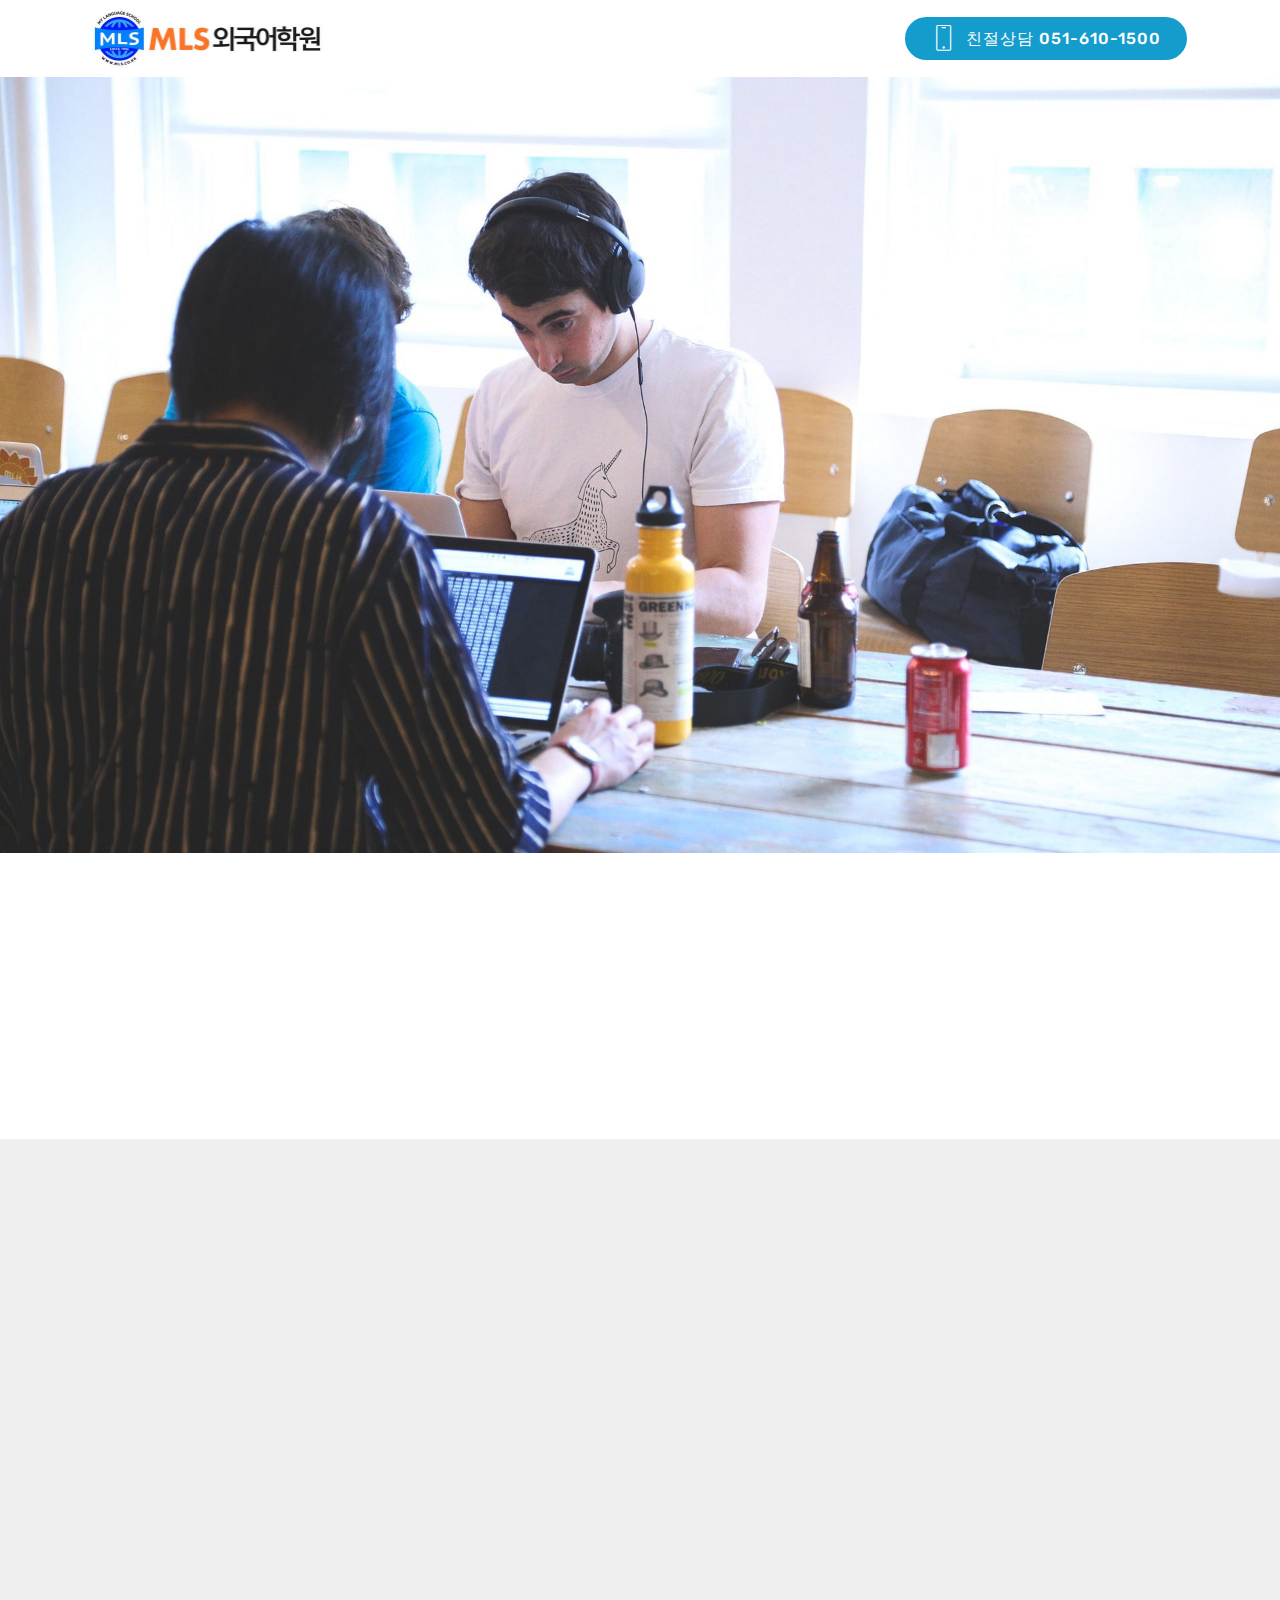
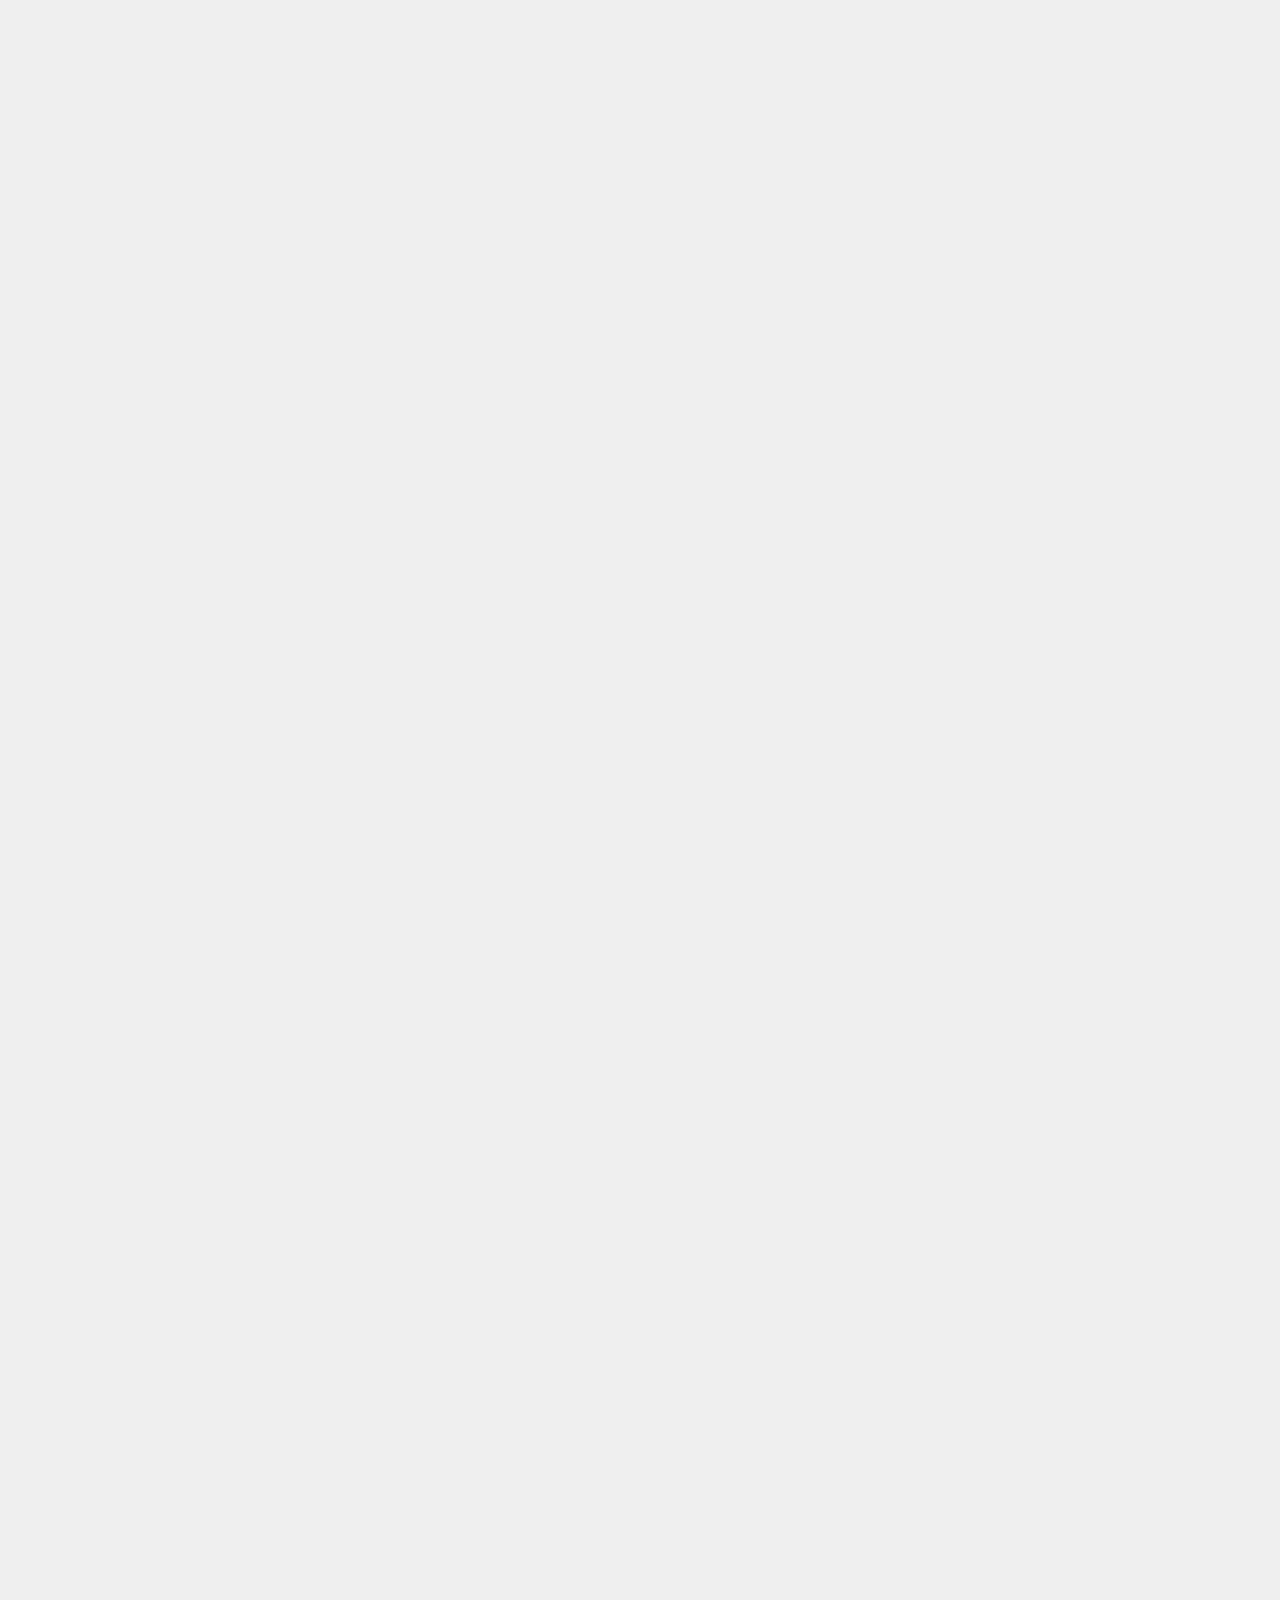
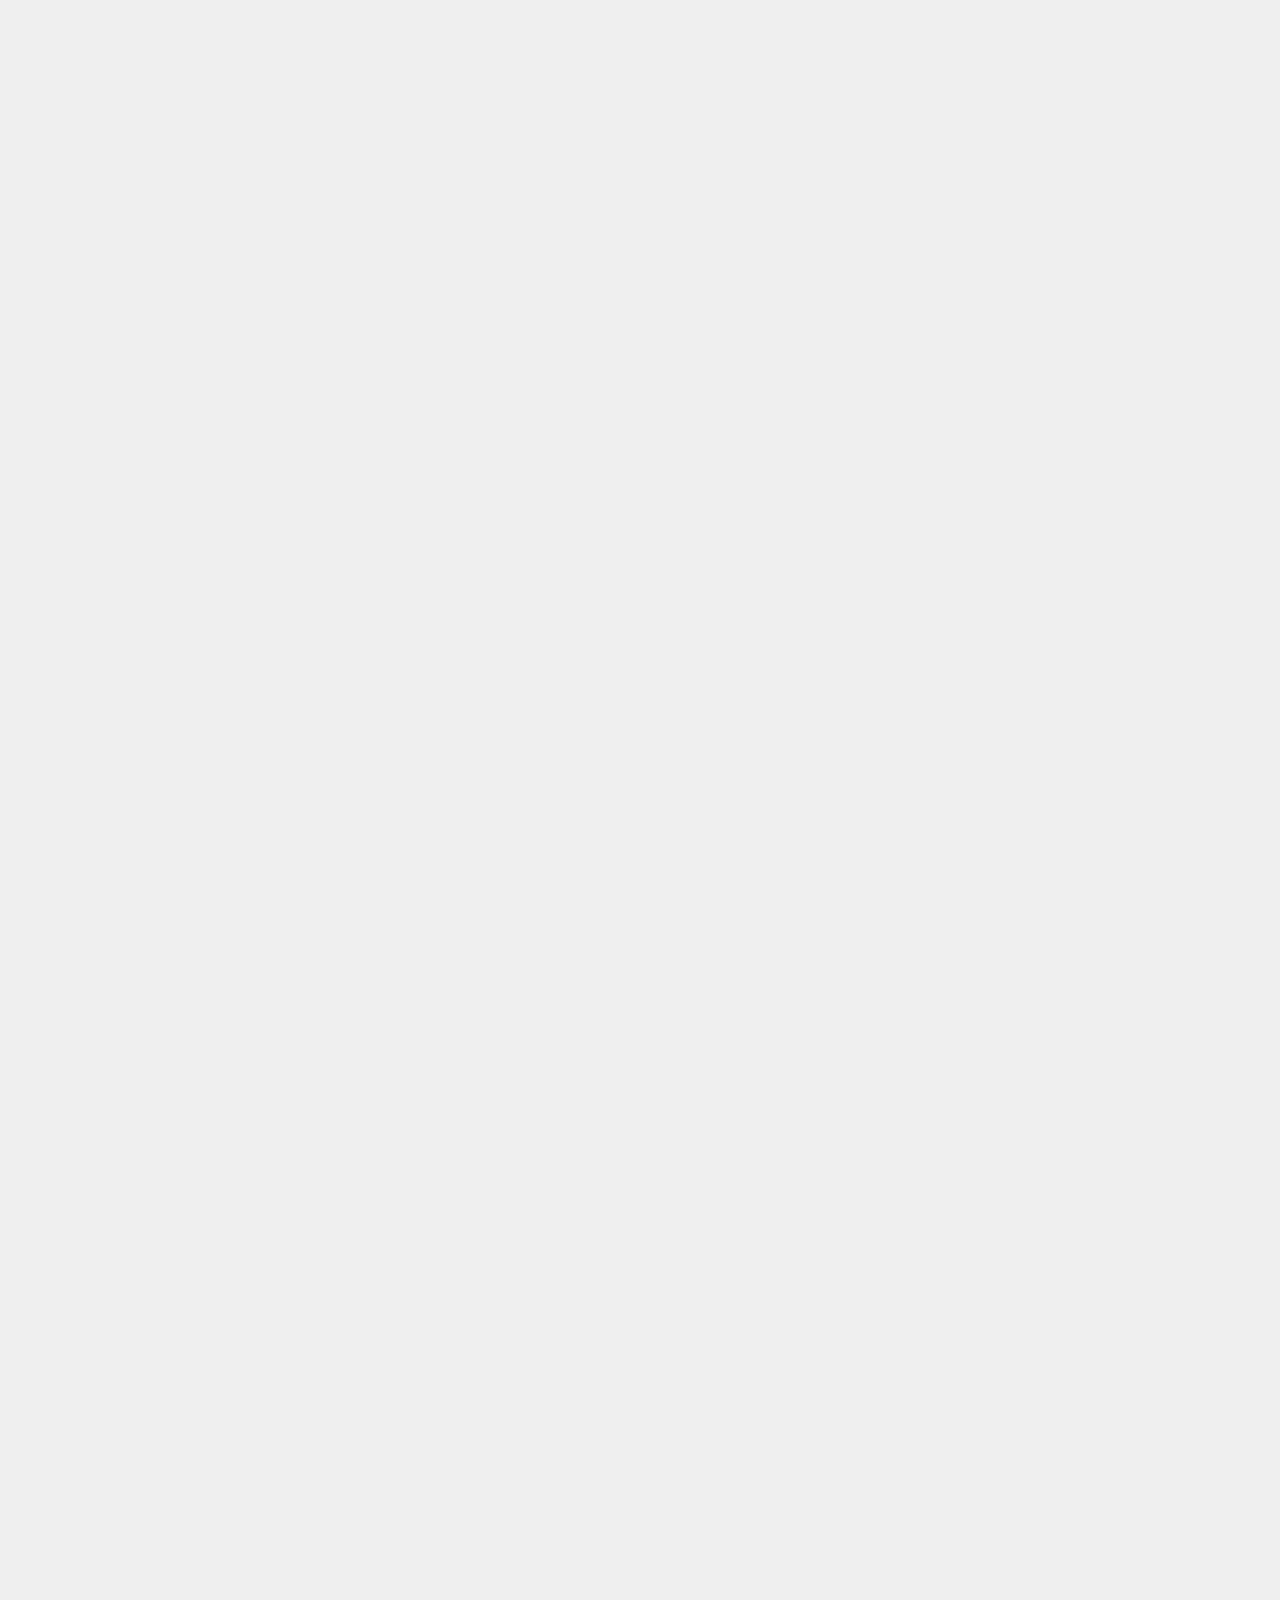
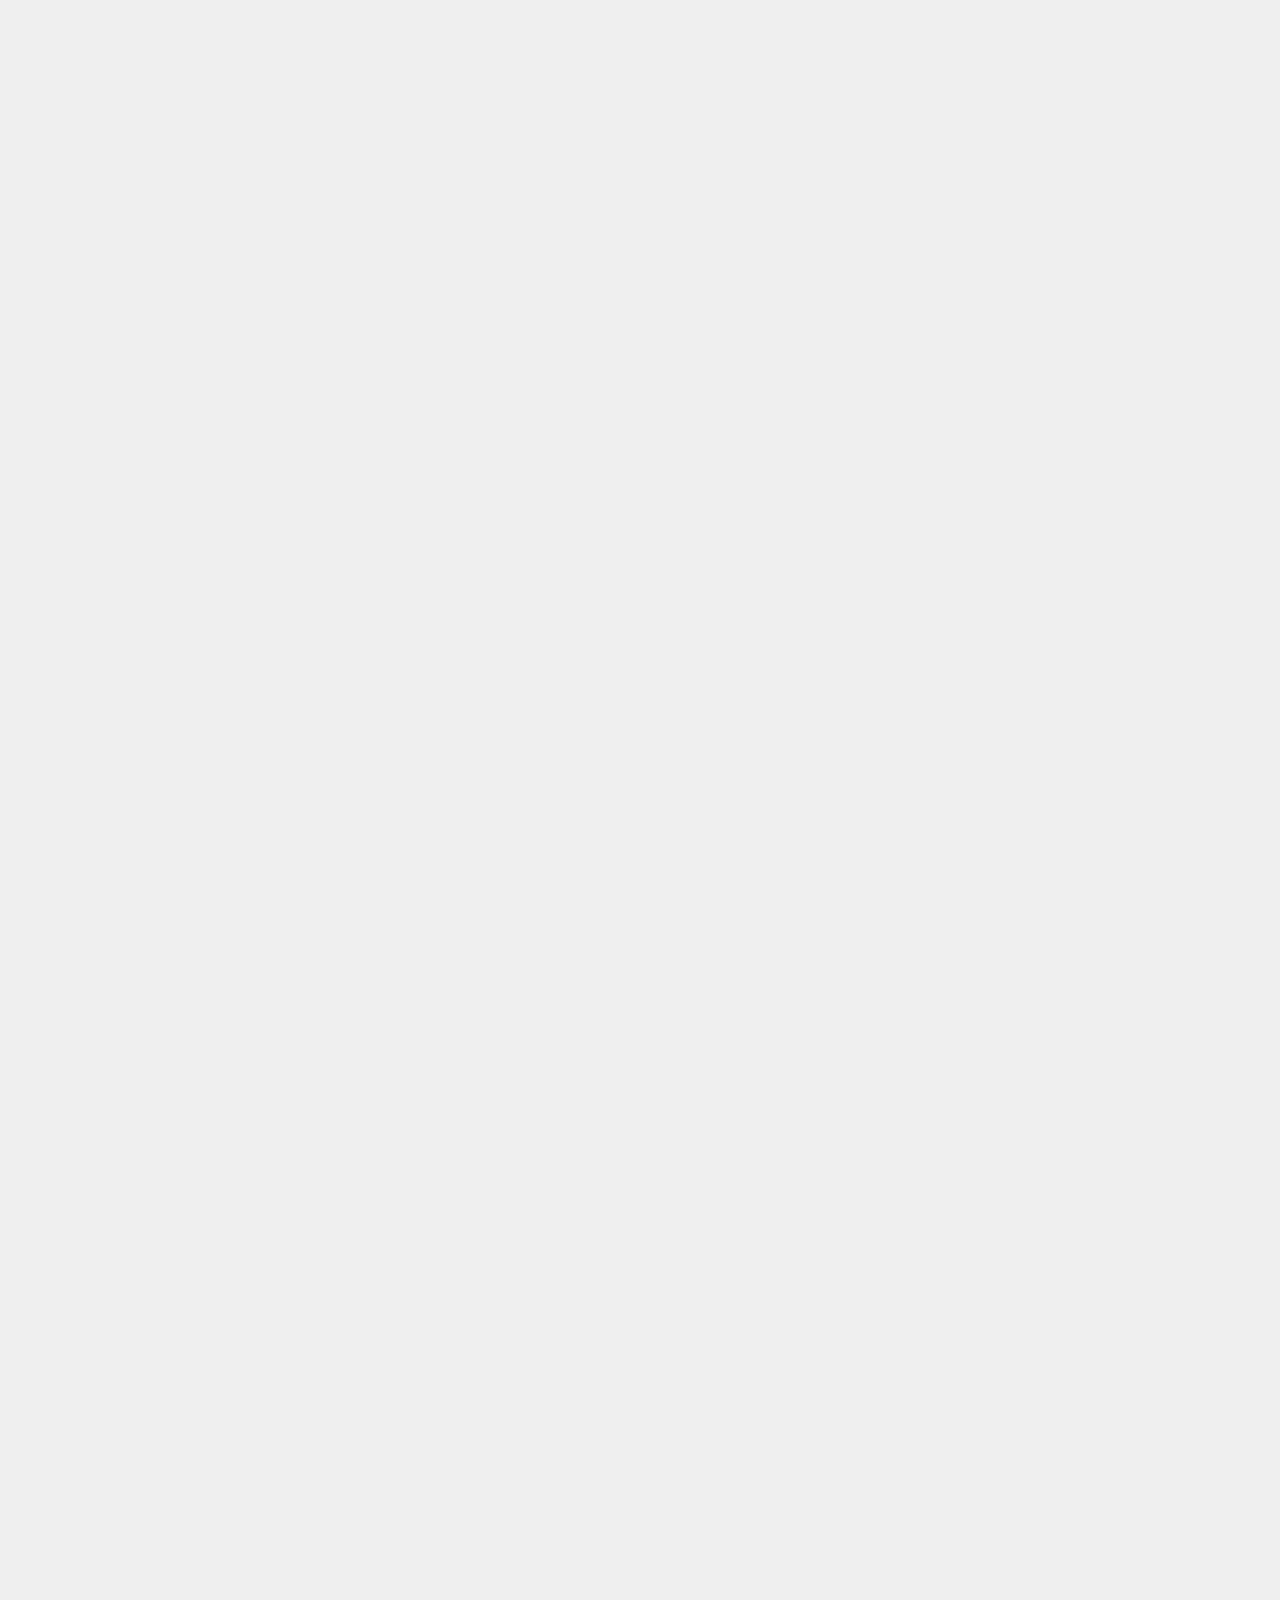
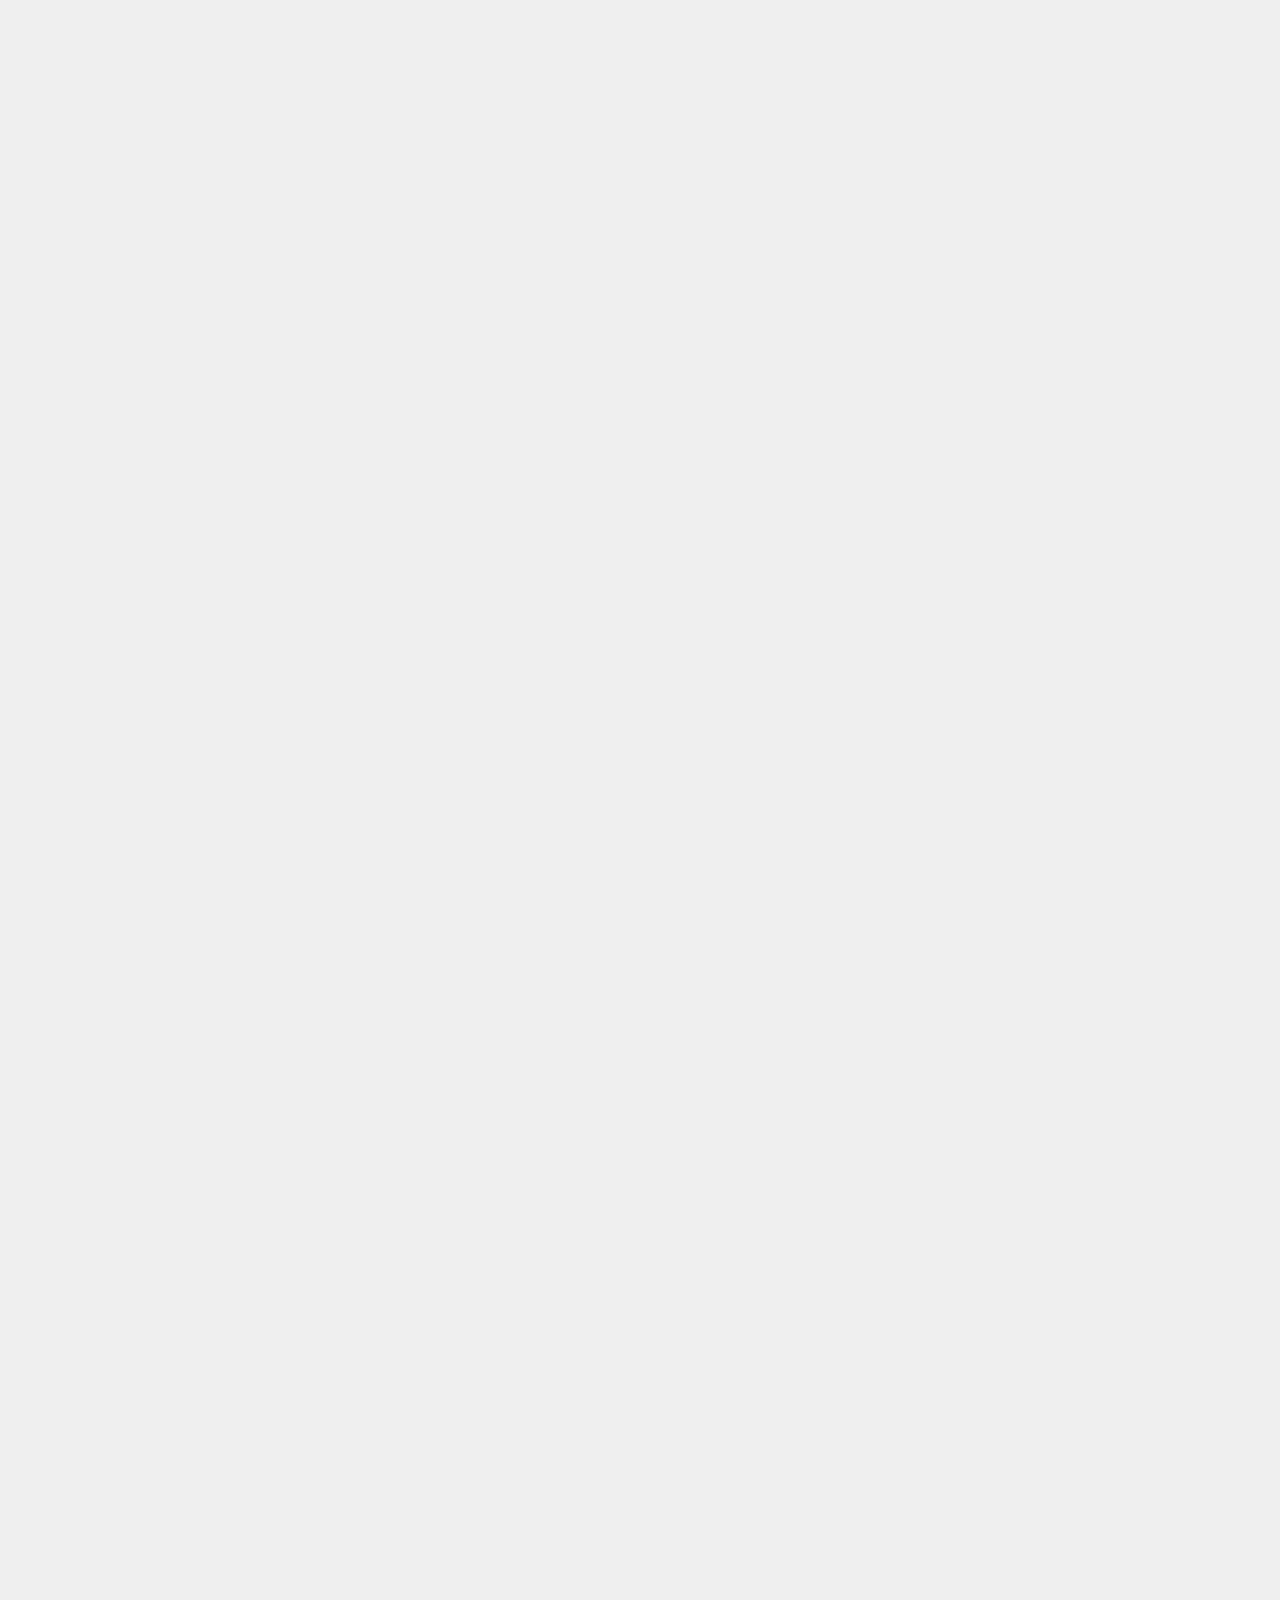
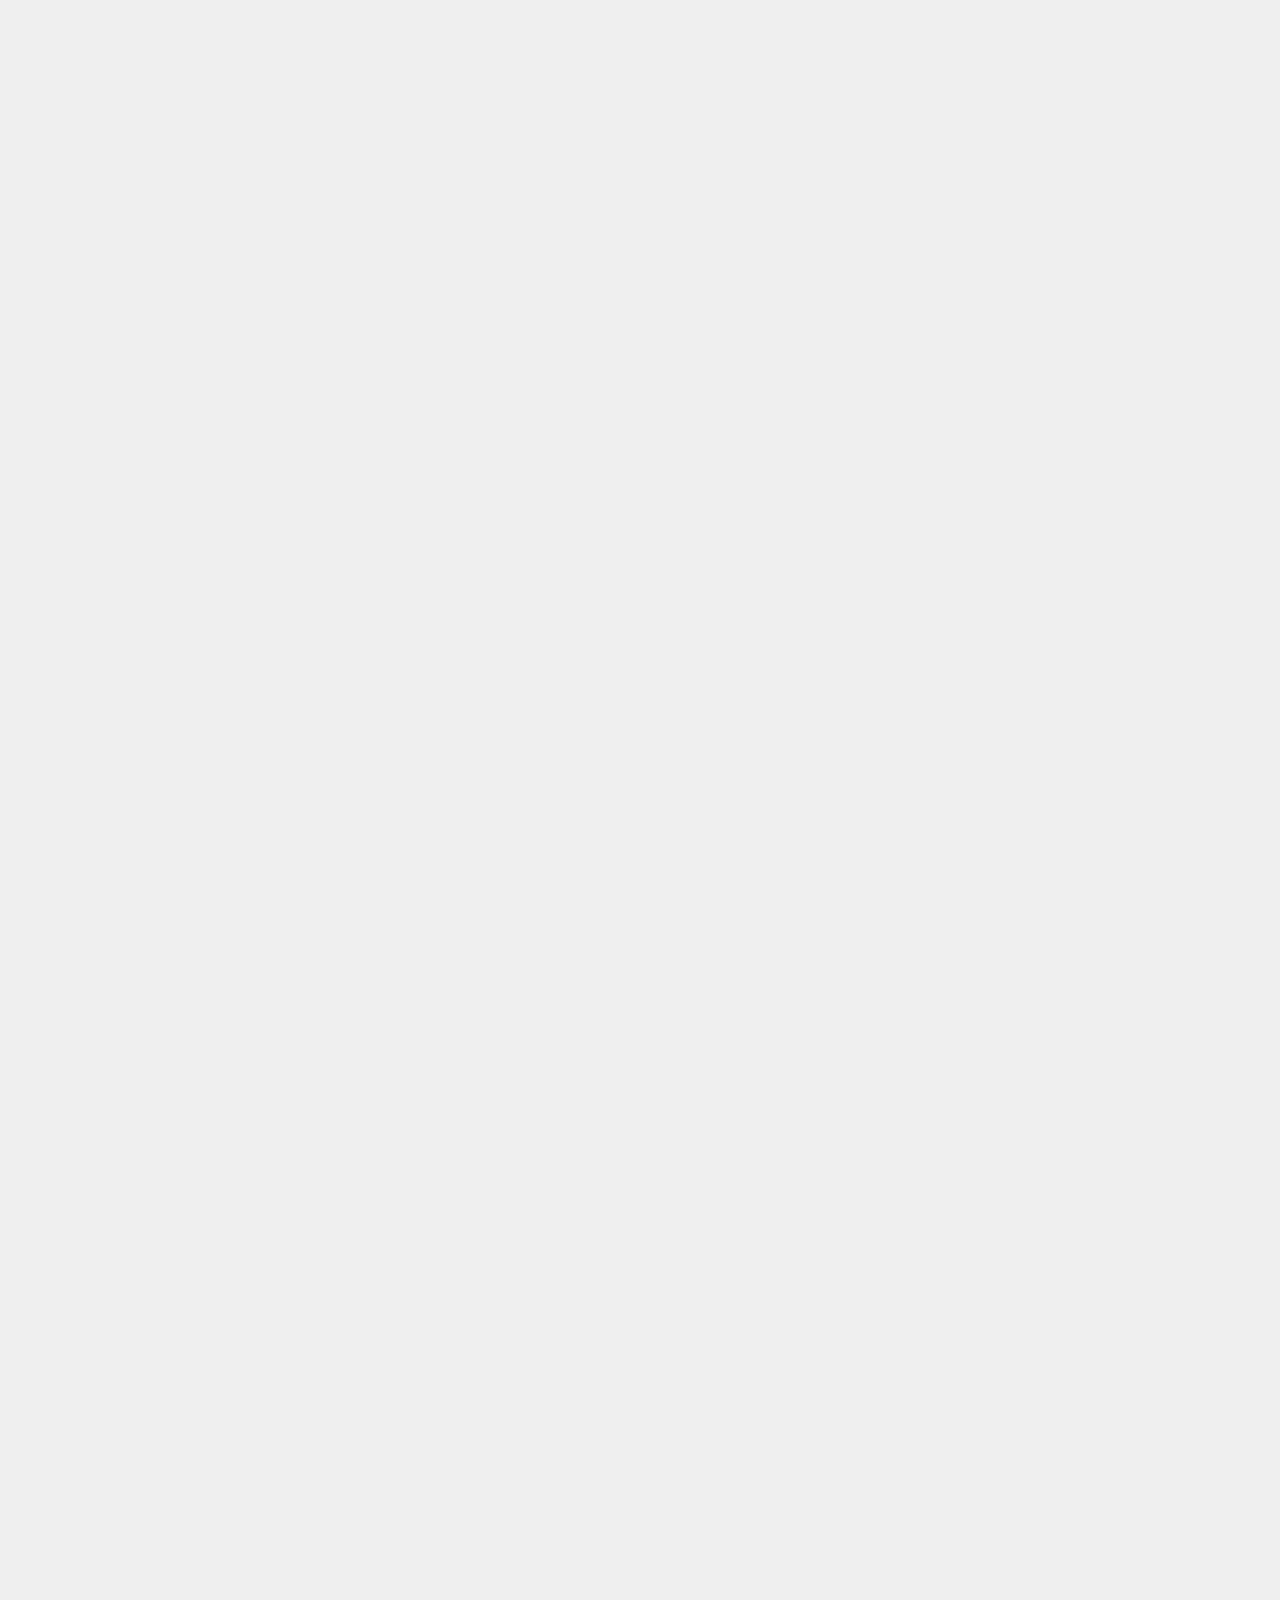
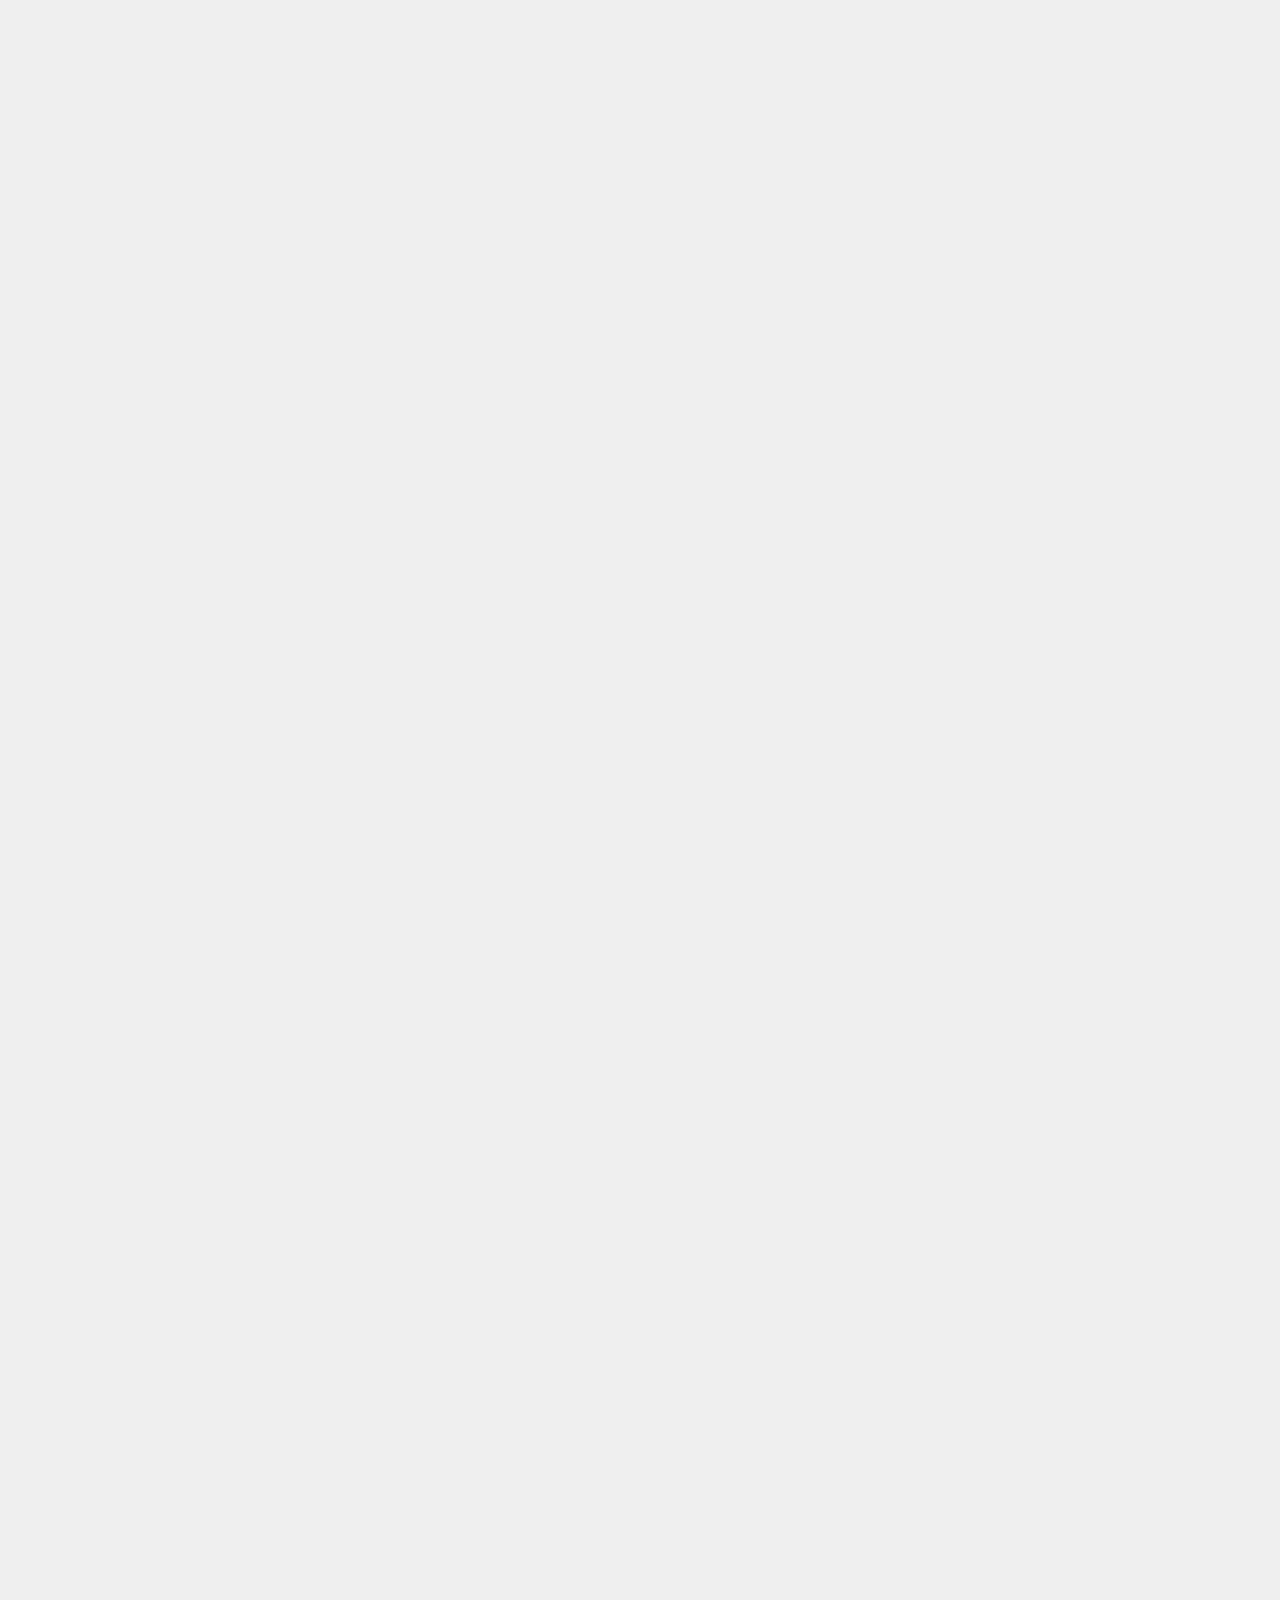
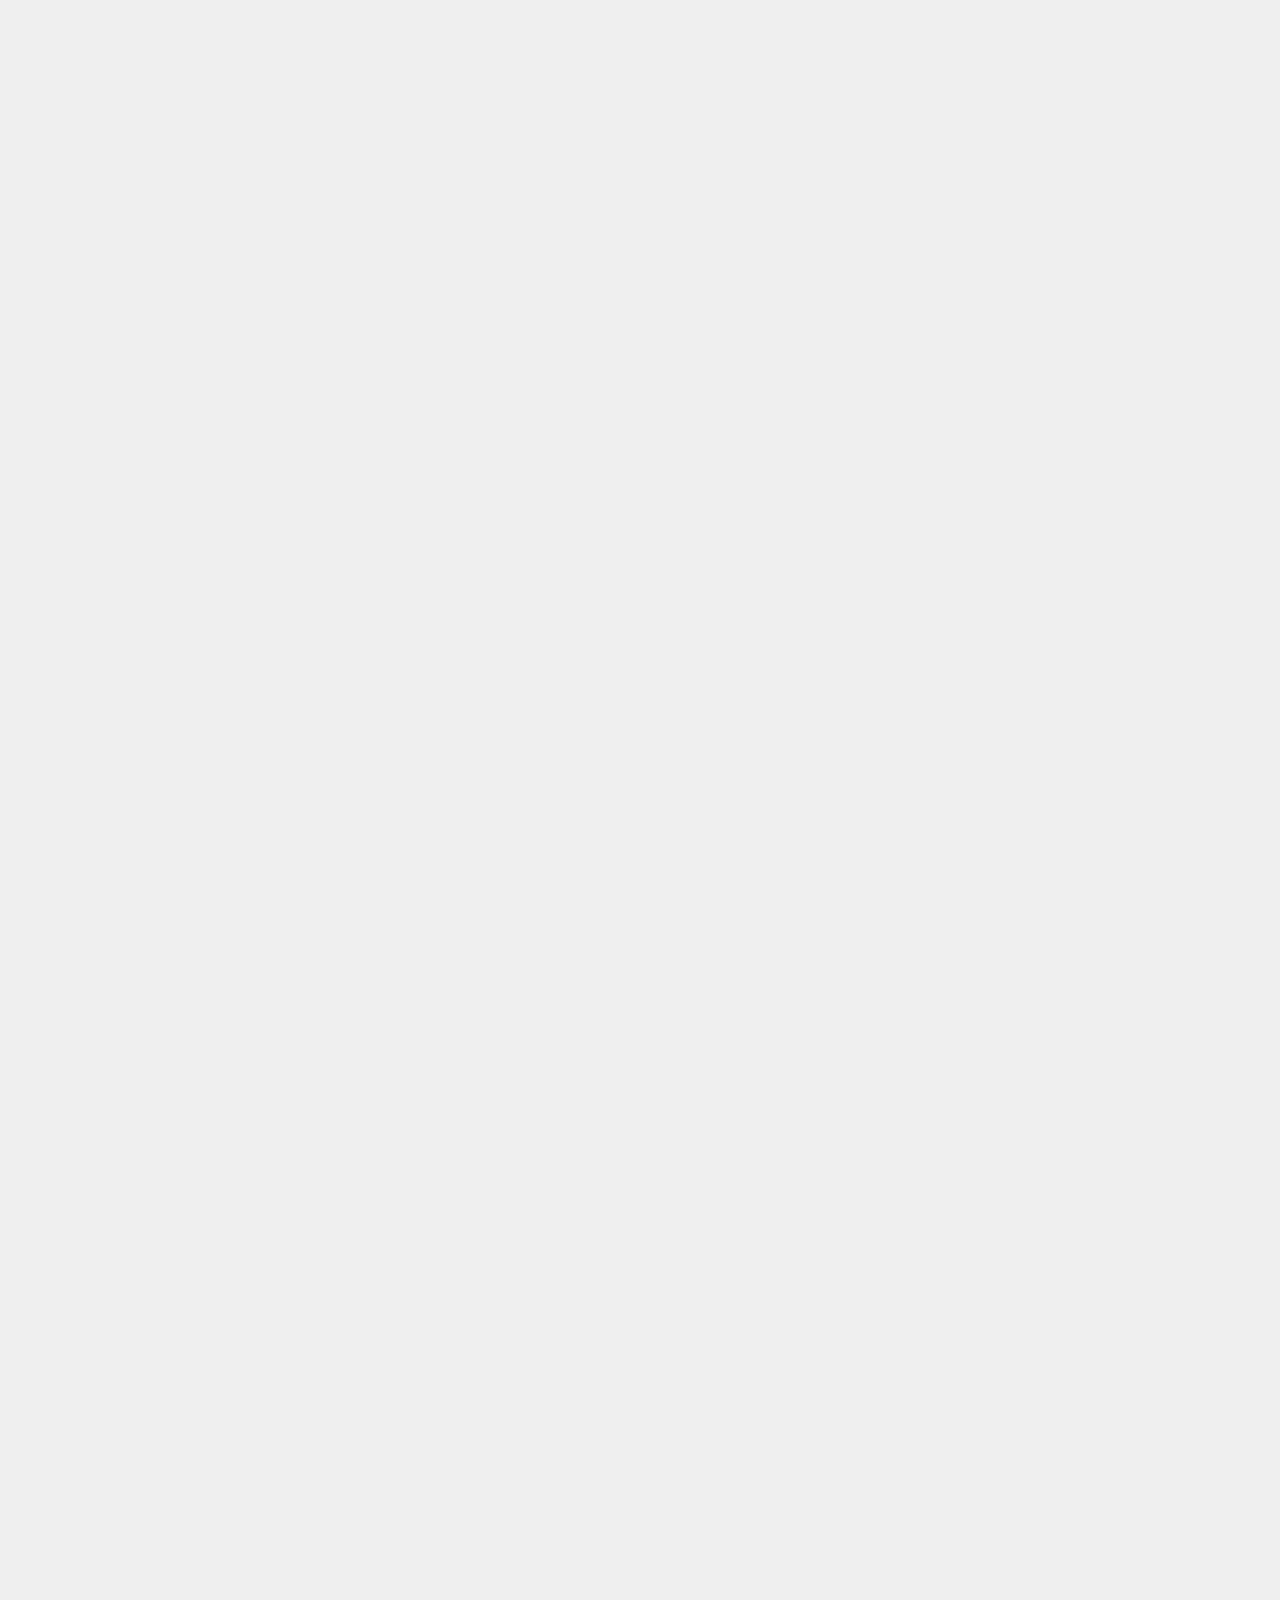
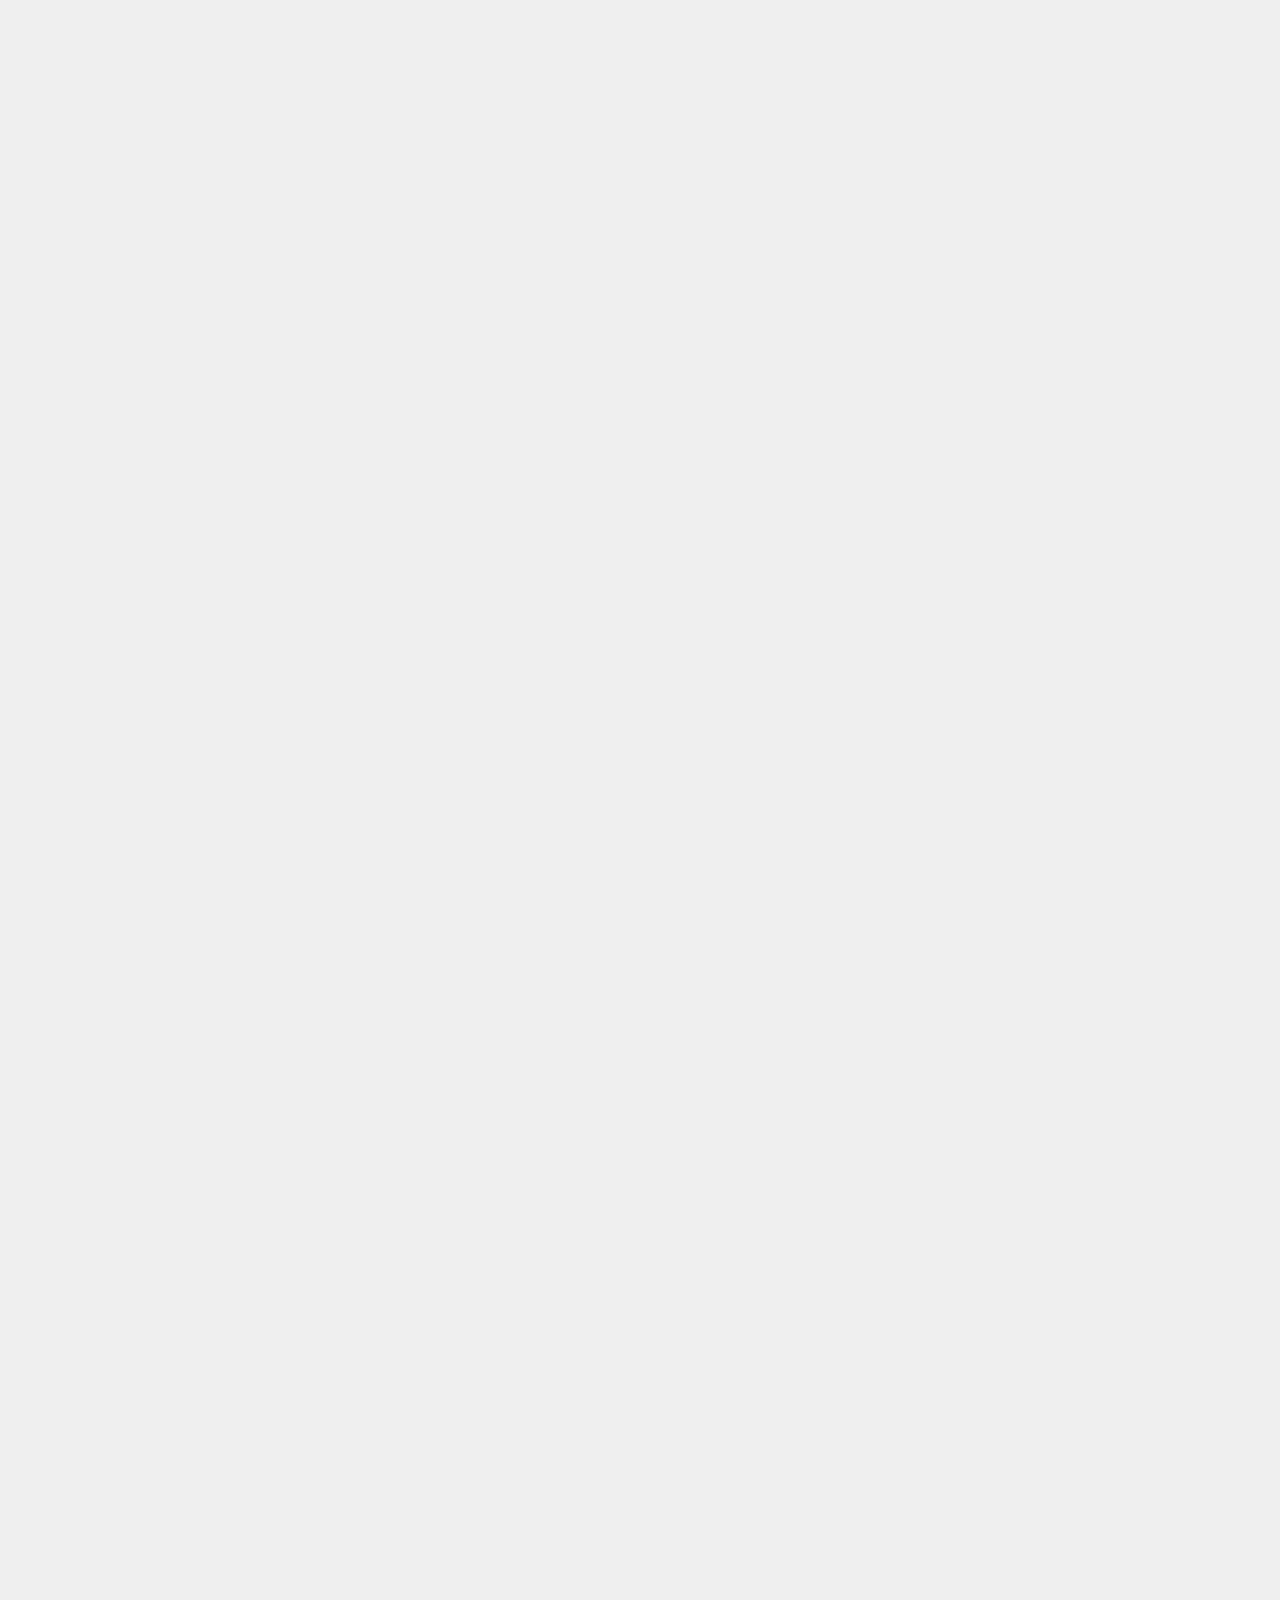
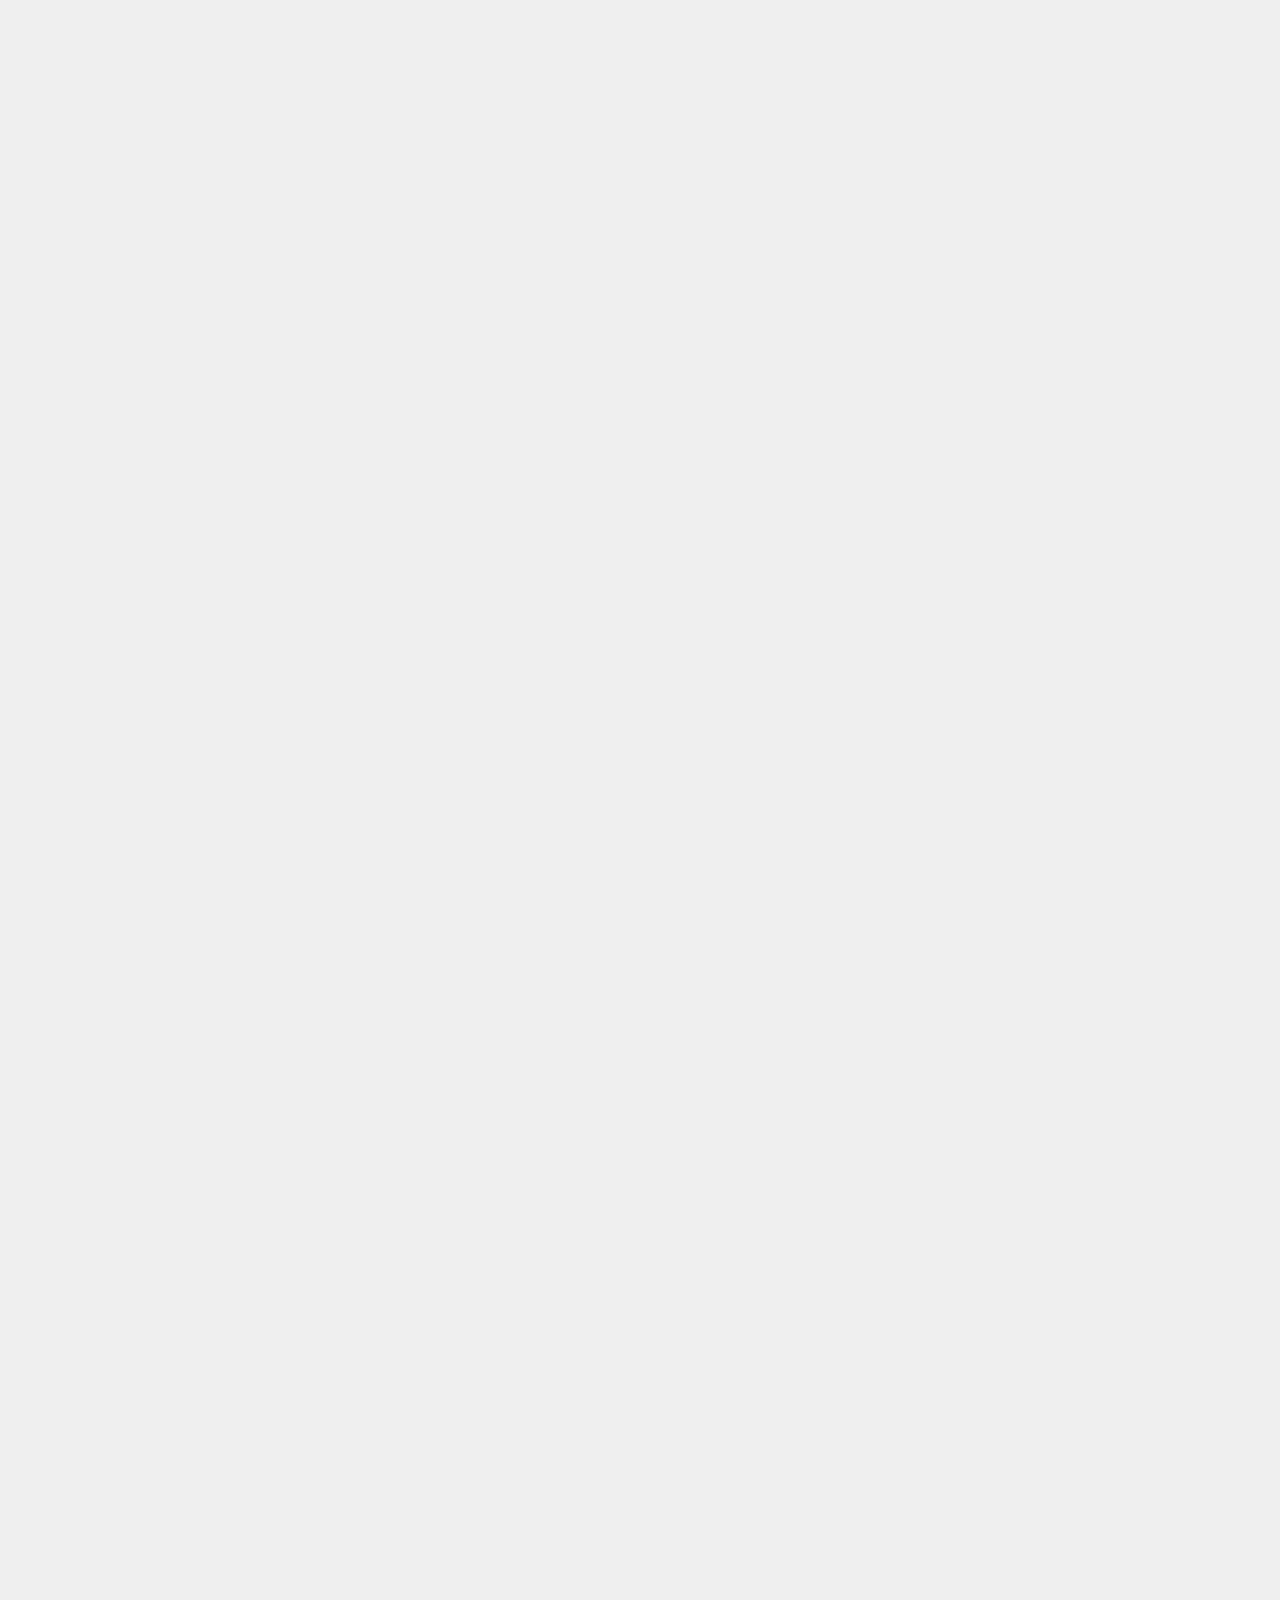
<file: page1.html>
<!DOCTYPE html>
<html  >
<head>
  <!-- Site made with Mobirise Website Builder v4.12.3, https://mobirise.com -->
  <meta charset="UTF-8">
  <meta http-equiv="X-UA-Compatible" content="IE=edge">
  <meta name="generator" content="Mobirise v4.12.3, mobirise.com">
  <meta name="viewport" content="width=device-width, initial-scale=1, minimum-scale=1">
  <link rel="shortcut icon" href="assets/images/mls-2.jpg" type="image/x-icon">
  <meta name="description" content="Website Creator Description">
  
  
  <title>MLS화상강의 학생용</title>
  <link rel="stylesheet" href="assets/web/assets/mobirise-icons/mobirise-icons.css">
  <link rel="stylesheet" href="assets/bootstrap/css/bootstrap.min.css">
  <link rel="stylesheet" href="assets/bootstrap/css/bootstrap-grid.min.css">
  <link rel="stylesheet" href="assets/bootstrap/css/bootstrap-reboot.min.css">
  <link rel="stylesheet" href="assets/tether/tether.min.css">
  <link rel="stylesheet" href="assets/animatecss/animate.min.css">
  <link rel="stylesheet" href="assets/datatables/data-tables.bootstrap4.min.css">
  <link rel="stylesheet" href="assets/dropdown/css/style.css">
  <link rel="stylesheet" href="assets/theme/css/style.css">
  <link rel="preload" as="style" href="assets/mobirise/css/mbr-additional.css"><link rel="stylesheet" href="assets/mobirise/css/mbr-additional.css" type="text/css">
  
  
  
</head>
<body>
  <section class="menu cid-rS9DfXY6A3" once="menu" id="menu2-2">

    

    <nav class="navbar navbar-expand beta-menu navbar-dropdown align-items-center navbar-toggleable-sm">
        <button class="navbar-toggler navbar-toggler-right" type="button" data-toggle="collapse" data-target="#navbarSupportedContent" aria-controls="navbarSupportedContent" aria-expanded="false" aria-label="Toggle navigation">
            <div class="hamburger">
                <span></span>
                <span></span>
                <span></span>
                <span></span>
            </div>
        </button>
        <div class="menu-logo">
            <div class="navbar-brand">
                <span class="navbar-logo">
                    <a href="index.html">
                        <img src="assets/images/mls-512x122.jpeg" alt="Mobirise" title="" style="height: 3.8rem;">
                    </a>
                </span>
                
            </div>
        </div>
        <div class="collapse navbar-collapse" id="navbarSupportedContent">
            
            <div class="navbar-buttons mbr-section-btn"><a class="btn btn-sm btn-primary display-4" href="tel:+82-051-610-1500">
                    <span class="btn-icon mbri-mobile mbr-iconfont mbr-iconfont-btn">
                    </span>친절상담 051-610-1500</a></div>
        </div>
    </nav>
</section>

<section class="engine"><a href="https://mobirise.info/u">bootstrap website templates</a></section><section class="cid-rS9JIGvJ3Z" id="image2-3">

    

    <figure class="mbr-figure">
        <div class="image-block" style="width: 100%;">
            <img src="assets/images/mbr-1920x1279.jpg" alt="Mobirise" title="">
            
        </div>
    </figure>
</section>

<section class="mbr-section article content1 cid-rS9LqLL4k5" id="content1-5">
    
     

    <div class="container">
        <div class="media-container-row">
            <div class="mbr-text col-12 mbr-fonts-style display-7 col-md-12"><p>1. 스마트폰의 스토어에서 Skype 앱을 다운로드 받고 설치 합니다.</p></div>
        </div>
    </div>
</section>

<section class="mbr-section content8 cid-rSa2P65BZe" id="content8-16">

    

    <div class="container">
        <div class="media-container-row title">
            <div class="col-12 col-md-8">
                <div class="mbr-section-btn align-center"><a class="btn btn-primary display-4" href="https://apps.apple.com/kr/app/skype-for-iphone/id304878510">아이폰</a>
                    <a class="btn btn-primary display-4" href="https://play.google.com/store/apps/details?id=com.skype.raider&hl=ko">안드로이드</a></div>
            </div>
        </div>
    </div>
</section>

<section class="cid-rS9L7xZEMR" id="image3-4">

    

    <figure class="mbr-figure container">
            <div class="image-block" style="width: 100%;">
                <img src="assets/images/img-737-1125x2436.png" width="1400" alt="Mobirise" title="">
                
            </div>
    </figure>
</section>

<section class="mbr-section article content1 cid-rS9MLW6FAW" id="content1-6">
    
     

    <div class="container">
        <div class="media-container-row">
            <div class="mbr-text col-12 mbr-fonts-style display-7 col-md-12"><p>2. 시작하기 버튼을 탭 합니다.</p></div>
        </div>
    </div>
</section>

<section class="cid-rS9O5o8KjK" id="image3-7">

    

    <figure class="mbr-figure container">
            <div class="image-block" style="width: 100%;">
                <img src="assets/images/img-738-1125x2436.png" width="1400" alt="Mobirise" title="">
                
            </div>
    </figure>
</section>

<section class="mbr-section article content1 cid-rS9ObObuwO" id="content1-8">
    
     

    <div class="container">
        <div class="media-container-row">
            <div class="mbr-text col-12 mbr-fonts-style display-7 col-md-12"><p>3. 로그인 또는 만들기 버튼을 탭 합니다.</p></div>
        </div>
    </div>
</section>

<section class="cid-rS9OBU5z18" id="image3-9">

    

    <figure class="mbr-figure container">
            <div class="image-block" style="width: 100%;">
                <img src="assets/images/img-739-1125x2436.png" width="1400" alt="Mobirise" title="">
                
            </div>
    </figure>
</section>

<section class="mbr-section article content1 cid-rS9OChuhZP" id="content1-a">
    
     

    <div class="container">
        <div class="media-container-row">
            <div class="mbr-text col-12 mbr-fonts-style display-7 col-md-12"><p>4. Microsoft 계정이 없으시다면 화면 안내에 따라 계정을 만듭니다. 계정이 있으시다면 알고 계신 계정으로 로그인 합니다.</p></div>
        </div>
    </div>
</section>

<section class="cid-rS9OQMTgHX" id="image3-b">

    

    <figure class="mbr-figure container">
            <div class="image-block" style="width: 100%;">
                <img src="assets/images/img-740-1125x2436.png" width="1400" alt="Mobirise" title="">
                
            </div>
    </figure>
</section>

<section class="mbr-section article content1 cid-rS9OR7F95z" id="content1-c">
    
     

    <div class="container">
        <div class="media-container-row">
            <div class="mbr-text col-12 mbr-fonts-style display-7 col-md-12"><p>5. 자신에게 맞는 테마를 선택합니다. 어두운 배경을 좋아하시면 우측 테마를 선택하시면 되며</p><p>&nbsp; &nbsp; 글씨가 잘 보이지 않으신 분들은 고대비 테마를 선택하시면 글을 읽으시는데 도움이 됩니다.</p></div>
        </div>
    </div>
</section>

<section class="cid-rS9PhCwUWp" id="image3-d">

    

    <figure class="mbr-figure container">
            <div class="image-block" style="width: 100%;">
                <img src="assets/images/img-741-1125x2436.png" width="1400" alt="Mobirise" title="">
                
            </div>
    </figure>
</section>

<section class="mbr-section article content1 cid-rS9PhUDaSI" id="content1-e">
    
     

    <div class="container">
        <div class="media-container-row">
            <div class="mbr-text col-12 mbr-fonts-style display-7 col-md-12"><p>6. 화면 아래 계속 버튼을 탭합니다.</p></div>
        </div>
    </div>
</section>

<section class="cid-rS9PyUV59t" id="image3-f">

    

    <figure class="mbr-figure container">
            <div class="image-block" style="width: 100%;">
                <img src="assets/images/img-742-1125x2436.png" width="1400" alt="Mobirise" title="">
                
            </div>
    </figure>
</section>

<section class="mbr-section article content1 cid-rS9PzcOz4E" id="content1-g">
    
     

    <div class="container">
        <div class="media-container-row">
            <div class="mbr-text col-12 mbr-fonts-style display-7 col-md-12"><p>7. 화상대화에 필요한 마이크, 카메라, 알림 사용권한을 허용해 줍니다.</p></div>
        </div>
    </div>
</section>

<section class="cid-rS9PTj0gEC" id="image3-h">

    

    <figure class="mbr-figure container">
            <div class="image-block" style="width: 100%;">
                <img src="assets/images/img-743-1125x2436.png" width="1400" alt="Mobirise" title="">
                
            </div>
    </figure>
</section>

<section class="mbr-section article content1 cid-rS9PTzNfc3" id="content1-i">
    
     

    <div class="container">
        <div class="media-container-row">
            <div class="mbr-text col-12 mbr-fonts-style display-7 col-md-12"><p>8. 화면 상단 검색 탭에서 - 사람, 그룹, 메시지 - 아래 표를 참고하셔서 선생님의 이메일 주소를 검색하실 수 있습니다.</p></div>
        </div>
    </div>
</section>

<section class="section-table cid-rSkVX6re0d" id="table1-28">

  
  
  <div class="container container-table">
      
      <h3 class="mbr-section-subtitle mbr-fonts-style align-center pb-5 mbr-light display-2">MLS외국어학원 선생님 SKYPE용 이메일 주소<br></h3>
      <div class="table-wrapper">
        <div class="container">
          
        </div>

        <div class="container scroll">
          <table class="table" cellspacing="0">
            <thead>
              <tr class="table-heads ">
                  
                  
                  
                  
              <th class="head-item mbr-fonts-style display-7">언어</th><th class="head-item mbr-fonts-style display-7">강사명</th><th class="head-item mbr-fonts-style display-7">SKYPE용 이메일 주소</th></tr>
            </thead>

            <tbody>
              
              
              
              
            <tr> 
                
                
                
                
              <td class="body-item mbr-fonts-style display-7">영어</td><td class="body-item mbr-fonts-style display-7">Danny</td><td class="body-item mbr-fonts-style display-7">englishdanusa24@gmail.com</td></tr><tr> 
                
                
                
                
              <td class="body-item mbr-fonts-style display-7"></td><td class="body-item mbr-fonts-style display-7">Chris</td><td class="body-item mbr-fonts-style display-7">chrislim71@outlook.com</td></tr><tr> 
                
                
                
                
              <td class="body-item mbr-fonts-style display-7">중국어</td><td class="body-item mbr-fonts-style display-7">이영경</td><td class="body-item mbr-fonts-style display-7"></td></tr><tr> 
                
                
                
                
              <td class="body-item mbr-fonts-style display-7">일본어</td><td class="body-item mbr-fonts-style display-7">조효윤</td><td class="body-item mbr-fonts-style display-7">wjcho1331@gmail.com</td></tr><tr> 
                
                
                
                
              <td class="body-item mbr-fonts-style display-7"></td><td class="body-item mbr-fonts-style display-7">이세정</td><td class="body-item mbr-fonts-style display-7">amsaza777@outlook.kr</td></tr><tr> 
                
                
                
                
              <td class="body-item mbr-fonts-style display-7"></td><td class="body-item mbr-fonts-style display-7">Kazuma</td><td class="body-item mbr-fonts-style display-7">together3213@gmail.com</td></tr><tr> 
                
                
                
                
              <td class="body-item mbr-fonts-style display-7">스페인어</td><td class="body-item mbr-fonts-style display-7">Andrea</td><td class="body-item mbr-fonts-style display-7">god_andrea@hotmail.com</td></tr><tr> 
                
                
                
                
              <td class="body-item mbr-fonts-style display-7">프랑스어</td><td class="body-item mbr-fonts-style display-7">Simon</td><td class="body-item mbr-fonts-style display-7">francaissimon@outlook.kr</td></tr><tr> 
                
                
                
                
              <td class="body-item mbr-fonts-style display-7">러시아어</td><td class="body-item mbr-fonts-style display-7">Yulia</td><td class="body-item mbr-fonts-style display-7">pkyulia@gmail.com</td></tr><tr> 
                
                
                
                
              <td class="body-item mbr-fonts-style display-7">독일어</td><td class="body-item mbr-fonts-style display-7">Katrin</td><td class="body-item mbr-fonts-style display-7">katrin@outlook.kr</td></tr><tr> 
                
                
                
                
              <td class="body-item mbr-fonts-style display-7"></td><td class="body-item mbr-fonts-style display-7">Hanna</td><td class="body-item mbr-fonts-style display-7">hannahheo@outlook.kr</td></tr></tbody>
          </table>
        </div>
        <div class="container table-info-container">
          
        </div>
      </div>
    </div>
</section>

<section class="features9 cid-rSa33ge6e5" id="features9-17">

    

    
    <div class="container">
        <div class="row justify-content-center">
            <div class="card p-3 col-12 col-md-6">
                <div class="media-container-row">
                    <div class="card-img pr-2">
                        <span class="mbr-iconfont mbri-star"></span>
                    </div>
                    <div class="card-box">
                        <h4 class="card-title py-3 mbr-fonts-style display-2">
                            잠깐!!</h4>
                        <p class="mbr-text mbr-fonts-style display-7">
                           최초 1회는 반드시 선생님과 통화를 하셔야<br>선생님이 수업시간에 학생 여러분을 초대하실 수 있어요!</p>
                    </div>
                </div>
            </div>

            

            

            
        </div>
    </div>
</section>

<section class="cid-rS9RvFPXI9" id="image3-k">

    

    <figure class="mbr-figure container">
            <div class="image-block" style="width: 100%;">
                <img src="assets/images/img-745-1125x2436.png" width="1400" alt="Mobirise" title="">
                
            </div>
    </figure>
</section>

<section class="mbr-section article content1 cid-rS9RwycJkl" id="content1-l">
    
     

    <div class="container">
        <div class="media-container-row">
            <div class="mbr-text col-12 mbr-fonts-style display-7 col-md-12"><p>9. 선생님이 검색되셨다면 우측 상단 (전화기 버튼 좌측) 캠코더 버튼을 눌러 선생님과 최초 1회 통화를 마치세요.
</p><p>
</p><p>10. 축하합니다! 이제 화상 수업참여가 가능하게 되었습니다! 수업시간에 맞춰 선생님의 알림을 기다리시면 됩니다.</p></div>
        </div>
    </div>
</section>

<section class="features9 cid-rSa43PV78U" id="features9-18">

    

    
    <div class="container">
        <div class="row justify-content-center">
            <div class="card p-3 col-12 col-md-6">
                <div class="media-container-row">
                    <div class="card-img pr-2">
                        <span class="mbr-iconfont mbri-star"></span>
                    </div>
                    <div class="card-box">
                        <h4 class="card-title py-3 mbr-fonts-style display-2">
                            잠깐!!</h4>
                        <p class="mbr-text mbr-fonts-style display-7">지각을 하셨거나 뒤늦게 수업 알림에 참여하셔야 한다면<br>절대로 수업중 선생님께 스카이프로 통화 요청을 하시면 안됩니다.<br><br><br>다른 학생들이 수업에 방해되지 않게<br>반드시 선생님께 카카오톡으로 초대 요청을 보내 주세요.<br></p>
                    </div>
                </div>
            </div>

            

            

            
        </div>
    </div>
</section>


  <script src="assets/web/assets/jquery/jquery.min.js"></script>
  <script src="assets/popper/popper.min.js"></script>
  <script src="assets/bootstrap/js/bootstrap.min.js"></script>
  <script src="assets/tether/tether.min.js"></script>
  <script src="assets/smoothscroll/smooth-scroll.js"></script>
  <script src="assets/touchswipe/jquery.touch-swipe.min.js"></script>
  <script src="assets/viewportchecker/jquery.viewportchecker.js"></script>
  <script src="assets/datatables/jquery.data-tables.min.js"></script>
  <script src="assets/datatables/data-tables.bootstrap4.min.js"></script>
  <script src="assets/dropdown/js/nav-dropdown.js"></script>
  <script src="assets/dropdown/js/navbar-dropdown.js"></script>
  <script src="assets/theme/js/script.js"></script>
  
  
  <input name="animation" type="hidden">
  </body>
</html>
</file>
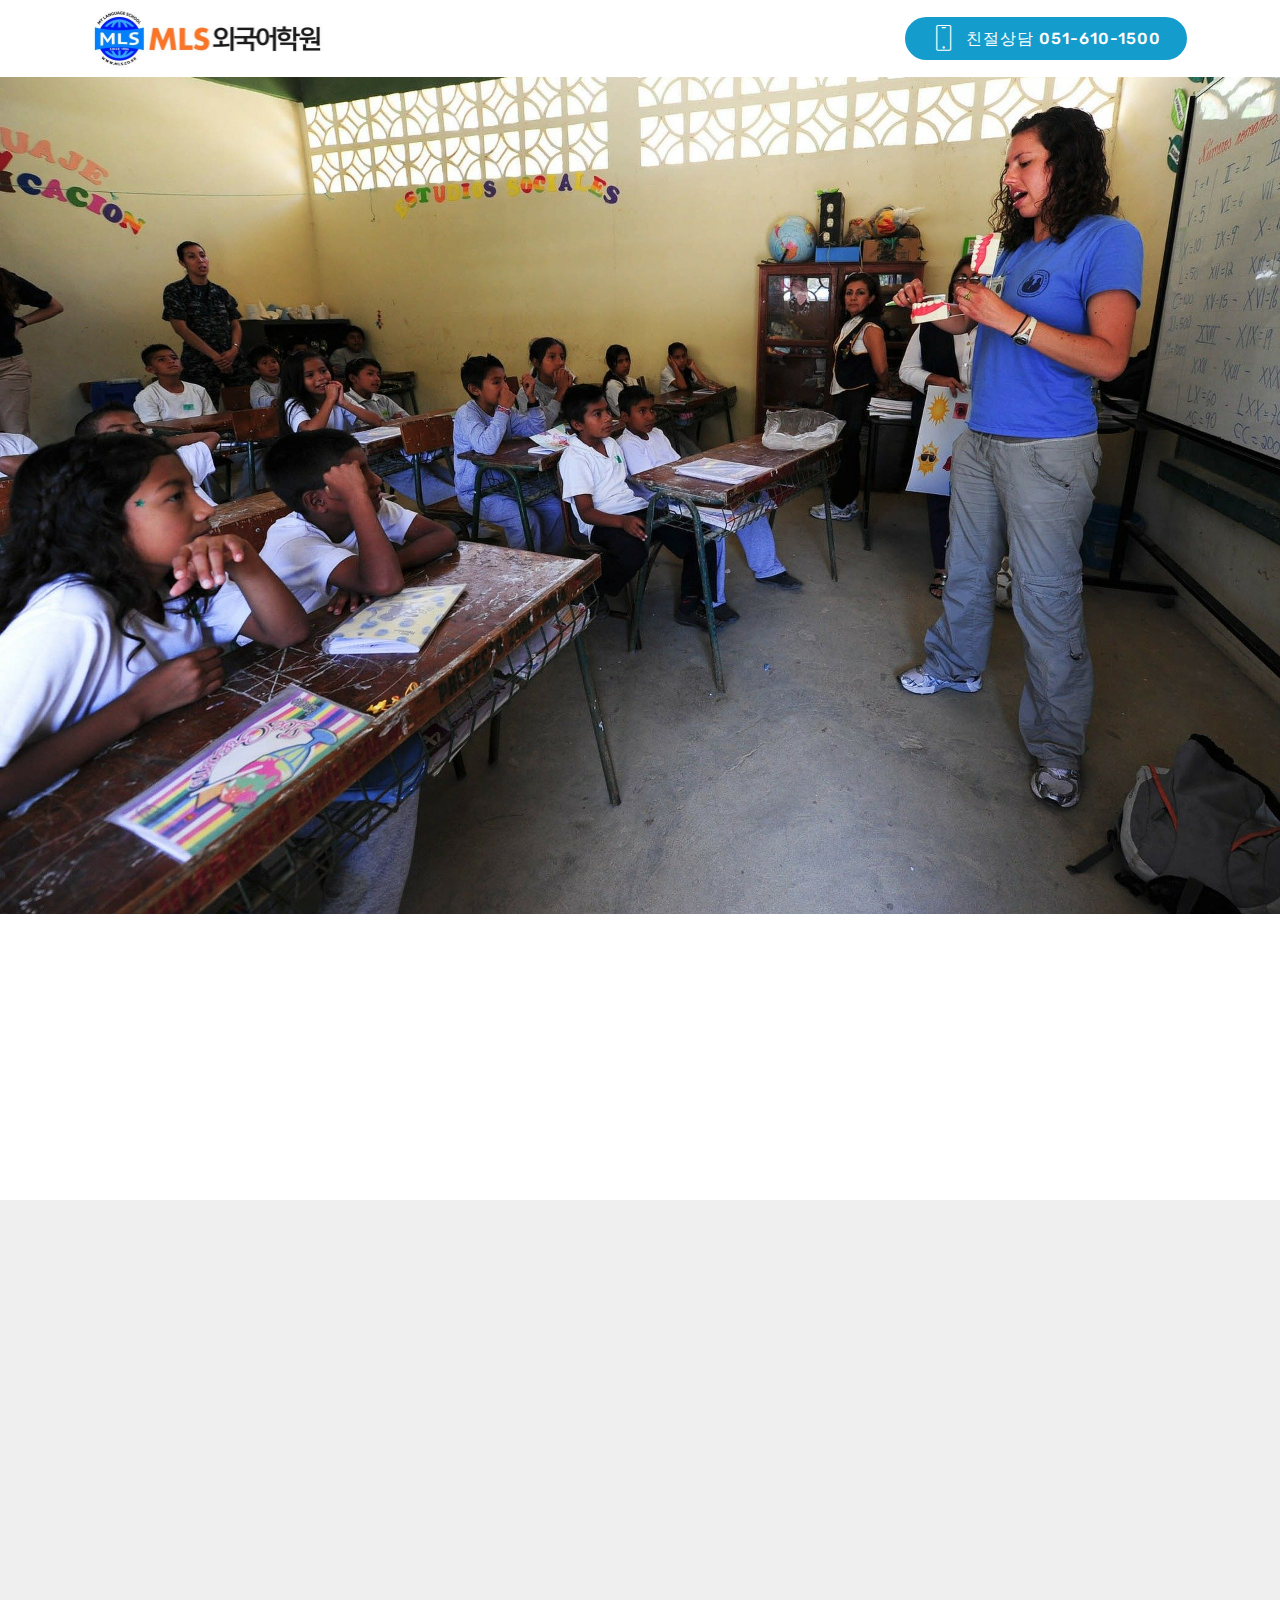
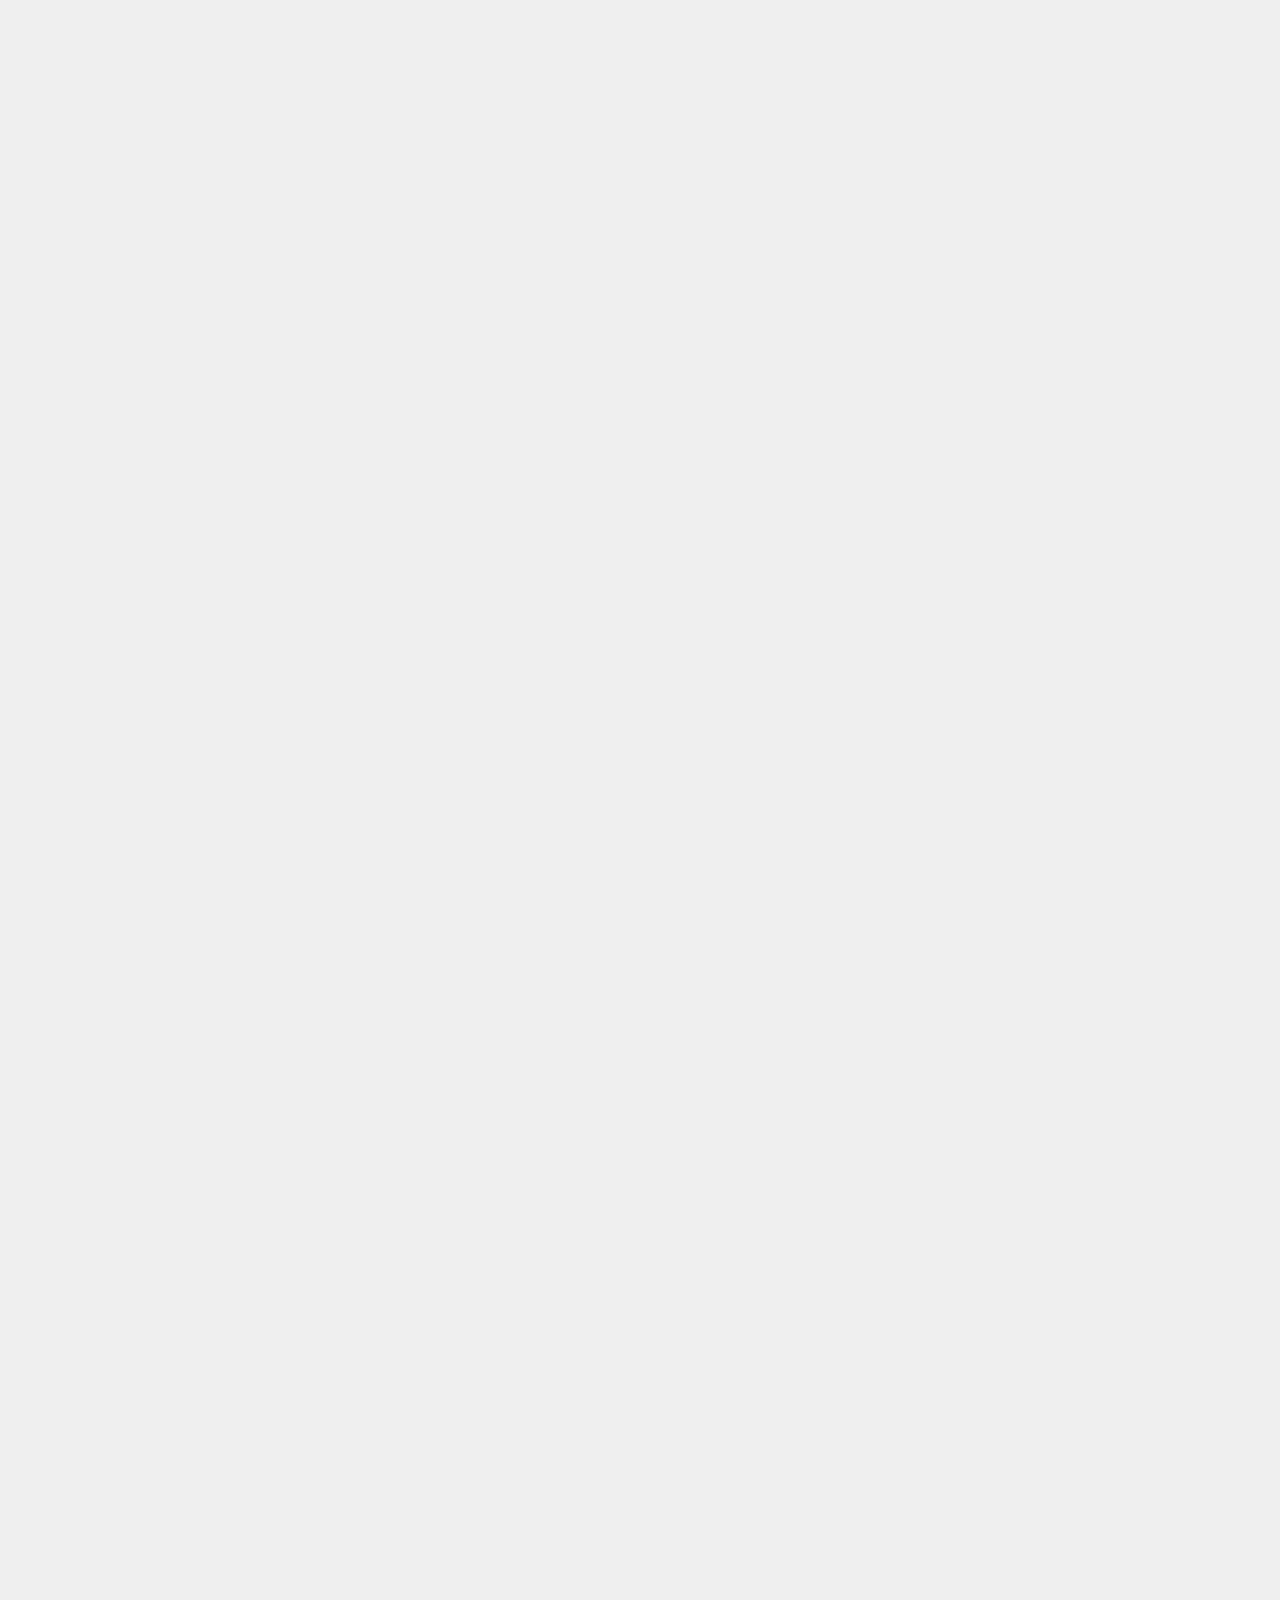
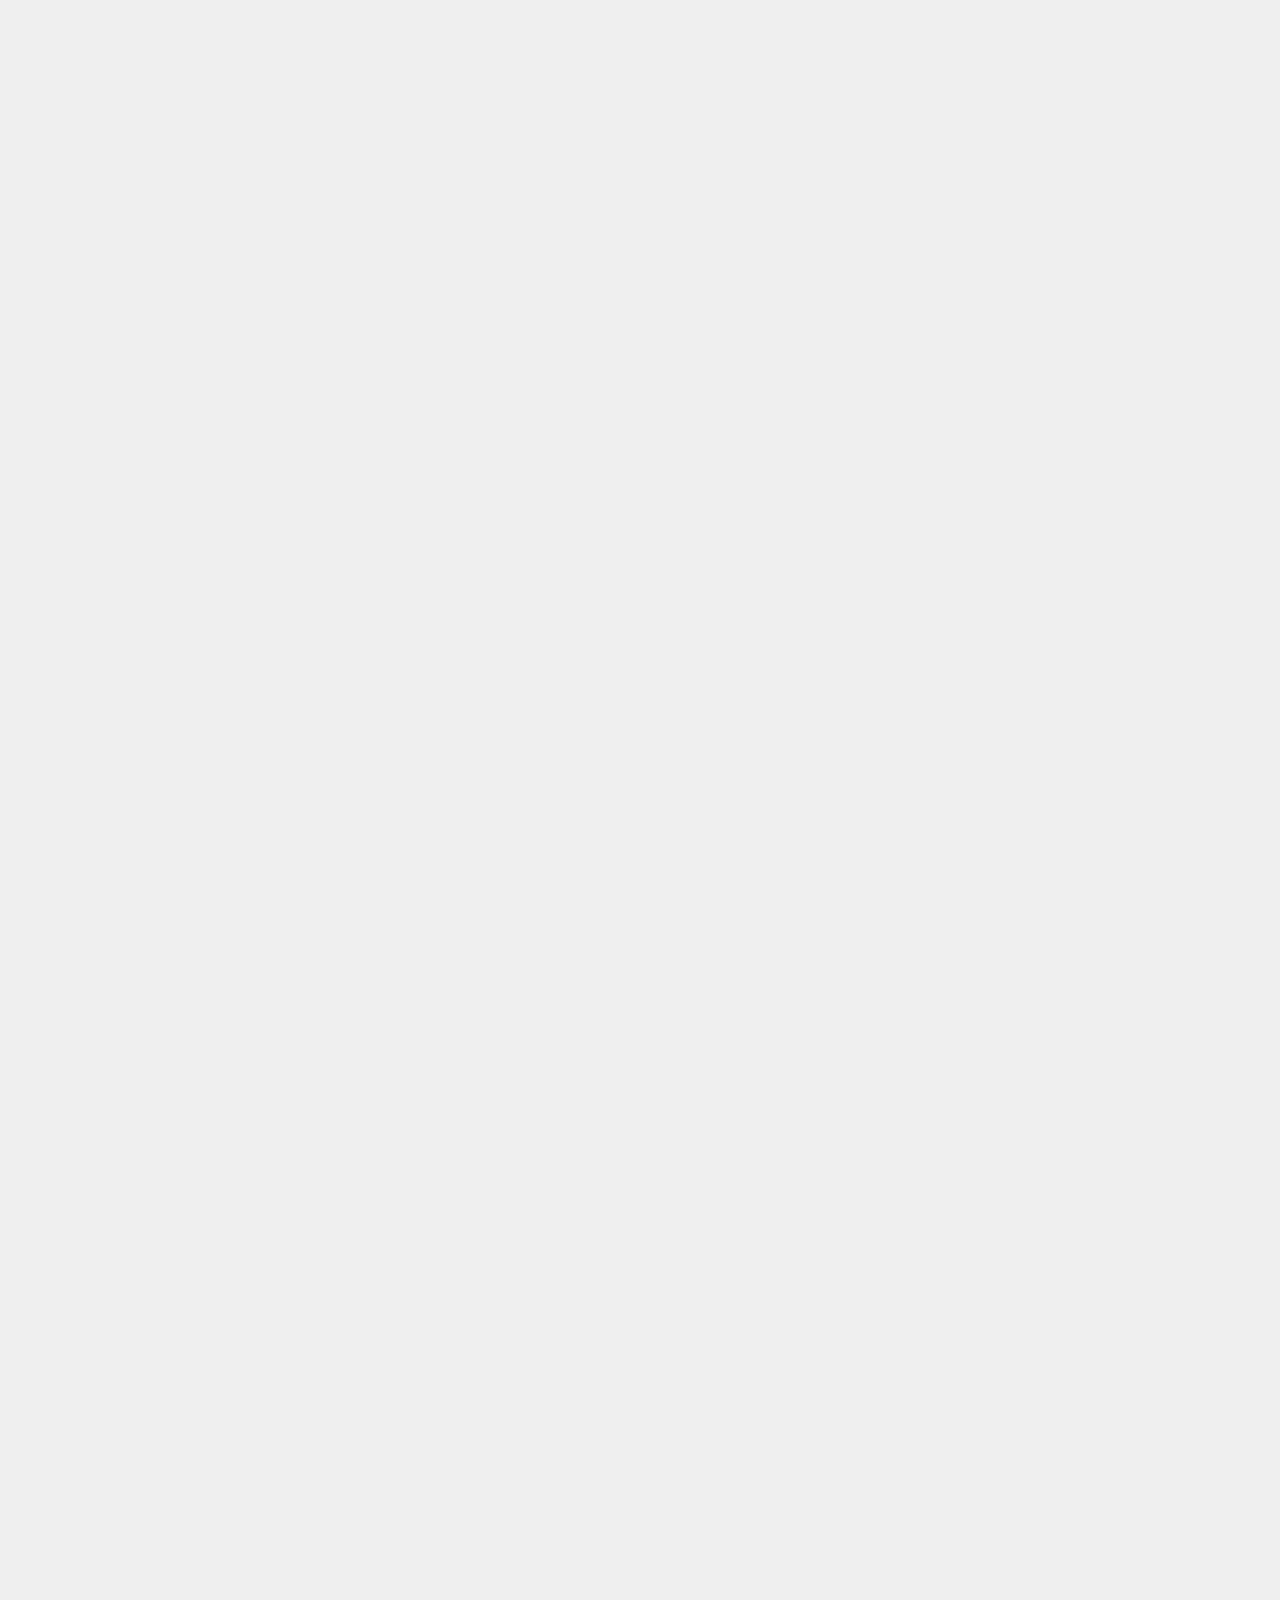
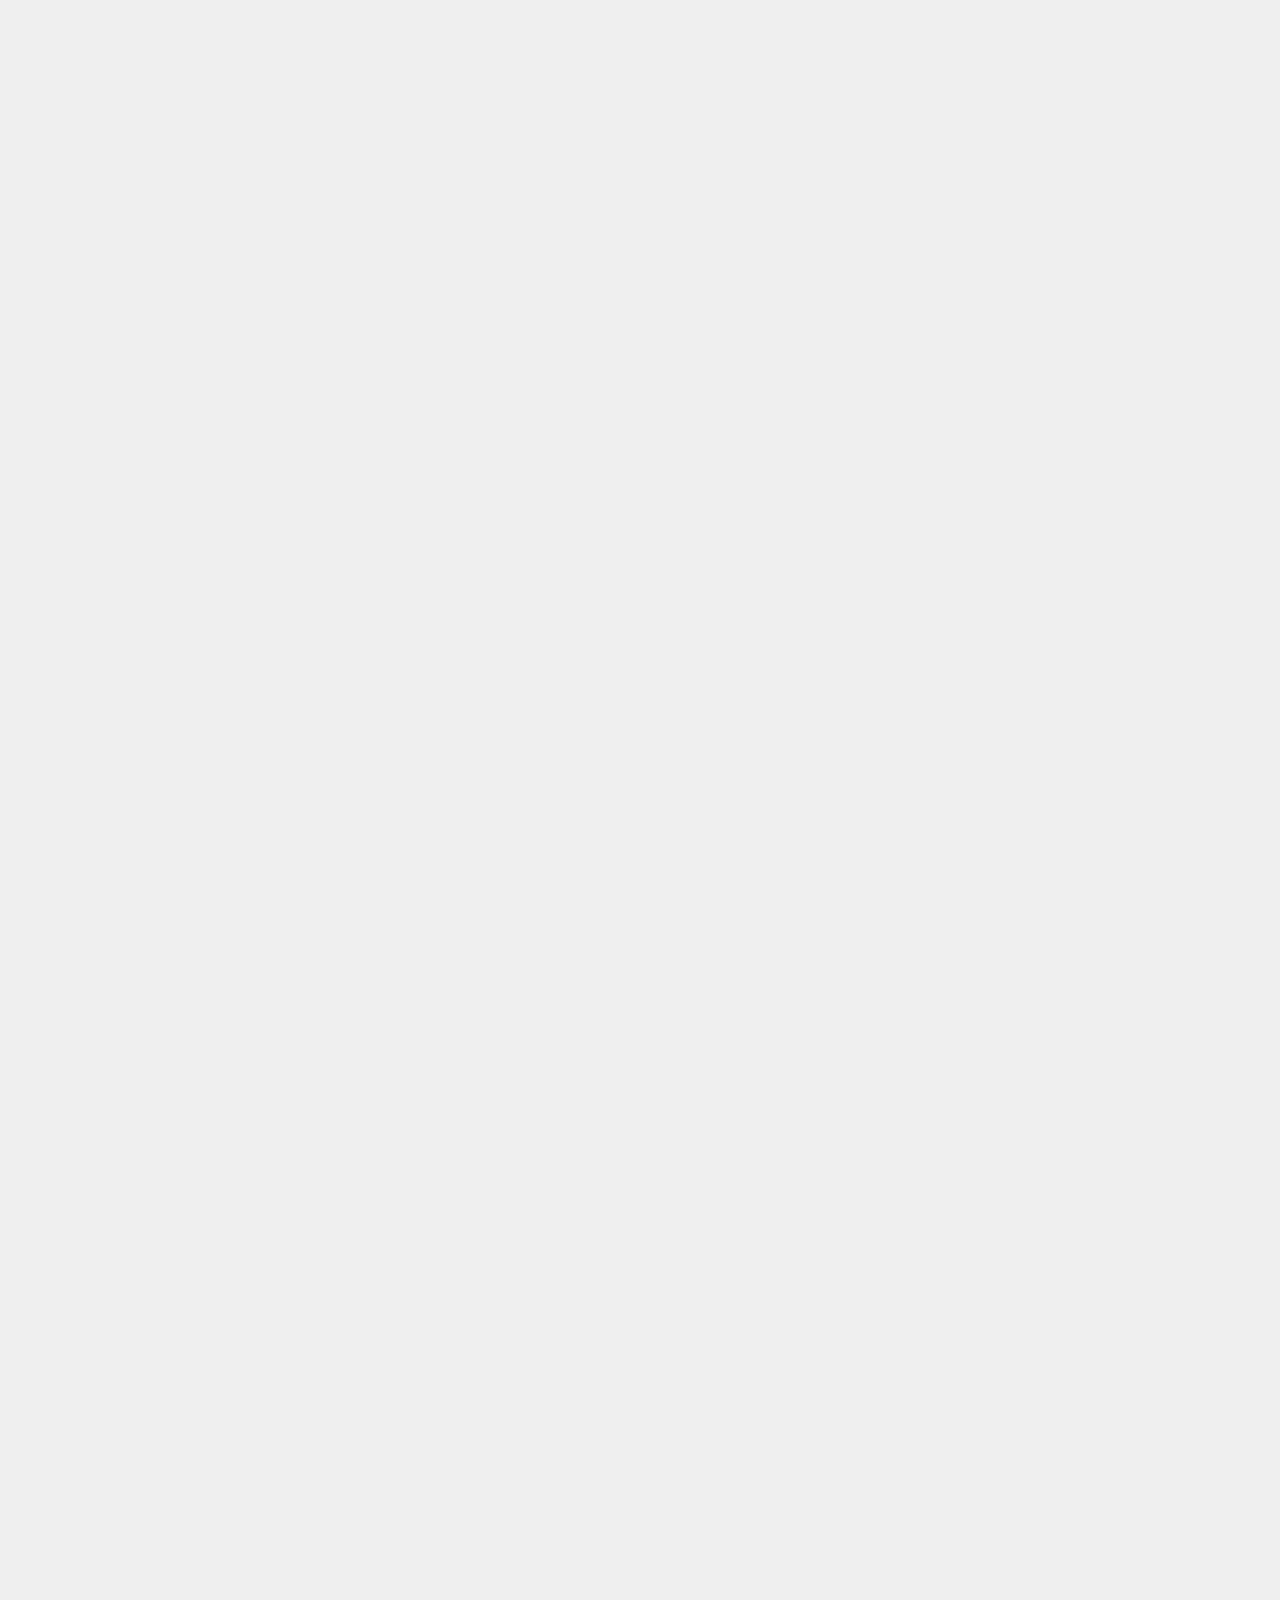
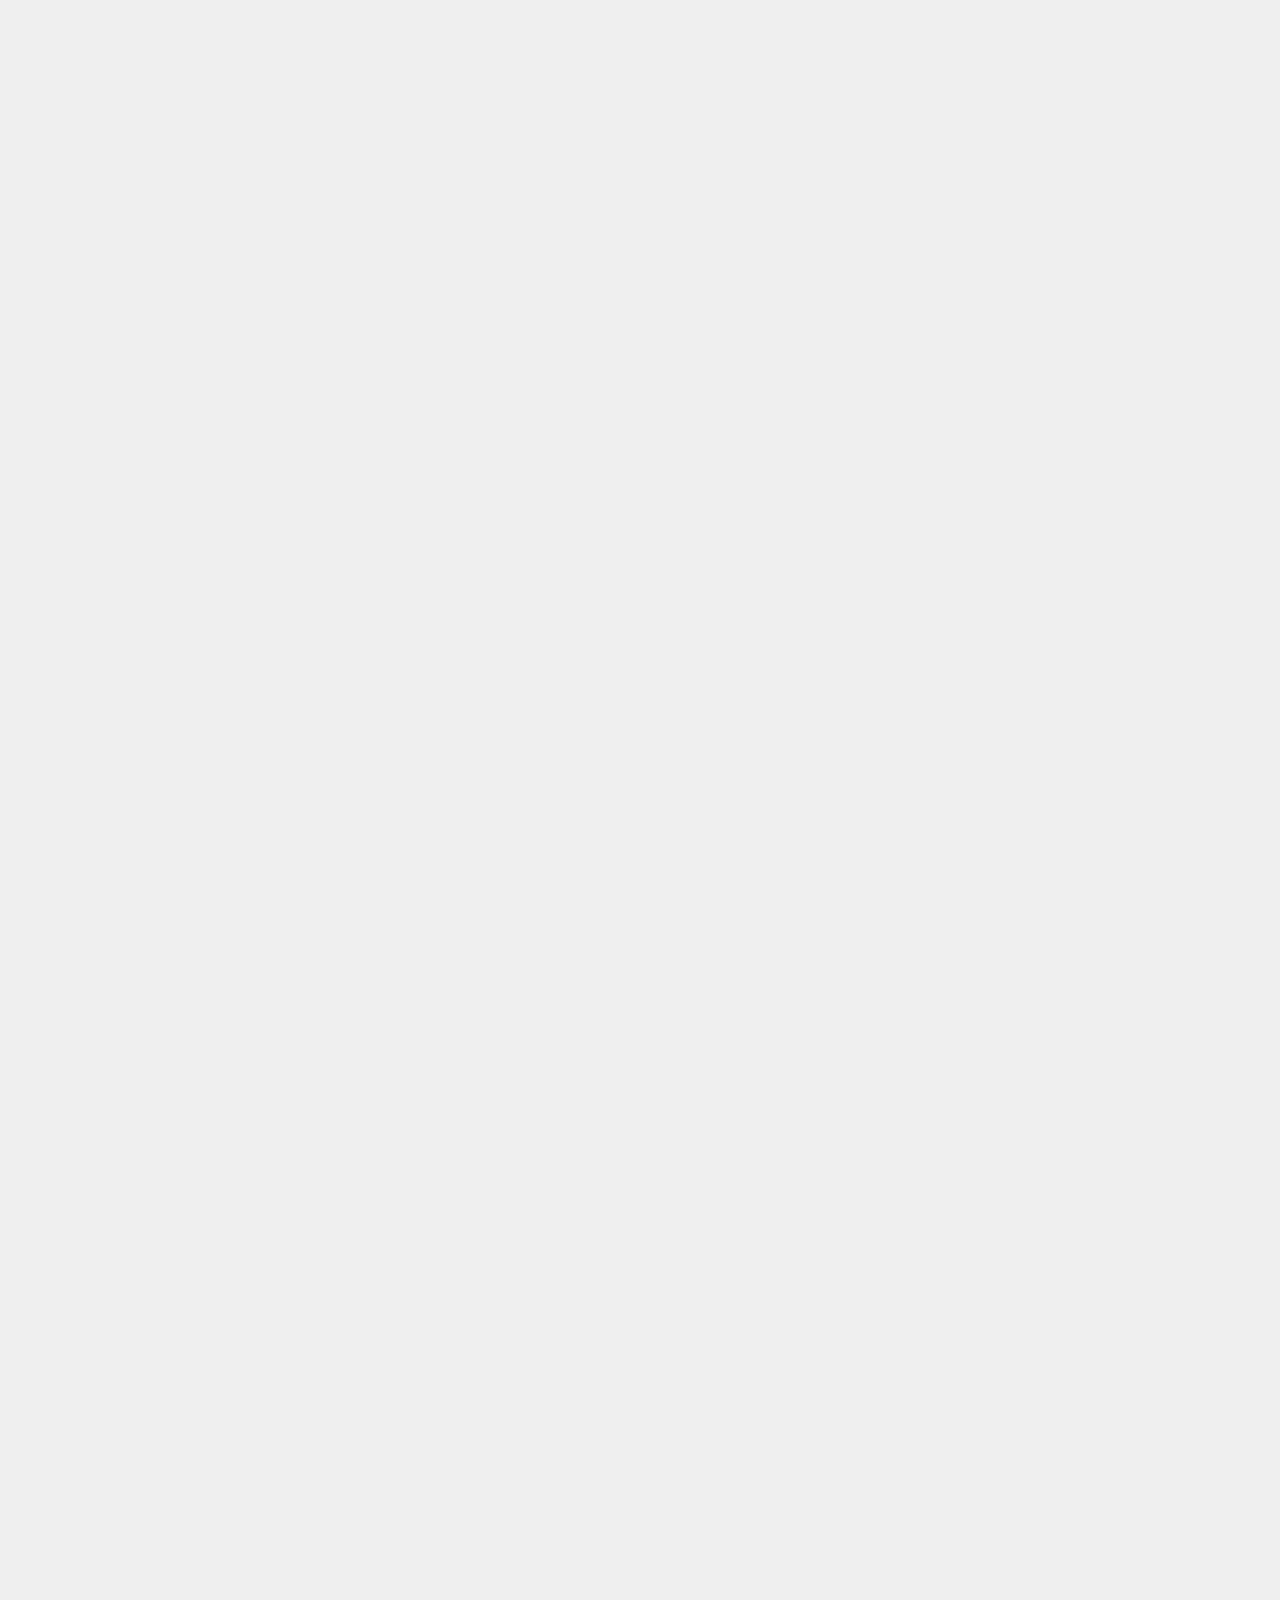
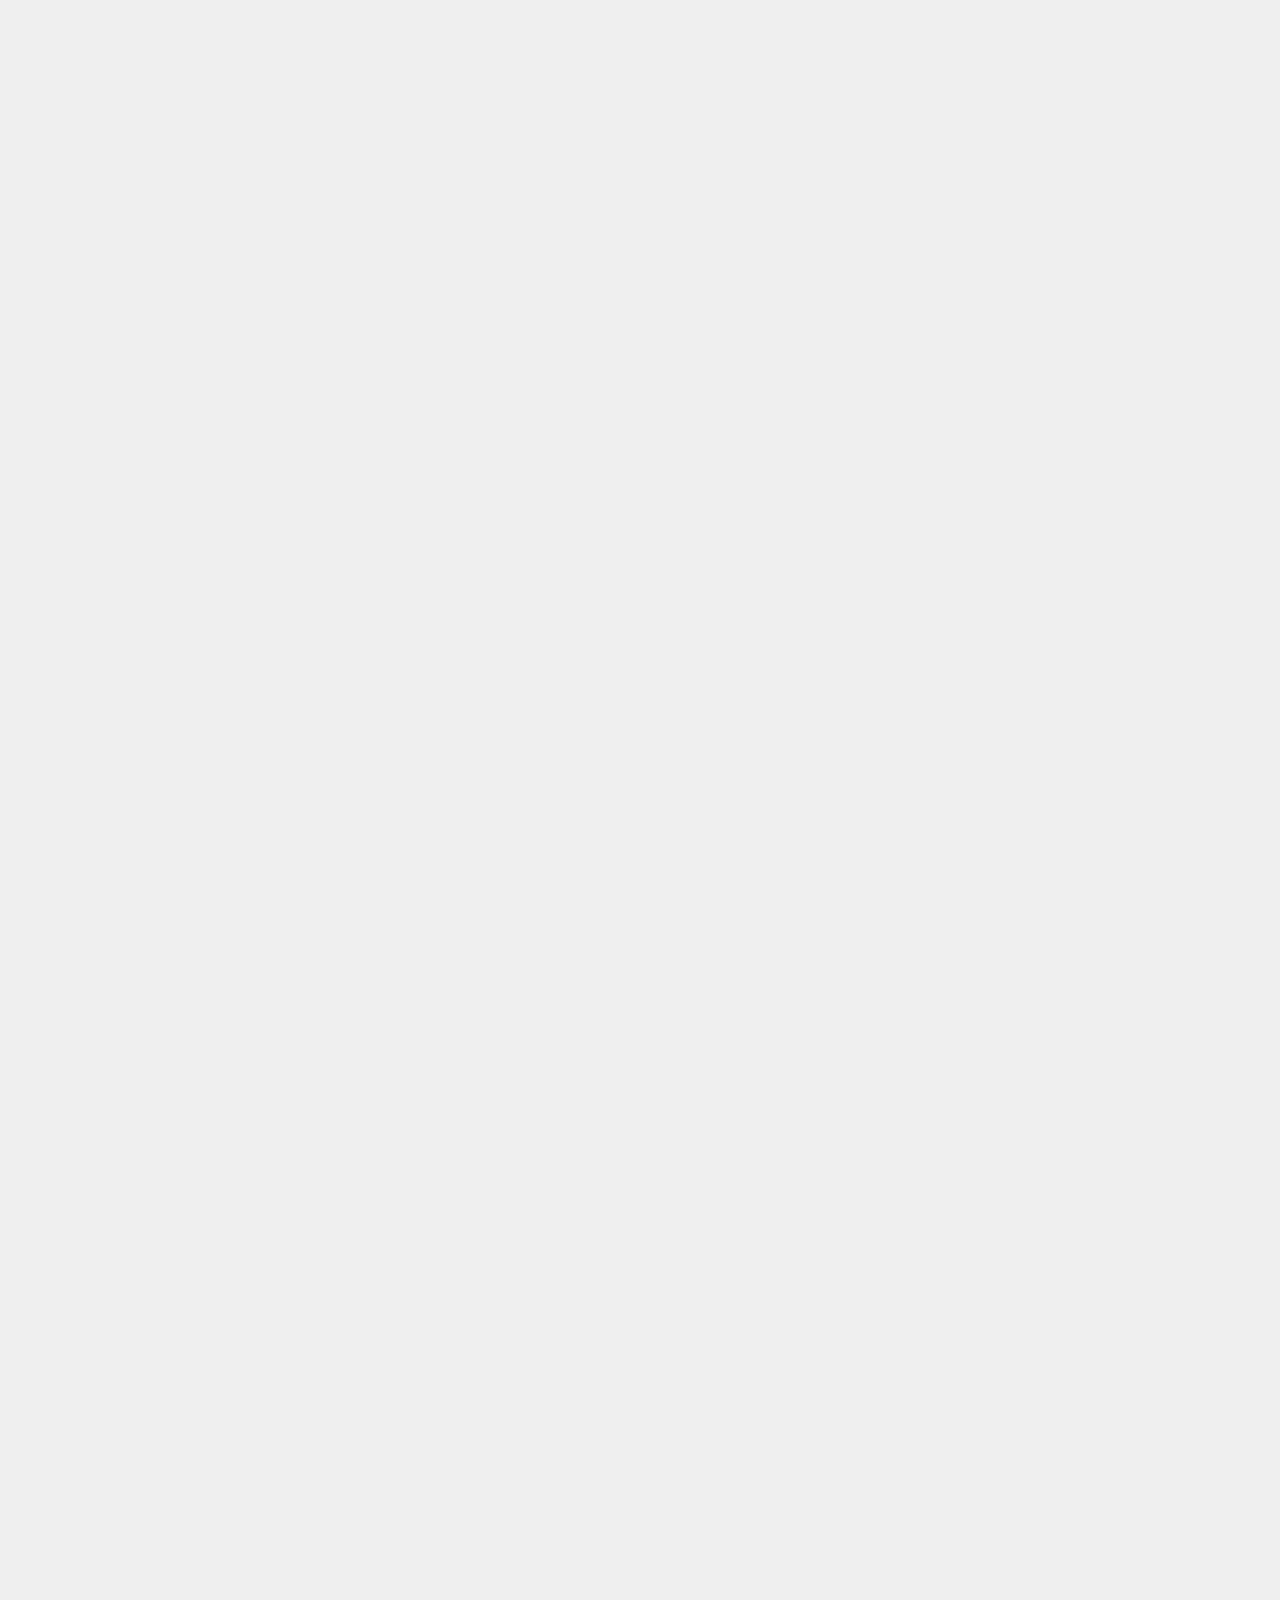
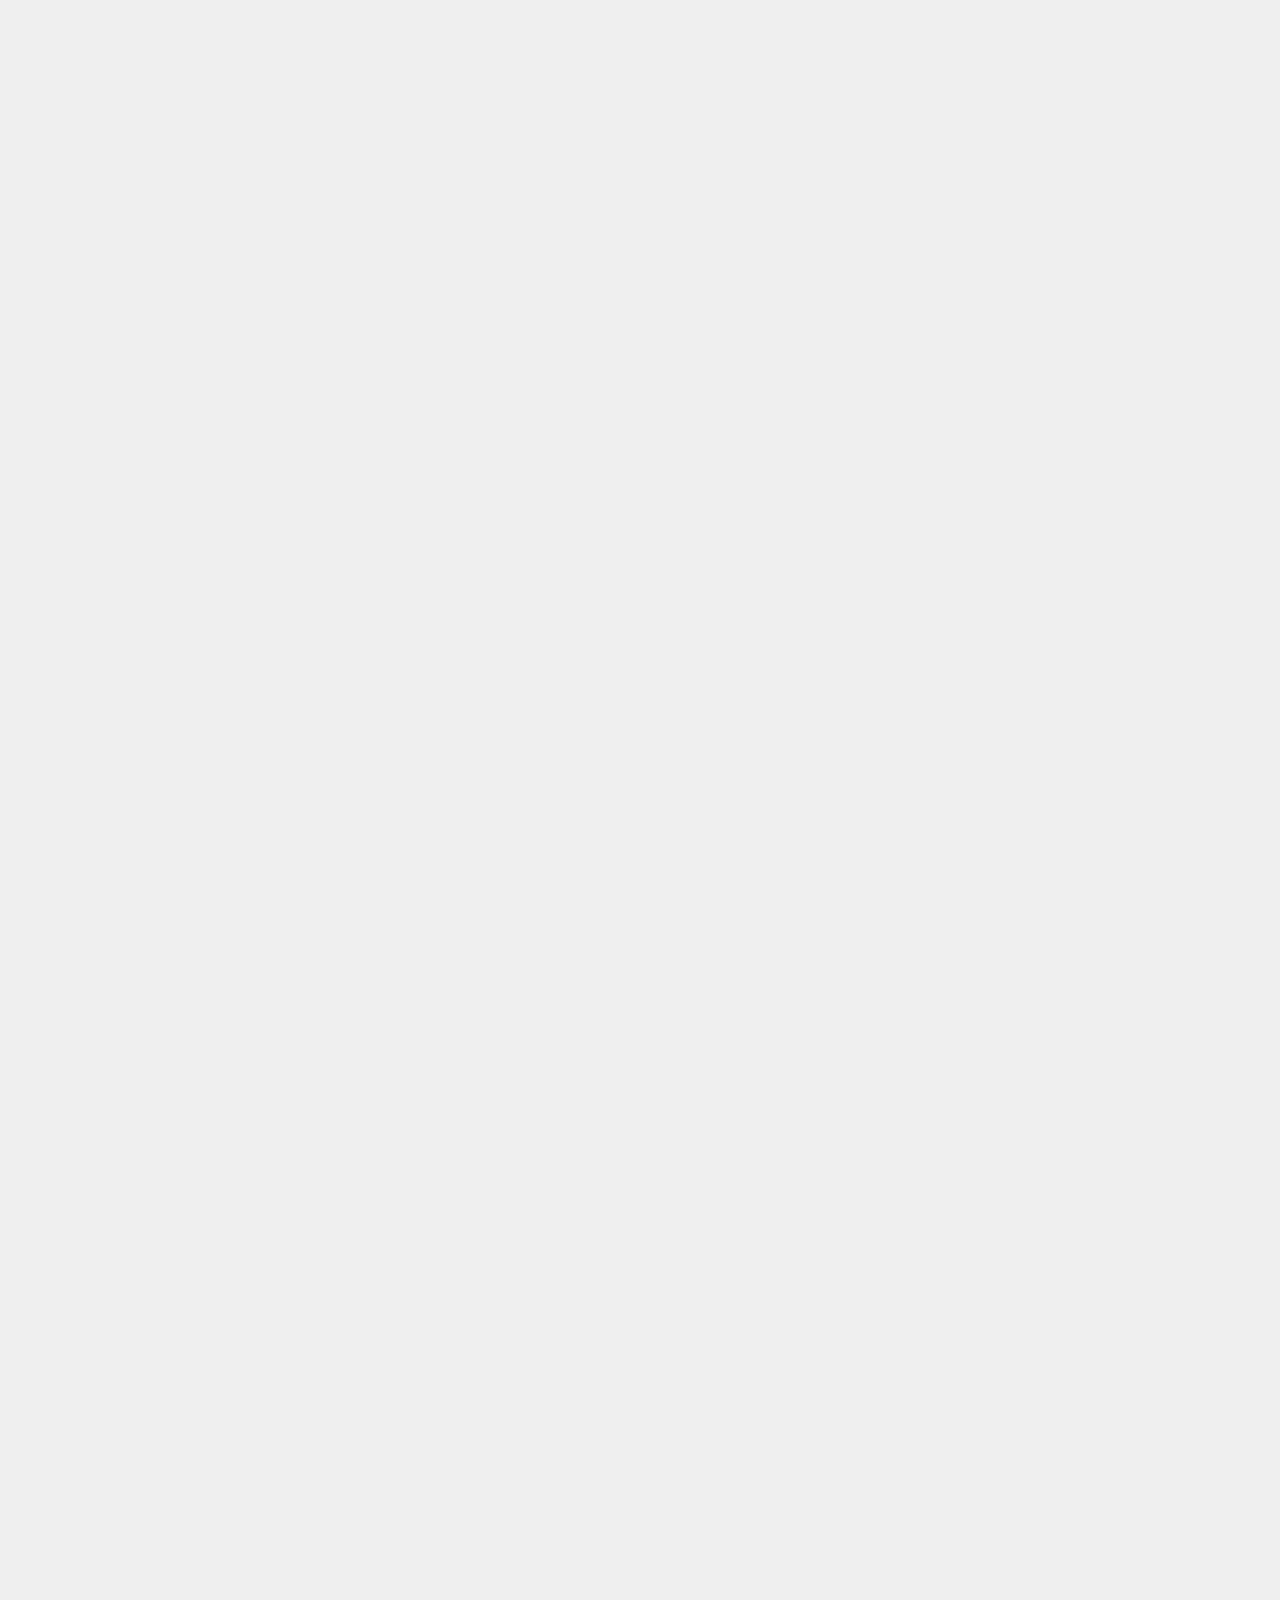
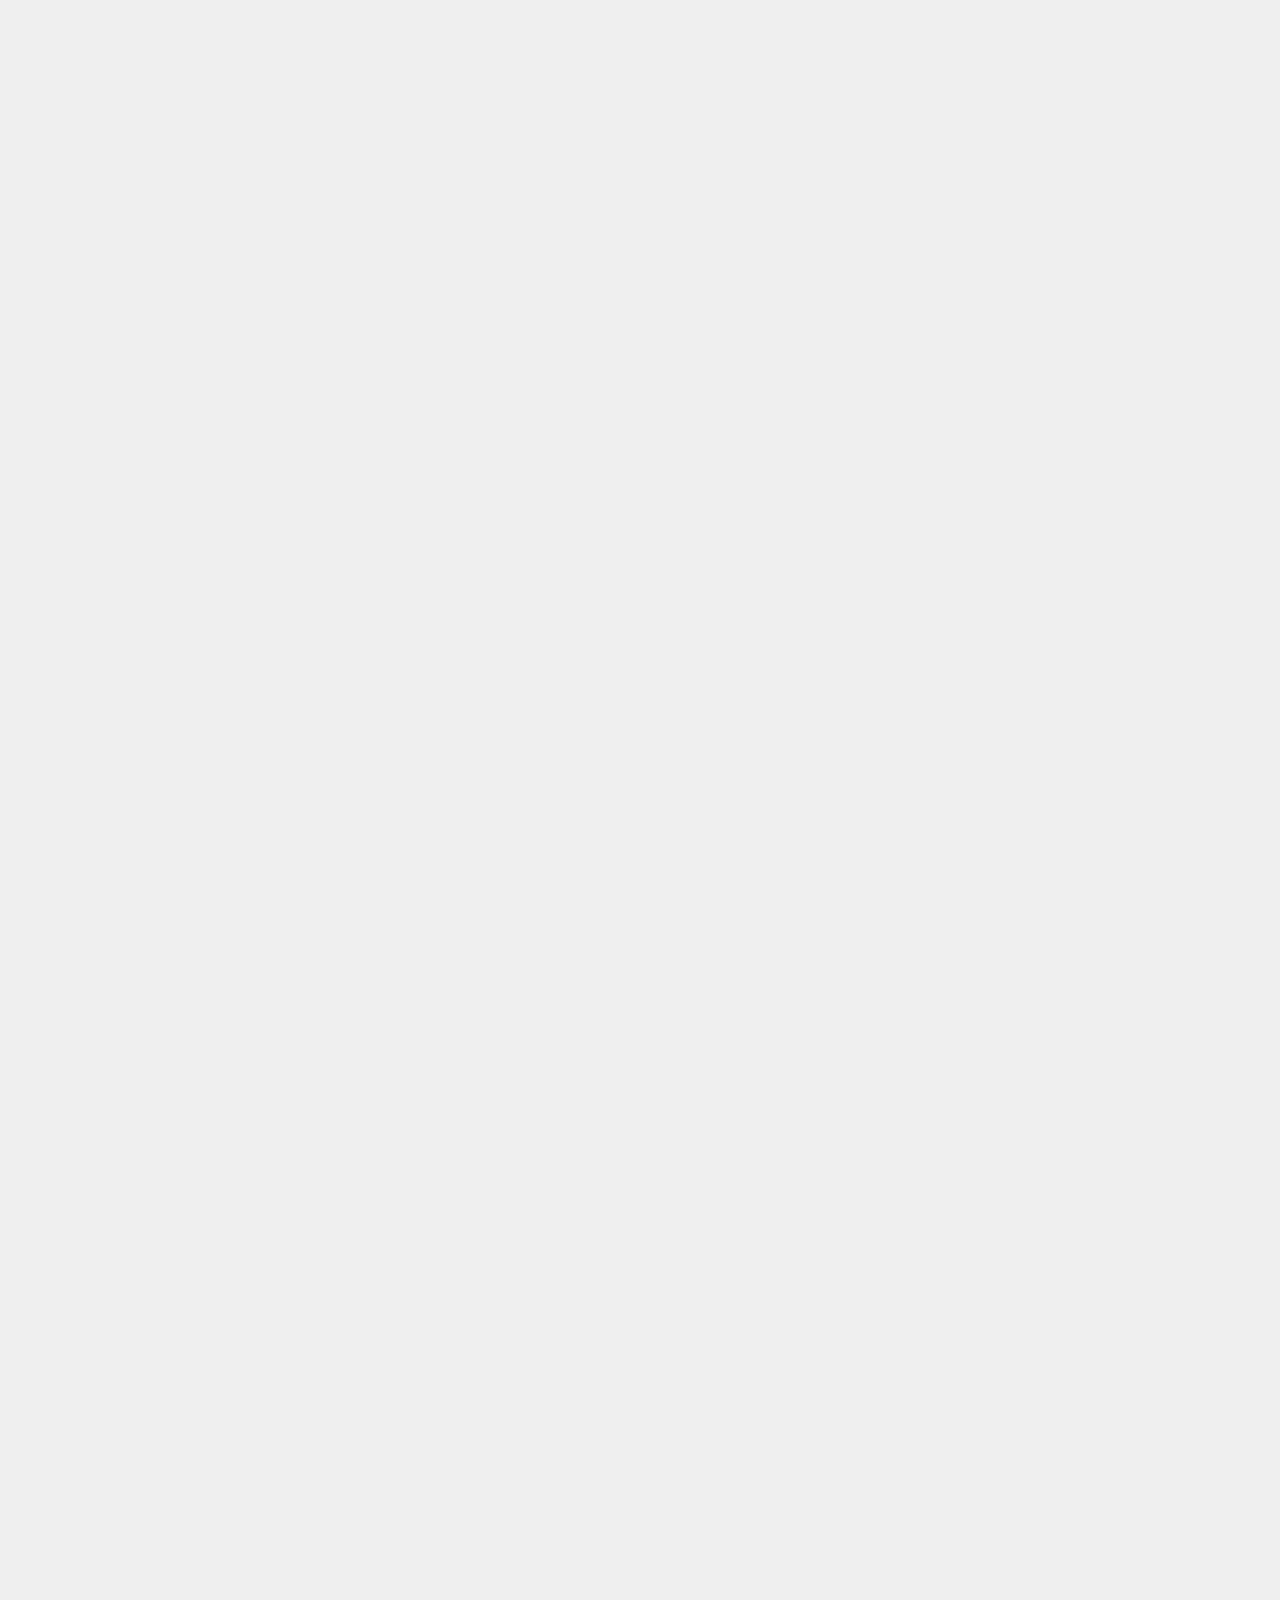
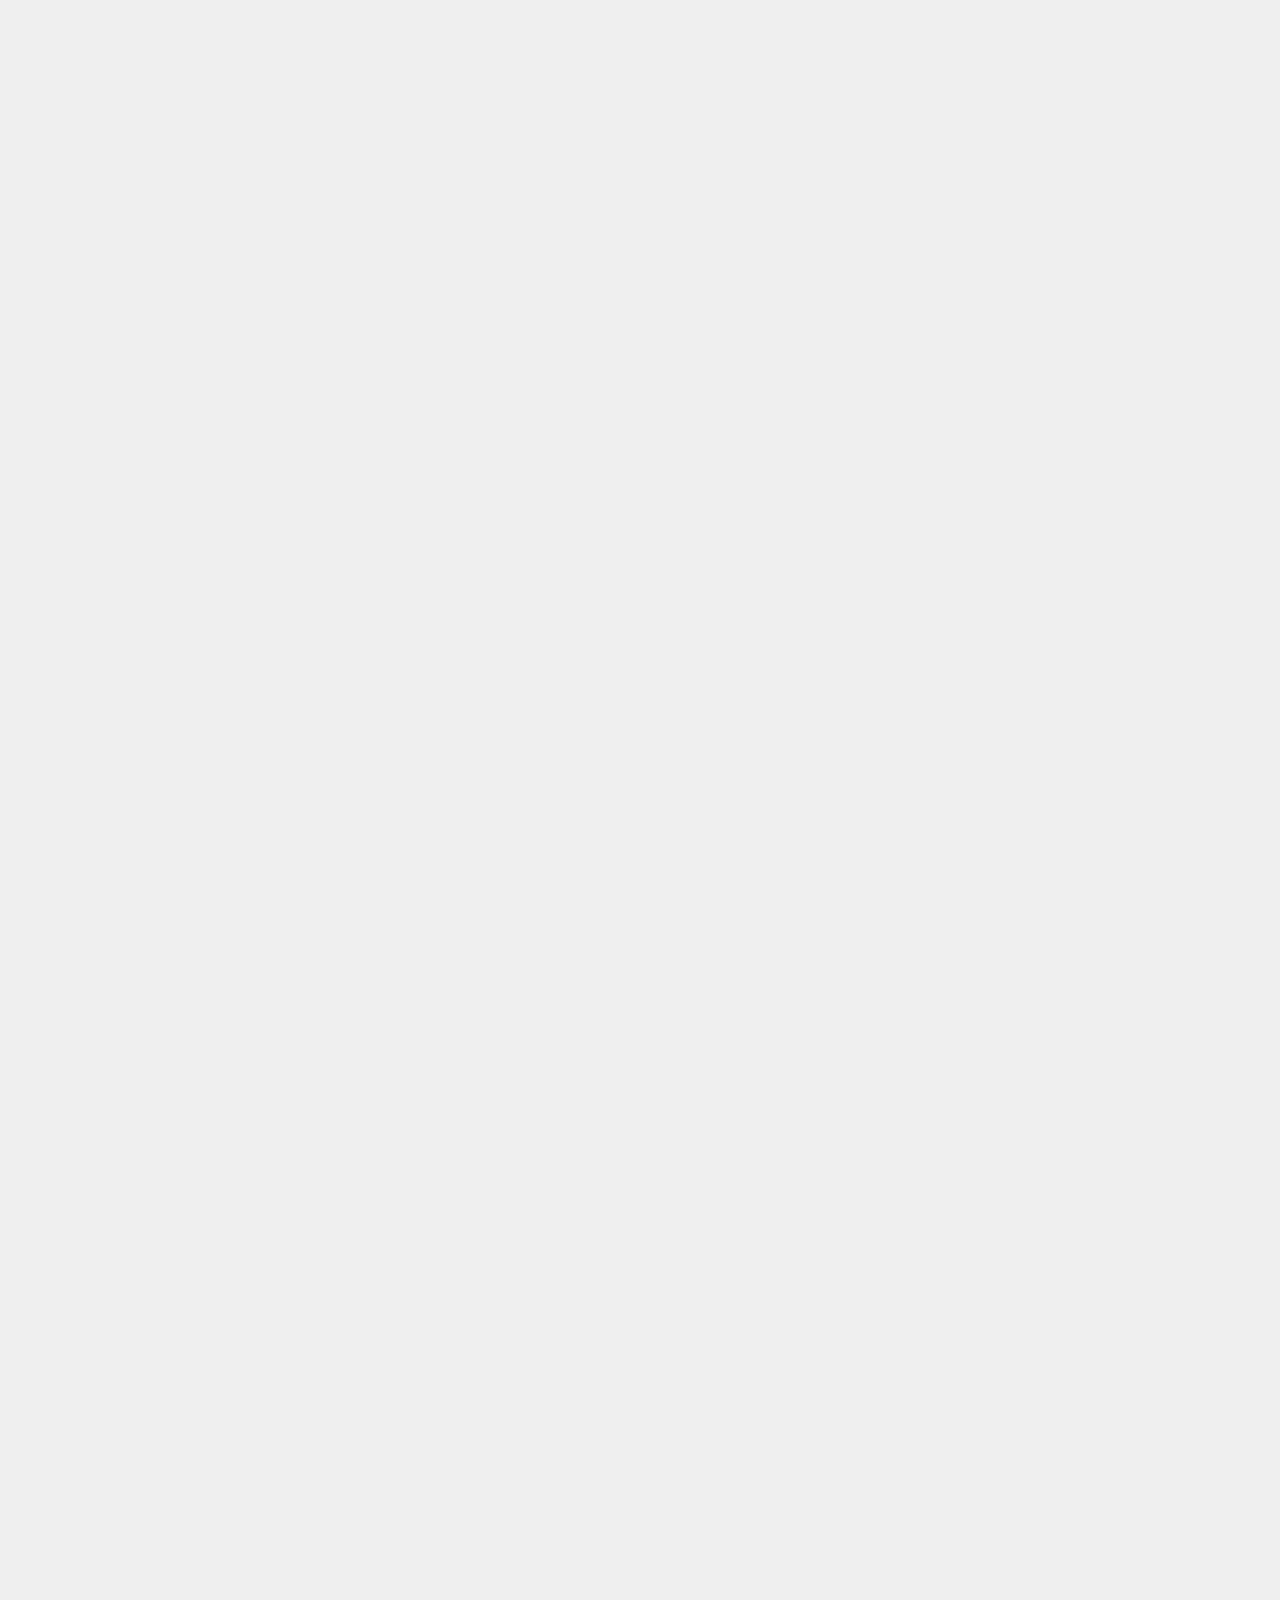
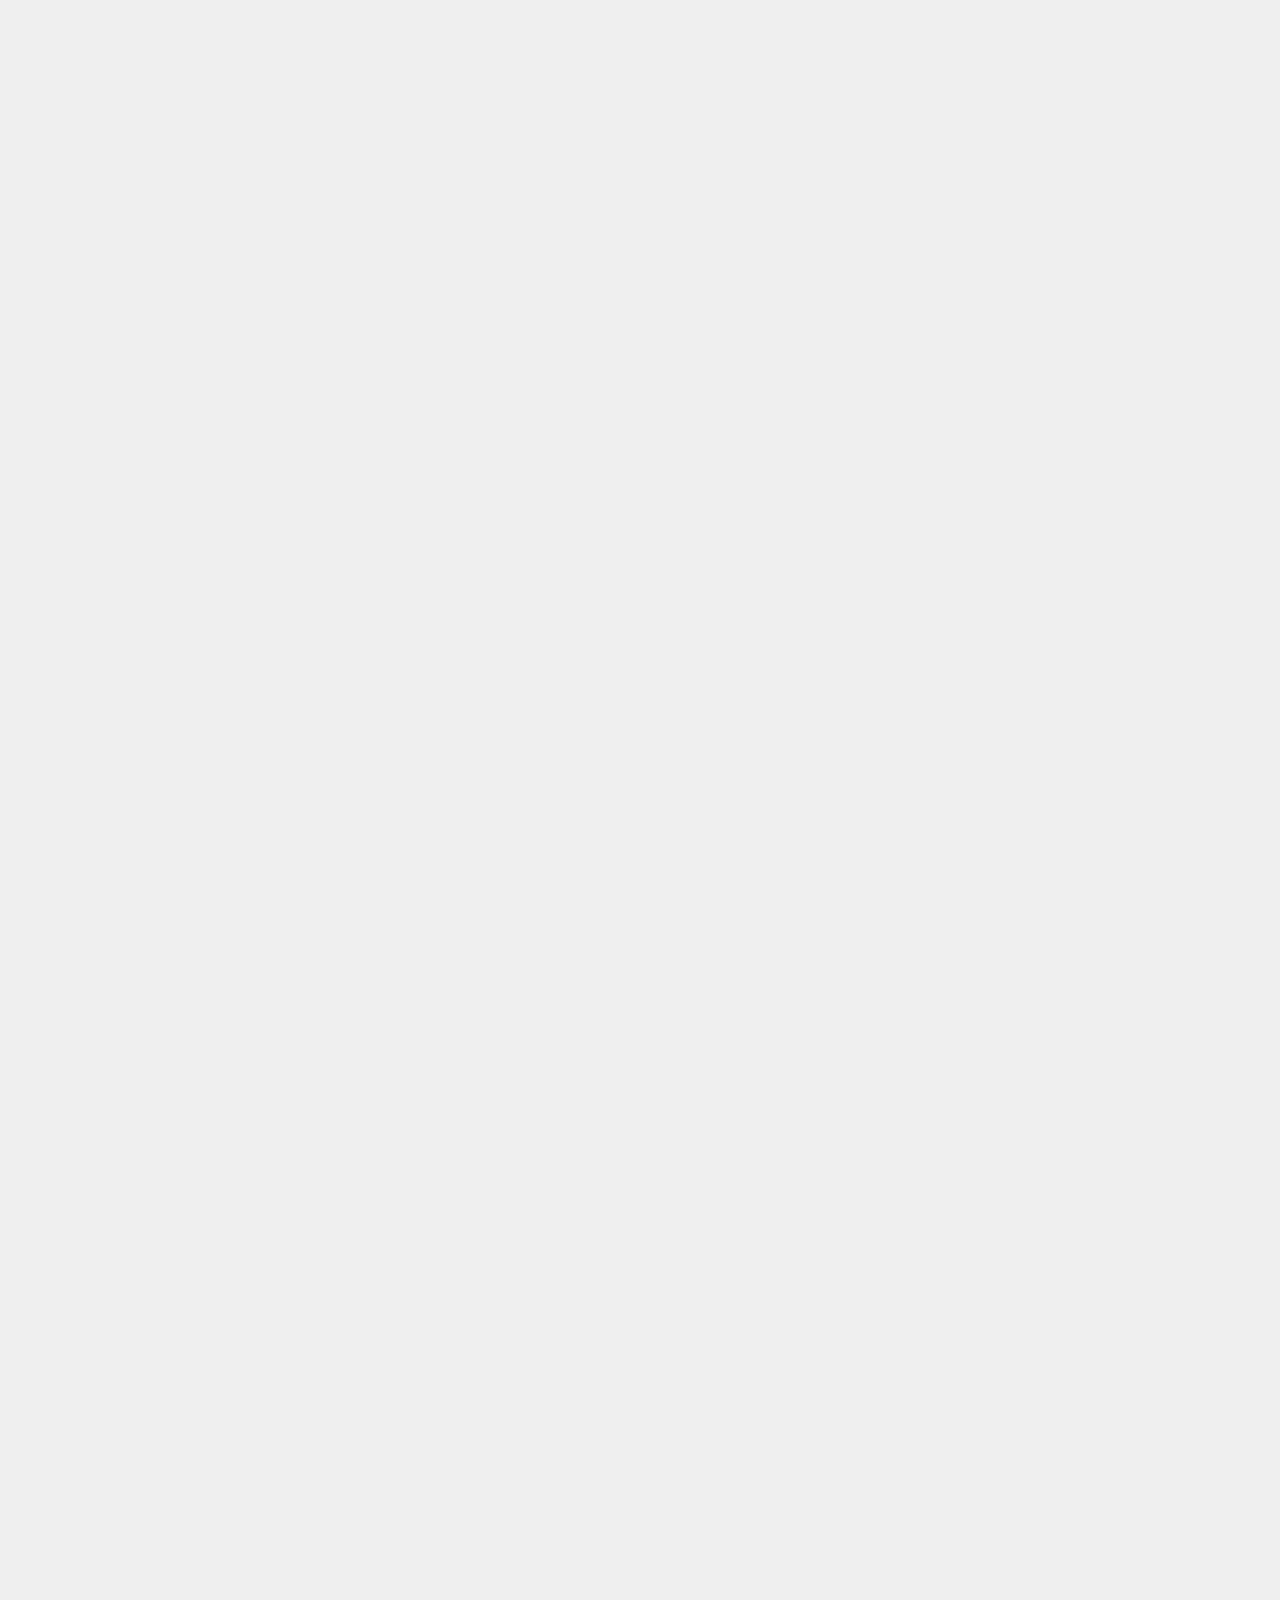
<file: page2.html>
<!DOCTYPE html>
<html  >
<head>
  <!-- Site made with Mobirise Website Builder v4.12.3, https://mobirise.com -->
  <meta charset="UTF-8">
  <meta http-equiv="X-UA-Compatible" content="IE=edge">
  <meta name="generator" content="Mobirise v4.12.3, mobirise.com">
  <meta name="viewport" content="width=device-width, initial-scale=1, minimum-scale=1">
  <link rel="shortcut icon" href="assets/images/mls-2.jpg" type="image/x-icon">
  <meta name="description" content="Website Creator Description">
  
  
  <title>MLS화상강의 강사용</title>
  <link rel="stylesheet" href="assets/web/assets/mobirise-icons/mobirise-icons.css">
  <link rel="stylesheet" href="assets/bootstrap/css/bootstrap.min.css">
  <link rel="stylesheet" href="assets/bootstrap/css/bootstrap-grid.min.css">
  <link rel="stylesheet" href="assets/bootstrap/css/bootstrap-reboot.min.css">
  <link rel="stylesheet" href="assets/tether/tether.min.css">
  <link rel="stylesheet" href="assets/animatecss/animate.min.css">
  <link rel="stylesheet" href="assets/datatables/data-tables.bootstrap4.min.css">
  <link rel="stylesheet" href="assets/dropdown/css/style.css">
  <link rel="stylesheet" href="assets/theme/css/style.css">
  <link rel="preload" as="style" href="assets/mobirise/css/mbr-additional.css"><link rel="stylesheet" href="assets/mobirise/css/mbr-additional.css" type="text/css">
  
  
  
</head>
<body>
  <section class="menu cid-rSabpooynZ" once="menu" id="menu2-19">

    

    <nav class="navbar navbar-expand beta-menu navbar-dropdown align-items-center navbar-toggleable-sm">
        <button class="navbar-toggler navbar-toggler-right" type="button" data-toggle="collapse" data-target="#navbarSupportedContent" aria-controls="navbarSupportedContent" aria-expanded="false" aria-label="Toggle navigation">
            <div class="hamburger">
                <span></span>
                <span></span>
                <span></span>
                <span></span>
            </div>
        </button>
        <div class="menu-logo">
            <div class="navbar-brand">
                <span class="navbar-logo">
                    <a href="index.html">
                        <img src="assets/images/mls-512x122.jpeg" alt="Mobirise" title="" style="height: 3.8rem;">
                    </a>
                </span>
                
            </div>
        </div>
        <div class="collapse navbar-collapse" id="navbarSupportedContent">
            
            <div class="navbar-buttons mbr-section-btn"><a class="btn btn-sm btn-primary display-4" href="tel:+82-051-610-1500">
                    <span class="btn-icon mbri-mobile mbr-iconfont mbr-iconfont-btn">
                    </span>친절상담 051-610-1500</a></div>
        </div>
    </nav>
</section>

<section class="engine"><a href="https://mobirise.info/v">free html templates</a></section><section class="cid-rSabppJFSr" id="image2-1a">

    

    <figure class="mbr-figure">
        <div class="image-block" style="width: 100%;">
            <img src="assets/images/mbr.jpg" alt="Mobirise" title="">
            
        </div>
    </figure>
</section>

<section class="mbr-section article content1 cid-rSabpqJPbw" id="content1-1b">
    
     

    <div class="container">
        <div class="media-container-row">
            <div class="mbr-text col-12 mbr-fonts-style display-7 col-md-12"><p>1. 스마트폰의 스토어에서 Skype 앱을 다운로드 받고 설치 합니다.</p></div>
        </div>
    </div>
</section>

<section class="mbr-section content8 cid-rSabpro4hQ" id="content8-1c">

    

    <div class="container">
        <div class="media-container-row title">
            <div class="col-12 col-md-8">
                <div class="mbr-section-btn align-center"><a class="btn btn-primary display-4" href="https://apps.apple.com/kr/app/skype-for-iphone/id304878510">아이폰</a>
                    <a class="btn btn-primary display-4" href="https://play.google.com/store/apps/details?id=com.skype.raider&hl=ko">안드로이드</a></div>
            </div>
        </div>
    </div>
</section>

<section class="cid-rSabpsaCX5" id="image3-1d">

    

    <figure class="mbr-figure container">
            <div class="image-block" style="width: 100%;">
                <img src="assets/images/img-737-1125x2436.png" width="1400" alt="Mobirise" title="">
                
            </div>
    </figure>
</section>

<section class="mbr-section article content1 cid-rSabpsQ5xt" id="content1-1e">
    
     

    <div class="container">
        <div class="media-container-row">
            <div class="mbr-text col-12 mbr-fonts-style display-7 col-md-12"><p>2. 시작하기 버튼을 탭 합니다.</p></div>
        </div>
    </div>
</section>

<section class="cid-rSabptslyY" id="image3-1f">

    

    <figure class="mbr-figure container">
            <div class="image-block" style="width: 100%;">
                <img src="assets/images/img-738-1125x2436.png" width="1400" alt="Mobirise" title="">
                
            </div>
    </figure>
</section>

<section class="mbr-section article content1 cid-rSabpu6hAA" id="content1-1g">
    
     

    <div class="container">
        <div class="media-container-row">
            <div class="mbr-text col-12 mbr-fonts-style display-7 col-md-12"><p>3. 로그인 또는 만들기 버튼을 탭 합니다.</p></div>
        </div>
    </div>
</section>

<section class="cid-rSabpuVSDG" id="image3-1h">

    

    <figure class="mbr-figure container">
            <div class="image-block" style="width: 100%;">
                <img src="assets/images/img-739-1125x2436.png" width="1400" alt="Mobirise" title="">
                
            </div>
    </figure>
</section>

<section class="mbr-section article content1 cid-rSabpvAS72" id="content1-1i">
    
     

    <div class="container">
        <div class="media-container-row">
            <div class="mbr-text col-12 mbr-fonts-style display-7 col-md-12"><p>4. Microsoft 계정이 없으시다면 화면 안내에 따라 계정을 만듭니다. 계정이 있으시다면 알고 계신 계정으로 로그인 합니다.</p></div>
        </div>
    </div>
</section>

<section class="cid-rSabpweZxF" id="image3-1j">

    

    <figure class="mbr-figure container">
            <div class="image-block" style="width: 100%;">
                <img src="assets/images/img-740-1125x2436.png" width="1400" alt="Mobirise" title="">
                
            </div>
    </figure>
</section>

<section class="mbr-section article content1 cid-rSabpwVTEc" id="content1-1k">
    
     

    <div class="container">
        <div class="media-container-row">
            <div class="mbr-text col-12 mbr-fonts-style display-7 col-md-12"><p>5. 자신에게 맞는 테마를 선택합니다. 어두운 배경을 좋아하시면 우측 테마를 선택하시면 되며</p><p>&nbsp; &nbsp; 글씨가 잘 보이지 않으신 분들은 고대비 테마를 선택하시면 글을 읽으시는데 도움이 됩니다.</p></div>
        </div>
    </div>
</section>

<section class="cid-rSabpxMcPY" id="image3-1l">

    

    <figure class="mbr-figure container">
            <div class="image-block" style="width: 100%;">
                <img src="assets/images/img-741-1125x2436.png" width="1400" alt="Mobirise" title="">
                
            </div>
    </figure>
</section>

<section class="mbr-section article content1 cid-rSabpyt6y8" id="content1-1m">
    
     

    <div class="container">
        <div class="media-container-row">
            <div class="mbr-text col-12 mbr-fonts-style display-7 col-md-12"><p>6. 화면 아래 계속 버튼을 탭합니다.</p></div>
        </div>
    </div>
</section>

<section class="cid-rSabpz4Po0" id="image3-1n">

    

    <figure class="mbr-figure container">
            <div class="image-block" style="width: 100%;">
                <img src="assets/images/img-742-1125x2436.png" width="1400" alt="Mobirise" title="">
                
            </div>
    </figure>
</section>

<section class="mbr-section article content1 cid-rSabpzJGmK" id="content1-1o">
    
     

    <div class="container">
        <div class="media-container-row">
            <div class="mbr-text col-12 mbr-fonts-style display-7 col-md-12"><p>7. 화상대화에 필요한 마이크, 카메라, 알림 사용권한을 허용해 줍니다.</p></div>
        </div>
    </div>
</section>

<section class="cid-rSabpAzuVw" id="image3-1p">

    

    <figure class="mbr-figure container">
            <div class="image-block" style="width: 100%;">
                <img src="assets/images/img-743-1125x2436.png" width="1400" alt="Mobirise" title="">
                
            </div>
    </figure>
</section>

<section class="mbr-section article content1 cid-rSabpBepKa" id="content1-1q">
    
     

    <div class="container">
        <div class="media-container-row">
            <div class="mbr-text col-12 mbr-fonts-style display-7 col-md-12"><p>8. 화면 상단 검색 탭에서 - 사람, 그룹, 메시지 - 아래 표를 참고하셔서 선생님의 이메일 주소를 검색하실 수 있습니다.</p></div>
        </div>
    </div>
</section>

<section class="section-table cid-rSabpDkkKu" id="table1-1s">

  
  
  <div class="container container-table">
      
      <h3 class="mbr-section-subtitle mbr-fonts-style align-center pb-5 mbr-light display-2">MLS외국어학원 선생님 SKYPE용 이메일 주소<br></h3>
      <div class="table-wrapper">
        <div class="container">
          
        </div>

        <div class="container scroll">
          <table class="table" cellspacing="0">
            <thead>
              <tr class="table-heads ">
                  
                  
                  
                  
              <th class="head-item mbr-fonts-style display-7">언어</th><th class="head-item mbr-fonts-style display-7">강사명</th><th class="head-item mbr-fonts-style display-7">SKYPE용 이메일 주소</th></tr>
            </thead>

            <tbody>
              
              
              
              
            <tr> 
                
                
                
                
              <td class="body-item mbr-fonts-style display-7">영어</td><td class="body-item mbr-fonts-style display-7">Danny</td><td class="body-item mbr-fonts-style display-7">englishdanusa24@gmail.com</td></tr><tr> 
                
                
                
                
              <td class="body-item mbr-fonts-style display-7"></td><td class="body-item mbr-fonts-style display-7">Chris</td><td class="body-item mbr-fonts-style display-7">chrislim71@outlook.com</td></tr><tr> 
                
                
                
                
              <td class="body-item mbr-fonts-style display-7">중국어</td><td class="body-item mbr-fonts-style display-7">이영경</td><td class="body-item mbr-fonts-style display-7"></td></tr><tr> 
                
                
                
                
              <td class="body-item mbr-fonts-style display-7">일본어</td><td class="body-item mbr-fonts-style display-7">조효윤</td><td class="body-item mbr-fonts-style display-7">wjcho1331@gmail.com</td></tr><tr> 
                
                
                
                
              <td class="body-item mbr-fonts-style display-7"></td><td class="body-item mbr-fonts-style display-7">이세정</td><td class="body-item mbr-fonts-style display-7">amsaza777@outlook.kr</td></tr><tr> 
                
                
                
                
              <td class="body-item mbr-fonts-style display-7"></td><td class="body-item mbr-fonts-style display-7">Kazuma</td><td class="body-item mbr-fonts-style display-7">together3213@gmail.com</td></tr><tr> 
                
                
                
                
              <td class="body-item mbr-fonts-style display-7">스페인어</td><td class="body-item mbr-fonts-style display-7">Andrea</td><td class="body-item mbr-fonts-style display-7">god_andrea@hotmail.com</td></tr><tr> 
                
                
                
                
              <td class="body-item mbr-fonts-style display-7">프랑스어</td><td class="body-item mbr-fonts-style display-7">Simon</td><td class="body-item mbr-fonts-style display-7">francaissimon@outlook.kr</td></tr><tr> 
                
                
                
                
              <td class="body-item mbr-fonts-style display-7">러시아어</td><td class="body-item mbr-fonts-style display-7">Yulia</td><td class="body-item mbr-fonts-style display-7">pkyulia@gmail.com</td></tr><tr> 
                
                
                
                
              <td class="body-item mbr-fonts-style display-7">독일어</td><td class="body-item mbr-fonts-style display-7">Katrin</td><td class="body-item mbr-fonts-style display-7">katrin@outlook.kr</td></tr><tr> 
                
                
                
                
              <td class="body-item mbr-fonts-style display-7"></td><td class="body-item mbr-fonts-style display-7">Hanna</td><td class="body-item mbr-fonts-style display-7">hannahheo@outlook.kr</td></tr></tbody>
          </table>
        </div>
        <div class="container table-info-container">
          
        </div>
      </div>
    </div>
</section>

<section class="features9 cid-rSabpBTyG0" id="features9-1r">

    

    
    <div class="container">
        <div class="row justify-content-center">
            <div class="card p-3 col-12 col-md-6">
                <div class="media-container-row">
                    <div class="card-img pr-2">
                        <span class="mbr-iconfont mbri-star"></span>
                    </div>
                    <div class="card-box">
                        <h4 class="card-title py-3 mbr-fonts-style display-2">
                            잠깐!!</h4>
                        <p class="mbr-text mbr-fonts-style display-7">
                           최초 1회는 반드시 선생님과 통화를 하셔야<br>선생님이 수업시간에 학생 여러분을 초대하실 수 있어요!</p>
                    </div>
                </div>
            </div>

            

            

            
        </div>
    </div>
</section>

<section class="cid-rSabpFVqsU" id="image3-1t">

    

    <figure class="mbr-figure container">
            <div class="image-block" style="width: 100%;">
                <img src="assets/images/img-745-1125x2436.png" width="1400" alt="Mobirise" title="">
                
            </div>
    </figure>
</section>

<section class="mbr-section article content1 cid-rSabpGHQHU" id="content1-1u">
    
     

    <div class="container">
        <div class="media-container-row">
            <div class="mbr-text col-12 mbr-fonts-style display-7 col-md-12"><p>9. 선생님이 검색되셨다면 우측 상단 (전화기 버튼 좌측) 캠코더 버튼을 눌러 선생님과 최초 1회 통화를 마치세요.</p><p>10. 축하합니다! 이제 화상 수업참여가 가능하게 되었습니다! 수업시간에 맞춰 선생님의 알림을 기다리시면 됩니다.</p></div>
        </div>
    </div>
</section>

<section class="features9 cid-rSabpHpqXh" id="features9-1v">

    

    
    <div class="container">
        <div class="row justify-content-center">
            <div class="card p-3 col-12 col-md-6">
                <div class="media-container-row">
                    <div class="card-img pr-2">
                        <span class="mbr-iconfont mbri-star"></span>
                    </div>
                    <div class="card-box">
                        <h4 class="card-title py-3 mbr-fonts-style display-2">
                            잠깐!!</h4>
                        <p class="mbr-text mbr-fonts-style display-7">지각을 하셨거나 뒤늦게 수업 알림에 참여하셔야 한다면<br>절대로 수업중 선생님께 스카이프로 통화 요청을 하시면 안됩니다.<br><br><br>다른 학생들이 수업에 방해되지 않게<br>반드시 선생님께 카카오톡으로 초대 요청을 보내 주세요.<br></p>
                    </div>
                </div>
            </div>

            

            

            
        </div>
    </div>
</section>

<section class="cid-rSacnkfXOj" id="image3-1w">

    

    <figure class="mbr-figure container">
            <div class="image-block" style="width: 100%;">
                <img src="assets/images/img-743.png" width="1400" alt="Mobirise" title="">
                
            </div>
    </figure>
</section>

<section class="mbr-section article content1 cid-rSacqbtq9c" id="content1-1y">
    
     

    <div class="container">
        <div class="media-container-row">
            <div class="mbr-text col-12 mbr-fonts-style display-7 col-md-12"><p>1. 우측 상단 새로운 채팅 버튼을 탭 합니다.</p></div>
        </div>
    </div>
</section>

<section class="cid-rSaeUMSxsK" id="image3-1z">

    

    <figure class="mbr-figure container">
            <div class="image-block" style="width: 100%;">
                <img src="assets/images/img-751.png" width="1400" alt="Mobirise" title="">
                
            </div>
    </figure>
</section>

<section class="mbr-section article content1 cid-rSaeWy4j21" id="content1-20">
    
     

    <div class="container">
        <div class="media-container-row">
            <div class="mbr-text col-12 mbr-fonts-style display-7 col-md-12"><p>2. 좌상단 새 그룹 채팅 버튼을 탭합니다.</p></div>
        </div>
    </div>
</section>

<section class="cid-rSafzXmDUP" id="image3-21">

    

    <figure class="mbr-figure container">
            <div class="image-block" style="width: 100%;">
                <img src="assets/images/img-752.png" width="1400" alt="Mobirise" title="">
                
            </div>
    </figure>
</section>

<section class="mbr-section article content1 cid-rSafAAhSjV" id="content1-22">
    
     

    <div class="container">
        <div class="media-container-row">
            <div class="mbr-text col-12 mbr-fonts-style display-7 col-md-12"><p>3. 그룹 이름을 자신이 알기 쉬운 수업이름으로 정해 줍니다.</p></div>
        </div>
    </div>
</section>

<section class="cid-rSafNHgnsw" id="image3-23">

    

    <figure class="mbr-figure container">
            <div class="image-block" style="width: 100%;">
                <img src="assets/images/img-753.png" width="1400" alt="Mobirise" title="">
                
            </div>
    </figure>
</section>

<section class="mbr-section article content1 cid-rSafNQvgUJ" id="content1-24">
    
     

    <div class="container">
        <div class="media-container-row">
            <div class="mbr-text col-12 mbr-fonts-style display-7 col-md-12"><p>4. 해당 수업에 참여하는 학생들을 모두 선택해 줍니다.</p></div>
        </div>
    </div>
</section>

<section class="cid-rSag9gX2EQ" id="image3-25">

    

    <figure class="mbr-figure container">
            <div class="image-block" style="width: 100%;">
                <img src="assets/images/img-754.png" width="1400" alt="Mobirise" title="">
                
            </div>
    </figure>
</section>

<section class="mbr-section article content1 cid-rSag9BvYKF" id="content1-26">
    
     

    <div class="container">
        <div class="media-container-row">
            <div class="mbr-text col-12 mbr-fonts-style display-7 col-md-12"><p>5. 수업 시간이 되면 캠코더 버튼 (전화기 버튼 좌측)을 탭해 학생들에게 알림을 보내고 수업을 진행합니다.</p></div>
        </div>
    </div>
</section>


  <script src="assets/web/assets/jquery/jquery.min.js"></script>
  <script src="assets/popper/popper.min.js"></script>
  <script src="assets/bootstrap/js/bootstrap.min.js"></script>
  <script src="assets/tether/tether.min.js"></script>
  <script src="assets/smoothscroll/smooth-scroll.js"></script>
  <script src="assets/touchswipe/jquery.touch-swipe.min.js"></script>
  <script src="assets/viewportchecker/jquery.viewportchecker.js"></script>
  <script src="assets/datatables/jquery.data-tables.min.js"></script>
  <script src="assets/datatables/data-tables.bootstrap4.min.js"></script>
  <script src="assets/dropdown/js/nav-dropdown.js"></script>
  <script src="assets/dropdown/js/navbar-dropdown.js"></script>
  <script src="assets/theme/js/script.js"></script>
  
  
  <input name="animation" type="hidden">
  </body>
</html>
</file>
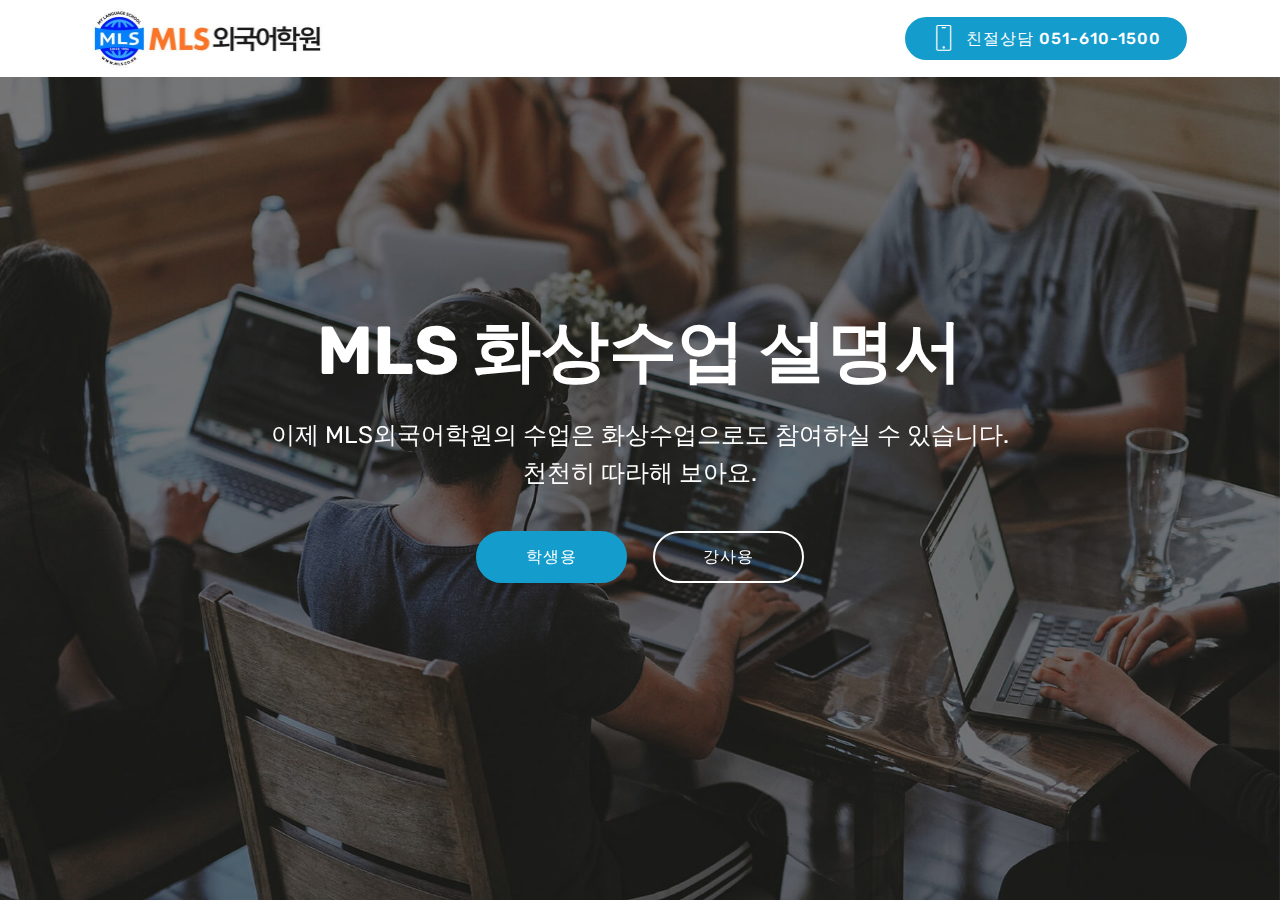
<file: page3.html>
<!DOCTYPE html>
<html  >
<head>
  <!-- Site made with Mobirise Website Builder v4.12.3, https://mobirise.com -->
  <meta charset="UTF-8">
  <meta http-equiv="X-UA-Compatible" content="IE=edge">
  <meta name="generator" content="Mobirise v4.12.3, mobirise.com">
  <meta name="viewport" content="width=device-width, initial-scale=1, minimum-scale=1">
  <link rel="shortcut icon" href="assets/images/mls-2.jpg" type="image/x-icon">
  <meta name="description" content="">
  
  
  <title>MLS화상강의설명서</title>
  <link rel="stylesheet" href="assets/web/assets/mobirise-icons/mobirise-icons.css">
  <link rel="stylesheet" href="assets/bootstrap/css/bootstrap.min.css">
  <link rel="stylesheet" href="assets/bootstrap/css/bootstrap-grid.min.css">
  <link rel="stylesheet" href="assets/bootstrap/css/bootstrap-reboot.min.css">
  <link rel="stylesheet" href="assets/tether/tether.min.css">
  <link rel="stylesheet" href="assets/animatecss/animate.min.css">
  <link rel="stylesheet" href="assets/dropdown/css/style.css">
  <link rel="stylesheet" href="assets/theme/css/style.css">
  <link rel="preload" as="style" href="assets/mobirise/css/mbr-additional.css"><link rel="stylesheet" href="assets/mobirise/css/mbr-additional.css" type="text/css">
  
  
  
</head>
<body>
  <section class="menu cid-rTyl0y2P5E" once="menu" id="menu2-29">

    

    <nav class="navbar navbar-expand beta-menu navbar-dropdown align-items-center navbar-fixed-top navbar-toggleable-sm">
        <button class="navbar-toggler navbar-toggler-right" type="button" data-toggle="collapse" data-target="#navbarSupportedContent" aria-controls="navbarSupportedContent" aria-expanded="false" aria-label="Toggle navigation">
            <div class="hamburger">
                <span></span>
                <span></span>
                <span></span>
                <span></span>
            </div>
        </button>
        <div class="menu-logo">
            <div class="navbar-brand">
                <span class="navbar-logo">
                    <a href="index.html">
                        <img src="assets/images/mls-512x122.jpeg" alt="Mobirise" title="" style="height: 3.8rem;">
                    </a>
                </span>
                
            </div>
        </div>
        <div class="collapse navbar-collapse" id="navbarSupportedContent">
            
            <div class="navbar-buttons mbr-section-btn"><a class="btn btn-sm btn-primary display-4" href="tel:051-610-1500">
                    <span class="btn-icon mbri-mobile mbr-iconfont mbr-iconfont-btn">
                    </span>친절상담 051-610-1500</a></div>
        </div>
    </nav>
</section>

<section class="engine"><a href="https://mobirise.info/a">online web builder</a></section><section class="header6 cid-rTyl0yQuiu mbr-fullscreen mbr-parallax-background" id="header6-2a">

    

    <div class="mbr-overlay" style="opacity: 0.5; background-color: rgb(35, 35, 35);">
    </div>

    <div class="container">
        <div class="row justify-content-md-center">
            <div class="mbr-white col-md-10">
                <h1 class="mbr-section-title align-center mbr-bold pb-3 mbr-fonts-style display-1">MLS 화상수업 설명서</h1>
                <p class="mbr-text align-center pb-3 mbr-fonts-style display-5">이제 MLS외국어학원의 수업은 화상수업으로도 참여하실 수 있습니다.<br>천천히 따라해 보아요.</p>
                <div class="mbr-section-btn align-center"><a class="btn btn-md btn-primary display-4" href="page1.html">학생용</a>
                        <a class="btn btn-md btn-white-outline display-4" href="page2.html">강사용</a></div>
            </div>
        </div>
    </div>

    
</section>


  <script src="assets/web/assets/jquery/jquery.min.js"></script>
  <script src="assets/popper/popper.min.js"></script>
  <script src="assets/bootstrap/js/bootstrap.min.js"></script>
  <script src="assets/tether/tether.min.js"></script>
  <script src="assets/smoothscroll/smooth-scroll.js"></script>
  <script src="assets/touchswipe/jquery.touch-swipe.min.js"></script>
  <script src="assets/viewportchecker/jquery.viewportchecker.js"></script>
  <script src="assets/parallax/jarallax.min.js"></script>
  <script src="assets/dropdown/js/nav-dropdown.js"></script>
  <script src="assets/dropdown/js/navbar-dropdown.js"></script>
  <script src="assets/theme/js/script.js"></script>
  
  
  <input name="animation" type="hidden">
  </body>
</html>
</file>
<file: assets/web/assets/mobirise-icons/mobirise-icons.css>
@font-face {
  font-family: 'MobiriseIcons';
  src:  url('mobirise-icons.eot?spat4u');
  src:  url('mobirise-icons.eot?spat4u#iefix') format('embedded-opentype'),
    url('mobirise-icons.ttf?spat4u') format('truetype'),
    url('mobirise-icons.woff?spat4u') format('woff'),
    url('mobirise-icons.svg?spat4u#MobiriseIcons') format('svg');
  font-weight: normal;
  font-style: normal;
}

[class^="mbri-"], [class*=" mbri-"] {
  /* use !important to prevent issues with browser extensions that change fonts */
  font-family: MobiriseIcons !important;
  speak: none;
  font-style: normal;
  font-weight: normal;
  font-variant: normal;
  text-transform: none;
  line-height: 1;

  /* Better Font Rendering =========== */
  -webkit-font-smoothing: antialiased;
  -moz-osx-font-smoothing: grayscale;
}

.mbri-add-submenu:before {
  content: "\e900";
}
.mbri-alert:before {
  content: "\e901";
}
.mbri-align-center:before {
  content: "\e902";
}
.mbri-align-justify:before {
  content: "\e903";
}
.mbri-align-left:before {
  content: "\e904";
}
.mbri-align-right:before {
  content: "\e905";
}
.mbri-android:before {
  content: "\e906";
}
.mbri-apple:before {
  content: "\e907";
}
.mbri-arrow-down:before {
  content: "\e908";
}
.mbri-arrow-next:before {
  content: "\e909";
}
.mbri-arrow-prev:before {
  content: "\e90a";
}
.mbri-arrow-up:before {
  content: "\e90b";
}
.mbri-bold:before {
  content: "\e90c";
}
.mbri-bookmark:before {
  content: "\e90d";
}
.mbri-bootstrap:before {
  content: "\e90e";
}
.mbri-briefcase:before {
  content: "\e90f";
}
.mbri-browse:before {
  content: "\e910";
}
.mbri-bulleted-list:before {
  content: "\e911";
}
.mbri-calendar:before {
  content: "\e912";
}
.mbri-camera:before {
  content: "\e913";
}
.mbri-cart-add:before {
  content: "\e914";
}
.mbri-cart-full:before {
  content: "\e915";
}
.mbri-cash:before {
  content: "\e916";
}
.mbri-change-style:before {
  content: "\e917";
}
.mbri-chat:before {
  content: "\e918";
}
.mbri-clock:before {
  content: "\e919";
}
.mbri-close:before {
  content: "\e91a";
}
.mbri-cloud:before {
  content: "\e91b";
}
.mbri-code:before {
  content: "\e91c";
}
.mbri-contact-form:before {
  content: "\e91d";
}
.mbri-credit-card:before {
  content: "\e91e";
}
.mbri-cursor-click:before {
  content: "\e91f";
}
.mbri-cust-feedback:before {
  content: "\e920";
}
.mbri-database:before {
  content: "\e921";
}
.mbri-delivery:before {
  content: "\e922";
}
.mbri-desktop:before {
  content: "\e923";
}
.mbri-devices:before {
  content: "\e924";
}
.mbri-down:before {
  content: "\e925";
}
.mbri-download:before {
  content: "\e989";
}
.mbri-drag-n-drop:before {
  content: "\e927";
}
.mbri-drag-n-drop2:before {
  content: "\e928";
}
.mbri-edit:before {
  content: "\e929";
}
.mbri-edit2:before {
  content: "\e92a";
}
.mbri-error:before {
  content: "\e92b";
}
.mbri-extension:before {
  content: "\e92c";
}
.mbri-features:before {
  content: "\e92d";
}
.mbri-file:before {
  content: "\e92e";
}
.mbri-flag:before {
  content: "\e92f";
}
.mbri-folder:before {
  content: "\e930";
}
.mbri-gift:before {
  content: "\e931";
}
.mbri-github:before {
  content: "\e932";
}
.mbri-globe:before {
  content: "\e933";
}
.mbri-globe-2:before {
  content: "\e934";
}
.mbri-growing-chart:before {
  content: "\e935";
}
.mbri-hearth:before {
  content: "\e936";
}
.mbri-help:before {
  content: "\e937";
}
.mbri-home:before {
  content: "\e938";
}
.mbri-hot-cup:before {
  content: "\e939";
}
.mbri-idea:before {
  content: "\e93a";
}
.mbri-image-gallery:before {
  content: "\e93b";
}
.mbri-image-slider:before {
  content: "\e93c";
}
.mbri-info:before {
  content: "\e93d";
}
.mbri-italic:before {
  content: "\e93e";
}
.mbri-key:before {
  content: "\e93f";
}
.mbri-laptop:before {
  content: "\e940";
}
.mbri-layers:before {
  content: "\e941";
}
.mbri-left-right:before {
  content: "\e942";
}
.mbri-left:before {
  content: "\e943";
}
.mbri-letter:before {
  content: "\e944";
}
.mbri-like:before {
  content: "\e945";
}
.mbri-link:before {
  content: "\e946";
}
.mbri-lock:before {
  content: "\e947";
}
.mbri-login:before {
  content: "\e948";
}
.mbri-logout:before {
  content: "\e949";
}
.mbri-magic-stick:before {
  content: "\e94a";
}
.mbri-map-pin:before {
  content: "\e94b";
}
.mbri-menu:before {
  content: "\e94c";
}
.mbri-mobile:before {
  content: "\e94d";
}
.mbri-mobile2:before {
  content: "\e94e";
}
.mbri-mobirise:before {
  content: "\e94f";
}
.mbri-more-horizontal:before {
  content: "\e950";
}
.mbri-more-vertical:before {
  content: "\e951";
}
.mbri-music:before {
  content: "\e952";
}
.mbri-new-file:before {
  content: "\e953";
}
.mbri-numbered-list:before {
  content: "\e954";
}
.mbri-opened-folder:before {
  content: "\e955";
}
.mbri-pages:before {
  content: "\e956";
}
.mbri-paper-plane:before {
  content: "\e957";
}
.mbri-paperclip:before {
  content: "\e958";
}
.mbri-photo:before {
  content: "\e959";
}
.mbri-photos:before {
  content: "\e95a";
}
.mbri-pin:before {
  content: "\e95b";
}
.mbri-play:before {
  content: "\e95c";
}
.mbri-plus:before {
  content: "\e95d";
}
.mbri-preview:before {
  content: "\e95e";
}
.mbri-print:before {
  content: "\e95f";
}
.mbri-protect:before {
  content: "\e960";
}
.mbri-question:before {
  content: "\e961";
}
.mbri-quote-left:before {
  content: "\e962";
}
.mbri-quote-right:before {
  content: "\e963";
}
.mbri-refresh:before {
  content: "\e964";
}
.mbri-responsive:before {
  content: "\e965";
}
.mbri-right:before {
  content: "\e966";
}
.mbri-rocket:before {
  content: "\e967";
}
.mbri-sad-face:before {
  content: "\e968";
}
.mbri-sale:before {
  content: "\e969";
}
.mbri-save:before {
  content: "\e96a";
}
.mbri-search:before {
  content: "\e96b";
}
.mbri-setting:before {
  content: "\e96c";
}
.mbri-setting2:before {
  content: "\e96d";
}
.mbri-setting3:before {
  content: "\e96e";
}
.mbri-share:before {
  content: "\e96f";
}
.mbri-shopping-bag:before {
  content: "\e970";
}
.mbri-shopping-basket:before {
  content: "\e971";
}
.mbri-shopping-cart:before {
  content: "\e972";
}
.mbri-sites:before {
  content: "\e973";
}
.mbri-smile-face:before {
  content: "\e974";
}
.mbri-speed:before {
  content: "\e975";
}
.mbri-star:before {
  content: "\e976";
}
.mbri-success:before {
  content: "\e977";
}
.mbri-sun:before {
  content: "\e978";
}
.mbri-sun2:before {
  content: "\e979";
}
.mbri-tablet:before {
  content: "\e97a";
}
.mbri-tablet-vertical:before {
  content: "\e97b";
}
.mbri-target:before {
  content: "\e97c";
}
.mbri-timer:before {
  content: "\e97d";
}
.mbri-to-ftp:before {
  content: "\e97e";
}
.mbri-to-local-drive:before {
  content: "\e97f";
}
.mbri-touch-swipe:before {
  content: "\e980";
}
.mbri-touch:before {
  content: "\e981";
}
.mbri-trash:before {
  content: "\e982";
}
.mbri-underline:before {
  content: "\e983";
}
.mbri-unlink:before {
  content: "\e984";
}
.mbri-unlock:before {
  content: "\e985";
}
.mbri-up-down:before {
  content: "\e986";
}
.mbri-up:before {
  content: "\e987";
}
.mbri-update:before {
  content: "\e988";
}
.mbri-upload:before {
 content: "\e926"; 
}
.mbri-user:before {
  content: "\e98a";
}
.mbri-user2:before {
  content: "\e98b";
}
.mbri-users:before {
  content: "\e98c";
}
.mbri-video:before {
  content: "\e98d";
}
.mbri-video-play:before {
  content: "\e98e";
}
.mbri-watch:before {
  content: "\e98f";
}
.mbri-website-theme:before {
  content: "\e990";
}
.mbri-wifi:before {
  content: "\e991";
}
.mbri-windows:before {
  content: "\e992";
}
.mbri-zoom-out:before {
  content: "\e993";
}
.mbri-redo:before {
  content: "\e994";
}
.mbri-undo:before {
  content: "\e995";
}
</file>
<file: assets/dropdown/css/style.css>
.navbar-dropdown {
  left: 0;
  padding: 0;
  position: absolute;
  right: 0;
  top: 0;
  transition: all 0.45s ease;
  z-index: 1030;
  background: #282828; }
  .navbar-dropdown .navbar-logo {
    margin-right: 0.8rem;
    transition: margin 0.3s ease-in-out;
    vertical-align: middle; }
    .navbar-dropdown .navbar-logo img {
      height: 3.125rem;
      transition: all 0.3s ease-in-out; }
    .navbar-dropdown .navbar-logo.mbr-iconfont {
      font-size: 3.125rem;
      line-height: 3.125rem; }
  .navbar-dropdown .navbar-caption {
    font-weight: 700;
    white-space: normal;
    vertical-align: -4px;
    line-height: 3.125rem !important; }
    .navbar-dropdown .navbar-caption, .navbar-dropdown .navbar-caption:hover {
      color: inherit;
      text-decoration: none; }
  .navbar-dropdown .mbr-iconfont + .navbar-caption {
    vertical-align: -1px; }
  .navbar-dropdown.navbar-fixed-top {
    position: fixed; }
  .navbar-dropdown .navbar-brand span {
    vertical-align: -4px; }
  .navbar-dropdown.bg-color.transparent {
    background: none; }
  .navbar-dropdown.navbar-short .navbar-brand {
    padding: 0.625rem 0; }
    .navbar-dropdown.navbar-short .navbar-brand span {
      vertical-align: -1px; }
  .navbar-dropdown.navbar-short .navbar-caption {
    line-height: 2.375rem !important;
    vertical-align: -2px; }
  .navbar-dropdown.navbar-short .navbar-logo {
    margin-right: 0.5rem; }
    .navbar-dropdown.navbar-short .navbar-logo img {
      height: 2.375rem; }
    .navbar-dropdown.navbar-short .navbar-logo.mbr-iconfont {
      font-size: 2.375rem;
      line-height: 2.375rem; }
  .navbar-dropdown.navbar-short .mbr-table-cell {
    height: 3.625rem; }
  .navbar-dropdown .navbar-close {
    left: 0.6875rem;
    position: fixed;
    top: 0.75rem;
    z-index: 1000; }
  .navbar-dropdown .hamburger-icon {
    content: "";
    display: inline-block;
    vertical-align: middle;
    width: 16px;
    -webkit-box-shadow: 0 -6px 0 1px #282828,0 0 0 1px #282828,0 6px 0 1px #282828;
    -moz-box-shadow: 0 -6px 0 1px #282828,0 0 0 1px #282828,0 6px 0 1px #282828;
    box-shadow: 0 -6px 0 1px #282828,0 0 0 1px #282828,0 6px 0 1px #282828; }

.dropdown-menu .dropdown-toggle[data-toggle="dropdown-submenu"]::after {
  border-bottom: 0.35em solid transparent;
  border-left: 0.35em solid;
  border-right: 0;
  border-top: 0.35em solid transparent;
  margin-left: 0.3rem; }

.dropdown-menu .dropdown-item:focus {
  outline: 0; }

.nav-dropdown {
  font-size: 0.75rem;
  font-weight: 500;
  height: auto !important; }
  .nav-dropdown .nav-btn {
    padding-left: 1rem; }
  .nav-dropdown .link {
    margin: .667em 1.667em;
    font-weight: 500;
    padding: 0;
    transition: color .2s ease-in-out; }
    .nav-dropdown .link.dropdown-toggle {
      margin-right: 2.583em; }
      .nav-dropdown .link.dropdown-toggle::after {
        margin-left: .25rem;
        border-top: 0.35em solid;
        border-right: 0.35em solid transparent;
        border-left: 0.35em solid transparent;
        border-bottom: 0; }
      .nav-dropdown .link.dropdown-toggle[aria-expanded="true"] {
        margin: 0;
        padding: 0.667em 3.263em  0.667em 1.667em; }
  .nav-dropdown .link::after,
  .nav-dropdown .dropdown-item::after {
    color: inherit; }
  .nav-dropdown .btn {
    font-size: 0.75rem;
    font-weight: 700;
    letter-spacing: 0;
    margin-bottom: 0;
    padding-left: 1.25rem;
    padding-right: 1.25rem; }
  .nav-dropdown .dropdown-menu {
    border-radius: 0;
    border: 0;
    left: 0;
    margin: 0;
    padding-bottom: 1.25rem;
    padding-top: 1.25rem;
    position: relative; }
  .nav-dropdown .dropdown-submenu {
    margin-left: 0.125rem;
    top: 0; }
  .nav-dropdown .dropdown-item {
    font-weight: 500;
    line-height: 2;
    padding: 0.3846em 4.615em 0.3846em 1.5385em;
    position: relative;
    transition: color .2s ease-in-out, background-color .2s ease-in-out; }
    .nav-dropdown .dropdown-item::after {
      margin-top: -0.3077em;
      position: absolute;
      right: 1.1538em;
      top: 50%; }
    .nav-dropdown .dropdown-item:focus, .nav-dropdown .dropdown-item:hover {
      background: none; }

@media (max-width: 767px) {
  .nav-dropdown.navbar-toggleable-sm {
    bottom: 0;
    display: none;
    left: 0;
    overflow-x: hidden;
    position: fixed;
    top: 0;
    transform: translateX(-100%);
    -ms-transform: translateX(-100%);
    -webkit-transform: translateX(-100%);
    width: 18.75rem;
    z-index: 999; } }
.nav-dropdown.navbar-toggleable-xl {
  bottom: 0;
  display: none;
  left: 0;
  overflow-x: hidden;
  position: fixed;
  top: 0;
  transform: translateX(-100%);
  -ms-transform: translateX(-100%);
  -webkit-transform: translateX(-100%);
  width: 18.75rem;
  z-index: 999; }

.nav-dropdown-sm {
  display: block !important;
  overflow-x: hidden;
  overflow: auto;
  padding-top: 3.875rem; }
  .nav-dropdown-sm::after {
    content: "";
    display: block;
    height: 3rem;
    width: 100%; }
  .nav-dropdown-sm.collapse.in ~ .navbar-close {
    display: block !important; }
  .nav-dropdown-sm.collapsing, .nav-dropdown-sm.collapse.in {
    transform: translateX(0);
    -ms-transform: translateX(0);
    -webkit-transform: translateX(0);
    transition: all 0.25s ease-out;
    -webkit-transition: all 0.25s ease-out;
    background: #282828; }
  .nav-dropdown-sm.collapsing[aria-expanded="false"] {
    transform: translateX(-100%);
    -ms-transform: translateX(-100%);
    -webkit-transform: translateX(-100%); }
  .nav-dropdown-sm .nav-item {
    display: block;
    margin-left: 0 !important;
    padding-left: 0; }
  .nav-dropdown-sm .link,
  .nav-dropdown-sm .dropdown-item {
    border-top: 1px dotted rgba(255, 255, 255, 0.1);
    font-size: 0.8125rem;
    line-height: 1.6;
    margin: 0 !important;
    padding: 0.875rem 2.4rem 0.875rem 1.5625rem !important;
    position: relative;
    white-space: normal; }
    .nav-dropdown-sm .link:focus, .nav-dropdown-sm .link:hover,
    .nav-dropdown-sm .dropdown-item:focus,
    .nav-dropdown-sm .dropdown-item:hover {
      background: rgba(0, 0, 0, 0.2) !important;
      color: #c0a375; }
  .nav-dropdown-sm .nav-btn {
    position: relative;
    padding: 1.5625rem 1.5625rem 0 1.5625rem; }
    .nav-dropdown-sm .nav-btn::before {
      border-top: 1px dotted rgba(255, 255, 255, 0.1);
      content: "";
      left: 0;
      position: absolute;
      top: 0;
      width: 100%; }
    .nav-dropdown-sm .nav-btn + .nav-btn {
      padding-top: 0.625rem; }
      .nav-dropdown-sm .nav-btn + .nav-btn::before {
        display: none; }
  .nav-dropdown-sm .btn {
    padding: 0.625rem 0; }
  .nav-dropdown-sm .dropdown-toggle[data-toggle="dropdown-submenu"]::after {
    margin-left: .25rem;
    border-top: 0.35em solid;
    border-right: 0.35em solid transparent;
    border-left: 0.35em solid transparent;
    border-bottom: 0; }
  .nav-dropdown-sm .dropdown-toggle[data-toggle="dropdown-submenu"][aria-expanded="true"]::after {
    border-top: 0;
    border-right: 0.35em solid transparent;
    border-left: 0.35em solid transparent;
    border-bottom: 0.35em solid; }
  .nav-dropdown-sm .dropdown-menu {
    margin: 0;
    padding: 0;
    position: relative;
    top: 0;
    left: 0;
    width: 100%;
    border: 0;
    float: none;
    border-radius: 0;
    background: none; }
  .nav-dropdown-sm .dropdown-submenu {
    left: 100%;
    margin-left: 0.125rem;
    margin-top: -1.25rem;
    top: 0; }

.navbar-toggleable-sm .nav-dropdown .dropdown-menu {
  position: absolute; }

.navbar-toggleable-sm .nav-dropdown .dropdown-submenu {
  left: 100%;
  margin-left: 0.125rem;
  margin-top: -1.25rem;
  top: 0; }

.navbar-toggleable-sm.opened .nav-dropdown .dropdown-menu {
  position: relative; }

.navbar-toggleable-sm.opened .nav-dropdown .dropdown-submenu {
  left: 0;
  margin-left: 00rem;
  margin-top: 0rem;
  top: 0; }

.is-builder .nav-dropdown.collapsing {
  transition: none !important; }

/*# sourceMappingURL=style.css.map */
</file>
<file: assets/theme/css/style.css>
@charset "UTF-8";
/*!
 * Mobirise v4 theme (https://mobirise.com/)
 * Copyright 2017 Mobirise
 */
section {
  background-color: #eeeeee;
}

body {
  font-style: normal;
  line-height: 1.5;
}

section,
.container,
.container-fluid {
  position: relative;
  word-wrap: break-word;
}

a.mbr-iconfont:hover {
  text-decoration: none;
}

.article .lead p,
.article .lead ul,
.article .lead ol,
.article .lead pre,
.article .lead blockquote {
  margin-bottom: 0;
}

ul,
ol,
pre,
blockquote {
  margin-bottom: 2.3125rem;
}

pre {
  background: #f4f4f4;
  padding: 10px 24px;
  white-space: pre-wrap;
}

.inactive {
  -webkit-user-select: none;
  -moz-user-select: none;
  -ms-user-select: none;
  user-select: none;
  pointer-events: none;
  -webkit-user-drag: none;
  user-drag: none;
}

.mbr-section__comments .row {
  justify-content: center;
  -webkit-justify-content: center;
}

a {
  font-style: normal;
  font-weight: 400;
  cursor: pointer;
}
a, a:hover {
  text-decoration: none;
}

figure {
  margin-bottom: 0;
}

body {
  color: #232323;
}

h1,
h2,
h3,
h4,
h5,
h6,
.h1,
.h2,
.h3,
.h4,
.h5,
.h6,
.display-1,
.display-2,
.display-3,
.display-4 {
  line-height: 1;
  word-break: break-word;
  word-wrap: break-word;
}

.mbr-section-title {
  font-style: normal;
  line-height: 1.2;
}

.mbr-section-subtitle {
  line-height: 1.3;
}

.mbr-text {
  font-style: normal;
  line-height: 1.6;
}

b,
strong {
  font-weight: bold;
}

blockquote {
  padding: 10px 0 10px 20px;
  position: relative;
  border-left: 2px solid;
  border-color: #ff3366;
}

input:-webkit-autofill, input:-webkit-autofill:hover, input:-webkit-autofill:focus, input:-webkit-autofill:active {
  transition-delay: 9999s;
  transition-property: background-color, color;
}

textarea[type=hidden] {
  display: none;
}

body {
  position: relative;
}

section {
  background-position: 50% 50%;
  background-repeat: no-repeat;
  background-size: cover;
}
section .mbr-background-video,
section .mbr-background-video-preview {
  position: absolute;
  bottom: 0;
  left: 0;
  right: 0;
  top: 0;
}

.hidden {
  visibility: hidden;
}

.mbr-z-index20 {
  z-index: 20;
}

/*! Base colors */
.mbr-white {
  color: #ffffff;
}

.mbr-black {
  color: #000000;
}

.mbr-bg-white {
  background-color: #ffffff;
}

.mbr-bg-black {
  background-color: #000000;
}

/*! Text-aligns */
.align-left {
  text-align: left;
}

.align-center {
  text-align: center;
}

.align-right {
  text-align: right;
}

@media (max-width: 767px) {
  .align-left,
.align-center,
.align-right,
.mbr-section-btn,
.mbr-section-title {
    text-align: center;
  }
}
/*! Font-weight  */
.mbr-light {
  font-weight: 300;
}

.mbr-regular {
  font-weight: 400;
}

.mbr-semibold {
  font-weight: 500;
}

.mbr-bold {
  font-weight: 700;
}

/*! Media  */
.media-size-item {
  -webkit-flex: 1 1 auto;
  -moz-flex: 1 1 auto;
  -ms-flex: 1 1 auto;
  -o-flex: 1 1 auto;
  flex: 1 1 auto;
}

.media-content {
  -webkit-flex-basis: 100%;
  flex-basis: 100%;
}

.media-container-row {
  display: -ms-flexbox;
  display: -webkit-flex;
  display: flex;
  -webkit-flex-direction: row;
  -ms-flex-direction: row;
  flex-direction: row;
  -webkit-flex-wrap: wrap;
  -ms-flex-wrap: wrap;
  flex-wrap: wrap;
  -webkit-justify-content: center;
  -ms-flex-pack: center;
  justify-content: center;
  -webkit-align-content: center;
  -ms-flex-line-pack: center;
  align-content: center;
  -webkit-align-items: start;
  -ms-flex-align: start;
  align-items: start;
}
.media-container-row .media-size-item {
  width: 400px;
}

.media-container-column {
  display: -ms-flexbox;
  display: -webkit-flex;
  display: flex;
  -webkit-flex-direction: column;
  -ms-flex-direction: column;
  flex-direction: column;
  -webkit-flex-wrap: wrap;
  -ms-flex-wrap: wrap;
  flex-wrap: wrap;
  -webkit-justify-content: center;
  -ms-flex-pack: center;
  justify-content: center;
  -webkit-align-content: center;
  -ms-flex-line-pack: center;
  align-content: center;
  -webkit-align-items: stretch;
  -ms-flex-align: stretch;
  align-items: stretch;
}
.media-container-column > * {
  width: 100%;
}

@media (min-width: 992px) {
  .media-container-row {
    -webkit-flex-wrap: nowrap;
    -ms-flex-wrap: nowrap;
    flex-wrap: nowrap;
  }
}
figure {
  overflow: hidden;
}

figure[mbr-media-size] {
  transition: width 0.1s;
}

.mbr-figure img,
.mbr-figure iframe {
  display: block;
  width: 100%;
}

.card {
  background-color: transparent;
  border: none;
}

.card-box {
  width: 100%;
}

.card-img {
  text-align: center;
  flex-shrink: 0;
  -webkit-flex-shrink: 0;
}

.media {
  max-width: 100%;
  margin: 0 auto;
}

.mbr-figure {
  -ms-flex-item-align: center;
  -ms-grid-row-align: center;
  -webkit-align-self: center;
  align-self: center;
}

.media-container > div {
  max-width: 100%;
}

.mbr-figure img,
.card-img img {
  width: 100%;
}

@media (max-width: 991px) {
  .media-size-item {
    width: auto !important;
  }

  .media {
    width: auto;
  }

  .mbr-figure {
    width: 100% !important;
  }
}
/*! Buttons */
.btn {
  font-weight: 500;
  border-width: 2px;
  font-style: normal;
  letter-spacing: 1px;
  margin: 0.4rem 0.8rem;
  white-space: normal;
  -webkit-transition: all 0.3s ease-in-out;
  -moz-transition: all 0.3s ease-in-out;
  transition: all 0.3s ease-in-out;
  display: inline-flex;
  align-items: center;
  justify-content: center;
  word-break: break-word;
  -webkit-align-items: center;
  -webkit-justify-content: center;
  display: -webkit-inline-flex;
}

.btn-sm {
  font-weight: 500;
  letter-spacing: 1px;
  -webkit-transition: all 0.3s ease-in-out;
  -moz-transition: all 0.3s ease-in-out;
  transition: all 0.3s ease-in-out;
}

.btn-md {
  font-weight: 500;
  letter-spacing: 1px;
  margin: 0.4rem 0.8rem !important;
  -webkit-transition: all 0.3s ease-in-out;
  -moz-transition: all 0.3s ease-in-out;
  transition: all 0.3s ease-in-out;
}

.btn-lg {
  font-weight: 500;
  letter-spacing: 1px;
  margin: 0.4rem 0.8rem !important;
  -webkit-transition: all 0.3s ease-in-out;
  -moz-transition: all 0.3s ease-in-out;
  transition: all 0.3s ease-in-out;
}

.mbr-section-btn {
  margin-left: -0.25rem;
  margin-right: -0.25rem;
  font-size: 0;
}

nav .mbr-section-btn {
  margin-left: 0rem;
  margin-right: 0rem;
}

.btn-form {
  border-radius: 0;
}
.btn-form:hover {
  cursor: pointer;
}

/*! Btn icon margin */
.btn .mbr-iconfont,
.btn.btn-sm .mbr-iconfont {
  cursor: pointer;
  margin-right: 0.5rem;
}

.btn.btn-md .mbr-iconfont,
.btn.btn-md .mbr-iconfont {
  margin-right: 0.8rem;
}

.mbr-regular {
  font-weight: 400;
}

.mbr-semibold {
  font-weight: 500;
}

.mbr-bold {
  font-weight: 700;
}

[type=submit] {
  -webkit-appearance: none;
}

/*! Full-screen */
.mbr-fullscreen .mbr-overlay {
  min-height: 100vh;
}

.mbr-fullscreen {
  display: flex;
  display: -webkit-flex;
  display: -moz-flex;
  display: -ms-flex;
  display: -o-flex;
  align-items: center;
  -webkit-align-items: center;
  min-height: 100vh;
  padding-top: 3rem;
  padding-bottom: 3rem;
}

/*! Map */
.map {
  height: 25rem;
  position: relative;
}
.map iframe {
  width: 100%;
  height: 100%;
}

.mbr-overlay {
  background-color: #000;
  bottom: 0;
  left: 0;
  opacity: 0.5;
  position: absolute;
  right: 0;
  top: 0;
  z-index: 0;
  pointer-events: none;
}

/* Form */
blockquote {
  font-style: italic;
  padding: 10px 0 10px 20px;
  font-size: 1.09rem;
  position: relative;
  border-width: 3px;
}

.form-control {
  background-color: #f5f5f5;
  box-shadow: none;
  color: #565656;
  line-height: 1.43;
  min-height: 3.5em;
  padding: 1.07em 0.5em;
}
.form-control, .form-control:focus {
  border: 1px solid #e8e8e8;
}
.form-active .form-control:invalid {
  border-color: red;
}

.form-control-label {
  position: relative;
  cursor: pointer;
  margin-bottom: 0.357em;
  padding: 0;
}

.alert {
  color: #ffffff;
  border-radius: 0;
  border: 0;
  font-size: 0.875rem;
  line-height: 1.5;
  margin-bottom: 1.875rem;
  padding: 1.25rem;
  position: relative;
}
.alert.alert-form::after {
  background-color: inherit;
  bottom: -7px;
  content: "";
  display: block;
  height: 14px;
  left: 50%;
  margin-left: -7px;
  position: absolute;
  transform: rotate(45deg);
  width: 14px;
  -webkit-transform: rotate(45deg);
}

.form-asterisk {
  font-family: initial;
  position: absolute;
  top: -2px;
  font-weight: normal;
}

/*! Scroll to top arrow */
#scrollToTop a i:before {
  content: "";
  position: absolute;
  height: 40%;
  top: 25%;
  background: #fff;
  width: 2px;
  left: calc(50% - 1px);
}
#scrollToTop a i:after {
  content: "";
  position: absolute;
  display: block;
  border-top: 2px solid #fff;
  border-right: 2px solid #fff;
  width: 40%;
  height: 40%;
  left: 30%;
  bottom: 30%;
  transform: rotate(135deg);
  -webkit-transform: rotate(135deg);
}

.mbr-arrow-up {
  bottom: 25px;
  right: 90px;
  position: fixed;
  text-align: right;
  z-index: 5000;
  color: #ffffff;
  font-size: 32px;
  transform: rotate(180deg);
  -webkit-transform: rotate(180deg);
}

.mbr-arrow-up a {
  background: rgba(0, 0, 0, 0.2);
  border-radius: 3px;
  color: #fff;
  display: inline-block;
  height: 60px;
  width: 60px;
  outline-style: none !important;
  position: relative;
  text-decoration: none;
  transition: all 0.3s ease-in-out;
  cursor: pointer;
  text-align: center;
}
.mbr-arrow-up a:hover {
  background-color: rgba(0, 0, 0, 0.4);
}
.mbr-arrow-up a i {
  line-height: 60px;
}

.mbr-arrow-up-icon {
  display: block;
  color: #fff;
}

.mbr-arrow-up-icon::before {
  content: "›";
  display: inline-block;
  font-family: serif;
  font-size: 32px;
  line-height: 1;
  font-style: normal;
  position: relative;
  top: 6px;
  left: -4px;
  -webkit-transform: rotate(-90deg);
  transform: rotate(-90deg);
}

/*! Arrow Down */
.mbr-arrow {
  position: absolute;
  bottom: 45px;
  left: 50%;
  width: 60px;
  height: 60px;
  cursor: pointer;
  background-color: rgba(80, 80, 80, 0.5);
  border-radius: 50%;
  -webkit-transform: translateX(-50%);
  transform: translateX(-50%);
}
.mbr-arrow > a {
  display: inline-block;
  text-decoration: none;
  outline-style: none;
  -webkit-animation: arrowdown 1.7s ease-in-out infinite;
  animation: arrowdown 1.7s ease-in-out infinite;
}
.mbr-arrow > a > i {
  position: absolute;
  top: -2px;
  left: 15px;
  font-size: 2rem;
}

@keyframes arrowdown {
  0% {
    transform: translateY(0px);
    -webkit-transform: translateY(0px);
  }
  50% {
    transform: translateY(-5px);
    -webkit-transform: translateY(-5px);
  }
  100% {
    transform: translateY(0px);
    -webkit-transform: translateY(0px);
  }
}
@-webkit-keyframes arrowdown {
  0% {
    transform: translateY(0px);
    -webkit-transform: translateY(0px);
  }
  50% {
    transform: translateY(-5px);
    -webkit-transform: translateY(-5px);
  }
  100% {
    transform: translateY(0px);
    -webkit-transform: translateY(0px);
  }
}
@media (max-width: 500px) {
  .mbr-arrow-up {
    left: 50%;
    right: auto;
    transform: translateX(-50%) rotate(180deg);
    -webkit-transform: translateX(-50%) rotate(180deg);
  }
}
/*Gradients animation*/
@keyframes gradient-animation {
  from {
    background-position: 0% 100%;
    animation-timing-function: ease-in-out;
  }
  to {
    background-position: 100% 0%;
    animation-timing-function: ease-in-out;
  }
}
@-webkit-keyframes gradient-animation {
  from {
    background-position: 0% 100%;
    animation-timing-function: ease-in-out;
  }
  to {
    background-position: 100% 0%;
    animation-timing-function: ease-in-out;
  }
}
.bg-gradient {
  background-size: 200% 200%;
  animation: gradient-animation 5s infinite alternate;
  -webkit-animation: gradient-animation 5s infinite alternate;
}

.menu .navbar-brand {
  display: -webkit-flex;
}
.menu .navbar-brand span {
  display: flex;
  display: -webkit-flex;
}
.menu .navbar-brand .navbar-caption-wrap {
  display: -webkit-flex;
}
.menu .navbar-brand .navbar-logo img {
  display: -webkit-flex;
}
@media (min-width: 768px) and (max-width: 1023px) {
  .menu .navbar-toggleable-sm .navbar-nav {
    display: -webkit-box;
    display: -webkit-flex;
    display: -ms-flexbox;
  }
}
@media (max-width: 1023px) {
  .menu .navbar-collapse {
    max-height: 93.5vh;
  }
  .menu .navbar-collapse.show {
    overflow: auto;
  }
}
@media (min-width: 1024px) {
  .menu .navbar-nav.nav-dropdown {
    display: -webkit-flex;
  }
  .menu .navbar-toggleable-sm .navbar-collapse {
    display: -webkit-flex !important;
  }
  .menu .collapsed .navbar-collapse {
    max-height: 93.5vh;
  }
  .menu .collapsed .navbar-collapse.show {
    overflow: auto;
  }
}
@media (max-width: 767px) {
  .menu .navbar-collapse {
    max-height: 80vh;
  }
}

/* Others*/
.note-check a[data-value=Rubik] {
  font-style: normal;
}

.mbr-arrow a {
  color: #ffffff;
}

@media (max-width: 767px) {
  .mbr-arrow {
    display: none;
  }
}
.navbar {
  display: -webkit-flex;
  -webkit-flex-wrap: wrap;
  -webkit-align-items: center;
  -webkit-justify-content: space-between;
}

.navbar-collapse {
  -webkit-flex-basis: 100%;
  -webkit-flex-grow: 1;
  -webkit-align-items: center;
}

.nav-dropdown .link {
  padding: 0.667em 1.667em !important;
  margin: 0 !important;
}

.nav {
  display: -webkit-flex;
  -webkit-flex-wrap: wrap;
}

.row {
  display: -webkit-flex;
  -webkit-flex-wrap: wrap;
}

.justify-content-center {
  -webkit-justify-content: center;
}

.form-inline {
  display: -webkit-flex;
  -webkit-flex-flow: row wrap;
  -webkit-align-items: center;
}

.card-wrapper {
  -webkit-flex: 1;
}

.carousel-control {
  z-index: 10;
  display: -webkit-flex;
  -webkit-align-items: center;
  -webkit-justify-content: center;
}

.carousel-controls {
  display: -webkit-flex;
}

.media {
  display: -webkit-flex;
}

.form-group:focus {
  outline: none;
}

.jq-selectbox__select {
  padding: 1.07em 0.5em;
  position: absolute;
  top: 0;
  left: 0;
  width: 100%;
}

.jq-selectbox__dropdown {
  position: absolute;
  top: 100%;
  left: 0 !important;
  width: 100% !important;
}

.jq-selectbox__trigger-arrow {
  transform: translateY(-50%);
}

.jq-selectbox li {
  padding: 1.07em 0.5em;
}

input[type=range] {
  padding-left: 0 !important;
  padding-right: 0 !important;
}

.modal-dialog,
.modal-content {
  height: 100%;
}

.modal-dialog .carousel-inner {
  height: calc(100vh - 1.75rem);
}
@media (max-width: 575px) {
  .modal-dialog .carousel-inner {
    height: calc(100vh - 1rem);
  }
}

.carousel-item {
  text-align: center;
}

.carousel-item img {
  margin: auto;
}

.navbar-toggler {
  -webkit-align-self: flex-start;
  -ms-flex-item-align: start;
  align-self: flex-start;
  padding: 0.25rem 0.75rem;
  font-size: 1.25rem;
  line-height: 1;
  background: transparent;
  border: 1px solid transparent;
  -webkit-border-radius: 0.25rem;
  border-radius: 0.25rem;
}

.navbar-toggler:focus,
.navbar-toggler:hover {
  text-decoration: none;
}

.navbar-toggler-icon {
  display: inline-block;
  width: 1.5em;
  height: 1.5em;
  vertical-align: middle;
  content: "";
  background: no-repeat center center;
  -webkit-background-size: 100% 100%;
  -o-background-size: 100% 100%;
  background-size: 100% 100%;
}

.navbar-toggler-left {
  position: absolute;
  left: 1rem;
}

.navbar-toggler-right {
  position: absolute;
  right: 1rem;
}

@media (max-width: 575px) {
  .navbar-toggleable .navbar-nav .dropdown-menu {
    position: static;
    float: none;
  }

  .navbar-toggleable > .container {
    padding-right: 0;
    padding-left: 0;
  }
}
@media (min-width: 576px) {
  .navbar-toggleable {
    -webkit-box-orient: horizontal;
    -webkit-box-direction: normal;
    -webkit-flex-direction: row;
    -ms-flex-direction: row;
    flex-direction: row;
    -webkit-flex-wrap: nowrap;
    -ms-flex-wrap: nowrap;
    flex-wrap: nowrap;
    -webkit-box-align: center;
    -webkit-align-items: center;
    -ms-flex-align: center;
    align-items: center;
  }

  .navbar-toggleable .navbar-nav {
    -webkit-box-orient: horizontal;
    -webkit-box-direction: normal;
    -webkit-flex-direction: row;
    -ms-flex-direction: row;
    flex-direction: row;
  }

  .navbar-toggleable .navbar-nav .nav-link {
    padding-right: 0.5rem;
    padding-left: 0.5rem;
  }

  .navbar-toggleable > .container {
    display: -webkit-box;
    display: -webkit-flex;
    display: -ms-flexbox;
    display: flex;
    -webkit-flex-wrap: nowrap;
    -ms-flex-wrap: nowrap;
    flex-wrap: nowrap;
    -webkit-box-align: center;
    -webkit-align-items: center;
    -ms-flex-align: center;
    align-items: center;
  }

  .navbar-toggleable .navbar-collapse {
    display: -webkit-box !important;
    display: -webkit-flex !important;
    display: -ms-flexbox !important;
    display: flex !important;
    width: 100%;
  }

  .navbar-toggleable .navbar-toggler {
    display: none;
  }
}
@media (max-width: 767px) {
  .navbar-toggleable-sm .navbar-nav .dropdown-menu {
    position: static;
    float: none;
  }

  .navbar-toggleable-sm > .container {
    padding-right: 0;
    padding-left: 0;
  }
}
@media (min-width: 768px) {
  .navbar-toggleable-sm {
    -webkit-box-orient: horizontal;
    -webkit-box-direction: normal;
    -webkit-flex-direction: row;
    -ms-flex-direction: row;
    flex-direction: row;
    -webkit-flex-wrap: nowrap;
    -ms-flex-wrap: nowrap;
    flex-wrap: nowrap;
    -webkit-box-align: center;
    -webkit-align-items: center;
    -ms-flex-align: center;
    align-items: center;
  }

  .navbar-toggleable-sm .navbar-nav {
    -webkit-box-orient: horizontal;
    -webkit-box-direction: normal;
    -webkit-flex-direction: row;
    -ms-flex-direction: row;
    flex-direction: row;
  }

  .navbar-toggleable-sm .navbar-nav .nav-link {
    padding-right: 0.5rem;
    padding-left: 0.5rem;
  }

  .navbar-toggleable-sm > .container {
    display: -webkit-box;
    display: -webkit-flex;
    display: -ms-flexbox;
    display: flex;
    -webkit-flex-wrap: nowrap;
    -ms-flex-wrap: nowrap;
    flex-wrap: nowrap;
    -webkit-box-align: center;
    -webkit-align-items: center;
    -ms-flex-align: center;
    align-items: center;
  }

  .navbar-toggleable-sm .navbar-collapse {
    display: none;
    width: 100%;
  }

  .navbar-toggleable-sm .navbar-toggler {
    display: none;
  }
}
@media (max-width: 1023px) {
  .navbar-toggleable-md .navbar-nav .dropdown-menu {
    position: static;
    float: none;
  }

  .navbar-toggleable-md > .container {
    padding-right: 0;
    padding-left: 0;
  }
}
@media (min-width: 1024px) {
  .navbar-toggleable-md {
    -webkit-box-orient: horizontal;
    -webkit-box-direction: normal;
    -webkit-flex-direction: row;
    -ms-flex-direction: row;
    flex-direction: row;
    -webkit-flex-wrap: nowrap;
    -ms-flex-wrap: nowrap;
    flex-wrap: nowrap;
    -webkit-box-align: center;
    -webkit-align-items: center;
    -ms-flex-align: center;
    align-items: center;
  }

  .navbar-toggleable-md .navbar-nav {
    -webkit-box-orient: horizontal;
    -webkit-box-direction: normal;
    -webkit-flex-direction: row;
    -ms-flex-direction: row;
    flex-direction: row;
  }

  .navbar-toggleable-md .navbar-nav .nav-link {
    padding-right: 0.5rem;
    padding-left: 0.5rem;
  }

  .navbar-toggleable-md > .container {
    display: -webkit-box;
    display: -webkit-flex;
    display: -ms-flexbox;
    display: flex;
    -webkit-flex-wrap: nowrap;
    -ms-flex-wrap: nowrap;
    flex-wrap: nowrap;
    -webkit-box-align: center;
    -webkit-align-items: center;
    -ms-flex-align: center;
    align-items: center;
  }

  .navbar-toggleable-md .navbar-collapse {
    display: -webkit-box !important;
    display: -webkit-flex !important;
    display: -ms-flexbox !important;
    display: flex !important;
    width: 100%;
  }

  .navbar-toggleable-md .navbar-toggler {
    display: none;
  }
}
@media (max-width: 1199px) {
  .navbar-toggleable-lg .navbar-nav .dropdown-menu {
    position: static;
    float: none;
  }

  .navbar-toggleable-lg > .container {
    padding-right: 0;
    padding-left: 0;
  }
}
@media (min-width: 1200px) {
  .navbar-toggleable-lg {
    -webkit-box-orient: horizontal;
    -webkit-box-direction: normal;
    -webkit-flex-direction: row;
    -ms-flex-direction: row;
    flex-direction: row;
    -webkit-flex-wrap: nowrap;
    -ms-flex-wrap: nowrap;
    flex-wrap: nowrap;
    -webkit-box-align: center;
    -webkit-align-items: center;
    -ms-flex-align: center;
    align-items: center;
  }

  .navbar-toggleable-lg .navbar-nav {
    -webkit-box-orient: horizontal;
    -webkit-box-direction: normal;
    -webkit-flex-direction: row;
    -ms-flex-direction: row;
    flex-direction: row;
  }

  .navbar-toggleable-lg .navbar-nav .nav-link {
    padding-right: 0.5rem;
    padding-left: 0.5rem;
  }

  .navbar-toggleable-lg > .container {
    display: -webkit-box;
    display: -webkit-flex;
    display: -ms-flexbox;
    display: flex;
    -webkit-flex-wrap: nowrap;
    -ms-flex-wrap: nowrap;
    flex-wrap: nowrap;
    -webkit-box-align: center;
    -webkit-align-items: center;
    -ms-flex-align: center;
    align-items: center;
  }

  .navbar-toggleable-lg .navbar-collapse {
    display: -webkit-box !important;
    display: -webkit-flex !important;
    display: -ms-flexbox !important;
    display: flex !important;
    width: 100%;
  }

  .navbar-toggleable-lg .navbar-toggler {
    display: none;
  }
}
.navbar-toggleable-xl {
  -webkit-box-orient: horizontal;
  -webkit-box-direction: normal;
  -webkit-flex-direction: row;
  -ms-flex-direction: row;
  flex-direction: row;
  -webkit-flex-wrap: nowrap;
  -ms-flex-wrap: nowrap;
  flex-wrap: nowrap;
  -webkit-box-align: center;
  -webkit-align-items: center;
  -ms-flex-align: center;
  align-items: center;
}

.navbar-toggleable-xl .navbar-nav .dropdown-menu {
  position: static;
  float: none;
}

.navbar-toggleable-xl > .container {
  padding-right: 0;
  padding-left: 0;
}

.navbar-toggleable-xl .navbar-nav {
  -webkit-box-orient: horizontal;
  -webkit-box-direction: normal;
  -webkit-flex-direction: row;
  -ms-flex-direction: row;
  flex-direction: row;
}

.navbar-toggleable-xl .navbar-nav .nav-link {
  padding-right: 0.5rem;
  padding-left: 0.5rem;
}

.navbar-toggleable-xl > .container {
  display: -webkit-box;
  display: -webkit-flex;
  display: -ms-flexbox;
  display: flex;
  -webkit-flex-wrap: nowrap;
  -ms-flex-wrap: nowrap;
  flex-wrap: nowrap;
  -webkit-box-align: center;
  -webkit-align-items: center;
  -ms-flex-align: center;
  align-items: center;
}

.navbar-toggleable-xl .navbar-collapse {
  display: -webkit-box !important;
  display: -webkit-flex !important;
  display: -ms-flexbox !important;
  display: flex !important;
  width: 100%;
}

.navbar-toggleable-xl .navbar-toggler {
  display: none;
}

.card-img {
  width: auto;
}

.menu .navbar.collapsed:not(.beta-menu) {
  flex-direction: column;
  -webkit-flex-direction: column;
}

.carousel-item.active,
.carousel-item-next,
.carousel-item-prev {
  display: -webkit-box;
  display: -webkit-flex;
  display: -ms-flexbox;
  display: flex;
}

.note-air-layout .dropup .dropdown-menu,
.note-air-layout .navbar-fixed-bottom .dropdown .dropdown-menu {
  bottom: initial !important;
}

html,
body {
  height: auto;
  min-height: 100vh;
}

.dropup .dropdown-toggle::after {
  display: none;
}.engine {
	position: absolute;
	text-indent: -2400px;
	text-align: center;
	padding: 0;
	top: 0;
	left: -2400px;
}
</file>
<file: assets/mobirise/css/mbr-additional.css>
@import url(https://fonts.googleapis.com/css?family=Rubik:300,300i,400,400i,500,500i,700,700i,900,900i&display=swap);





body {
  font-family: Rubik;
}
.display-1 {
  font-family: 'Rubik', sans-serif;
  font-size: 4.25rem;
  font-display: swap;
}
.display-1 > .mbr-iconfont {
  font-size: 6.8rem;
}
.display-2 {
  font-family: 'Rubik', sans-serif;
  font-size: 3rem;
  font-display: swap;
}
.display-2 > .mbr-iconfont {
  font-size: 4.8rem;
}
.display-4 {
  font-family: 'Rubik', sans-serif;
  font-size: 1rem;
  font-display: swap;
}
.display-4 > .mbr-iconfont {
  font-size: 1.6rem;
}
.display-5 {
  font-family: 'Rubik', sans-serif;
  font-size: 1.5rem;
  font-display: swap;
}
.display-5 > .mbr-iconfont {
  font-size: 2.4rem;
}
.display-7 {
  font-family: 'Rubik', sans-serif;
  font-size: 1rem;
  font-display: swap;
}
.display-7 > .mbr-iconfont {
  font-size: 1.6rem;
}
/* ---- Fluid typography for mobile devices ---- */
/* 1.4 - font scale ratio ( bootstrap == 1.42857 ) */
/* 100vw - current viewport width */
/* (48 - 20)  48 == 48rem == 768px, 20 == 20rem == 320px(minimal supported viewport) */
/* 0.65 - min scale variable, may vary */
@media (max-width: 768px) {
  .display-1 {
    font-size: 3.4rem;
    font-size: calc( 2.1374999999999997rem + (4.25 - 2.1374999999999997) * ((100vw - 20rem) / (48 - 20)));
    line-height: calc( 1.4 * (2.1374999999999997rem + (4.25 - 2.1374999999999997) * ((100vw - 20rem) / (48 - 20))));
  }
  .display-2 {
    font-size: 2.4rem;
    font-size: calc( 1.7rem + (3 - 1.7) * ((100vw - 20rem) / (48 - 20)));
    line-height: calc( 1.4 * (1.7rem + (3 - 1.7) * ((100vw - 20rem) / (48 - 20))));
  }
  .display-4 {
    font-size: 0.8rem;
    font-size: calc( 1rem + (1 - 1) * ((100vw - 20rem) / (48 - 20)));
    line-height: calc( 1.4 * (1rem + (1 - 1) * ((100vw - 20rem) / (48 - 20))));
  }
  .display-5 {
    font-size: 1.2rem;
    font-size: calc( 1.175rem + (1.5 - 1.175) * ((100vw - 20rem) / (48 - 20)));
    line-height: calc( 1.4 * (1.175rem + (1.5 - 1.175) * ((100vw - 20rem) / (48 - 20))));
  }
}
/* Buttons */
.btn {
  padding: 1rem 3rem;
  border-radius: 3px;
}
.btn-sm {
  padding: 0.6rem 1.5rem;
  border-radius: 3px;
}
.btn-md {
  padding: 1rem 3rem;
  border-radius: 3px;
}
.btn-lg {
  padding: 1.2rem 3.2rem;
  border-radius: 3px;
}
.bg-primary {
  background-color: #149dcc !important;
}
.bg-success {
  background-color: #f7ed4a !important;
}
.bg-info {
  background-color: #82786e !important;
}
.bg-warning {
  background-color: #879a9f !important;
}
.bg-danger {
  background-color: #b1a374 !important;
}
.btn-primary,
.btn-primary:active {
  background-color: #149dcc !important;
  border-color: #149dcc !important;
  color: #ffffff !important;
}
.btn-primary:hover,
.btn-primary:focus,
.btn-primary.focus,
.btn-primary.active {
  color: #ffffff !important;
  background-color: #0d6786 !important;
  border-color: #0d6786 !important;
}
.btn-primary.disabled,
.btn-primary:disabled {
  color: #ffffff !important;
  background-color: #0d6786 !important;
  border-color: #0d6786 !important;
}
.btn-secondary,
.btn-secondary:active {
  background-color: #ff3366 !important;
  border-color: #ff3366 !important;
  color: #ffffff !important;
}
.btn-secondary:hover,
.btn-secondary:focus,
.btn-secondary.focus,
.btn-secondary.active {
  color: #ffffff !important;
  background-color: #e50039 !important;
  border-color: #e50039 !important;
}
.btn-secondary.disabled,
.btn-secondary:disabled {
  color: #ffffff !important;
  background-color: #e50039 !important;
  border-color: #e50039 !important;
}
.btn-info,
.btn-info:active {
  background-color: #82786e !important;
  border-color: #82786e !important;
  color: #ffffff !important;
}
.btn-info:hover,
.btn-info:focus,
.btn-info.focus,
.btn-info.active {
  color: #ffffff !important;
  background-color: #59524b !important;
  border-color: #59524b !important;
}
.btn-info.disabled,
.btn-info:disabled {
  color: #ffffff !important;
  background-color: #59524b !important;
  border-color: #59524b !important;
}
.btn-success,
.btn-success:active {
  background-color: #f7ed4a !important;
  border-color: #f7ed4a !important;
  color: #3f3c03 !important;
}
.btn-success:hover,
.btn-success:focus,
.btn-success.focus,
.btn-success.active {
  color: #3f3c03 !important;
  background-color: #eadd0a !important;
  border-color: #eadd0a !important;
}
.btn-success.disabled,
.btn-success:disabled {
  color: #3f3c03 !important;
  background-color: #eadd0a !important;
  border-color: #eadd0a !important;
}
.btn-warning,
.btn-warning:active {
  background-color: #879a9f !important;
  border-color: #879a9f !important;
  color: #ffffff !important;
}
.btn-warning:hover,
.btn-warning:focus,
.btn-warning.focus,
.btn-warning.active {
  color: #ffffff !important;
  background-color: #617479 !important;
  border-color: #617479 !important;
}
.btn-warning.disabled,
.btn-warning:disabled {
  color: #ffffff !important;
  background-color: #617479 !important;
  border-color: #617479 !important;
}
.btn-danger,
.btn-danger:active {
  background-color: #b1a374 !important;
  border-color: #b1a374 !important;
  color: #ffffff !important;
}
.btn-danger:hover,
.btn-danger:focus,
.btn-danger.focus,
.btn-danger.active {
  color: #ffffff !important;
  background-color: #8b7d4e !important;
  border-color: #8b7d4e !important;
}
.btn-danger.disabled,
.btn-danger:disabled {
  color: #ffffff !important;
  background-color: #8b7d4e !important;
  border-color: #8b7d4e !important;
}
.btn-white {
  color: #333333 !important;
}
.btn-white,
.btn-white:active {
  background-color: #ffffff !important;
  border-color: #ffffff !important;
  color: #808080 !important;
}
.btn-white:hover,
.btn-white:focus,
.btn-white.focus,
.btn-white.active {
  color: #808080 !important;
  background-color: #d9d9d9 !important;
  border-color: #d9d9d9 !important;
}
.btn-white.disabled,
.btn-white:disabled {
  color: #808080 !important;
  background-color: #d9d9d9 !important;
  border-color: #d9d9d9 !important;
}
.btn-black,
.btn-black:active {
  background-color: #333333 !important;
  border-color: #333333 !important;
  color: #ffffff !important;
}
.btn-black:hover,
.btn-black:focus,
.btn-black.focus,
.btn-black.active {
  color: #ffffff !important;
  background-color: #0d0d0d !important;
  border-color: #0d0d0d !important;
}
.btn-black.disabled,
.btn-black:disabled {
  color: #ffffff !important;
  background-color: #0d0d0d !important;
  border-color: #0d0d0d !important;
}
.btn-primary-outline,
.btn-primary-outline:active {
  background: none;
  border-color: #0b566f;
  color: #0b566f;
}
.btn-primary-outline:hover,
.btn-primary-outline:focus,
.btn-primary-outline.focus,
.btn-primary-outline.active {
  color: #ffffff;
  background-color: #149dcc;
  border-color: #149dcc;
}
.btn-primary-outline.disabled,
.btn-primary-outline:disabled {
  color: #ffffff !important;
  background-color: #149dcc !important;
  border-color: #149dcc !important;
}
.btn-secondary-outline,
.btn-secondary-outline:active {
  background: none;
  border-color: #cc0033;
  color: #cc0033;
}
.btn-secondary-outline:hover,
.btn-secondary-outline:focus,
.btn-secondary-outline.focus,
.btn-secondary-outline.active {
  color: #ffffff;
  background-color: #ff3366;
  border-color: #ff3366;
}
.btn-secondary-outline.disabled,
.btn-secondary-outline:disabled {
  color: #ffffff !important;
  background-color: #ff3366 !important;
  border-color: #ff3366 !important;
}
.btn-info-outline,
.btn-info-outline:active {
  background: none;
  border-color: #4b453f;
  color: #4b453f;
}
.btn-info-outline:hover,
.btn-info-outline:focus,
.btn-info-outline.focus,
.btn-info-outline.active {
  color: #ffffff;
  background-color: #82786e;
  border-color: #82786e;
}
.btn-info-outline.disabled,
.btn-info-outline:disabled {
  color: #ffffff !important;
  background-color: #82786e !important;
  border-color: #82786e !important;
}
.btn-success-outline,
.btn-success-outline:active {
  background: none;
  border-color: #d2c609;
  color: #d2c609;
}
.btn-success-outline:hover,
.btn-success-outline:focus,
.btn-success-outline.focus,
.btn-success-outline.active {
  color: #3f3c03;
  background-color: #f7ed4a;
  border-color: #f7ed4a;
}
.btn-success-outline.disabled,
.btn-success-outline:disabled {
  color: #3f3c03 !important;
  background-color: #f7ed4a !important;
  border-color: #f7ed4a !important;
}
.btn-warning-outline,
.btn-warning-outline:active {
  background: none;
  border-color: #55666b;
  color: #55666b;
}
.btn-warning-outline:hover,
.btn-warning-outline:focus,
.btn-warning-outline.focus,
.btn-warning-outline.active {
  color: #ffffff;
  background-color: #879a9f;
  border-color: #879a9f;
}
.btn-warning-outline.disabled,
.btn-warning-outline:disabled {
  color: #ffffff !important;
  background-color: #879a9f !important;
  border-color: #879a9f !important;
}
.btn-danger-outline,
.btn-danger-outline:active {
  background: none;
  border-color: #7a6e45;
  color: #7a6e45;
}
.btn-danger-outline:hover,
.btn-danger-outline:focus,
.btn-danger-outline.focus,
.btn-danger-outline.active {
  color: #ffffff;
  background-color: #b1a374;
  border-color: #b1a374;
}
.btn-danger-outline.disabled,
.btn-danger-outline:disabled {
  color: #ffffff !important;
  background-color: #b1a374 !important;
  border-color: #b1a374 !important;
}
.btn-black-outline,
.btn-black-outline:active {
  background: none;
  border-color: #000000;
  color: #000000;
}
.btn-black-outline:hover,
.btn-black-outline:focus,
.btn-black-outline.focus,
.btn-black-outline.active {
  color: #ffffff;
  background-color: #333333;
  border-color: #333333;
}
.btn-black-outline.disabled,
.btn-black-outline:disabled {
  color: #ffffff !important;
  background-color: #333333 !important;
  border-color: #333333 !important;
}
.btn-white-outline,
.btn-white-outline:active,
.btn-white-outline.active {
  background: none;
  border-color: #ffffff;
  color: #ffffff;
}
.btn-white-outline:hover,
.btn-white-outline:focus,
.btn-white-outline.focus {
  color: #333333;
  background-color: #ffffff;
  border-color: #ffffff;
}
.text-primary {
  color: #149dcc !important;
}
.text-secondary {
  color: #ff3366 !important;
}
.text-success {
  color: #f7ed4a !important;
}
.text-info {
  color: #82786e !important;
}
.text-warning {
  color: #879a9f !important;
}
.text-danger {
  color: #b1a374 !important;
}
.text-white {
  color: #ffffff !important;
}
.text-black {
  color: #000000 !important;
}
a.text-primary:hover,
a.text-primary:focus {
  color: #0b566f !important;
}
a.text-secondary:hover,
a.text-secondary:focus {
  color: #cc0033 !important;
}
a.text-success:hover,
a.text-success:focus {
  color: #d2c609 !important;
}
a.text-info:hover,
a.text-info:focus {
  color: #4b453f !important;
}
a.text-warning:hover,
a.text-warning:focus {
  color: #55666b !important;
}
a.text-danger:hover,
a.text-danger:focus {
  color: #7a6e45 !important;
}
a.text-white:hover,
a.text-white:focus {
  color: #b3b3b3 !important;
}
a.text-black:hover,
a.text-black:focus {
  color: #4d4d4d !important;
}
.alert-success {
  background-color: #70c770;
}
.alert-info {
  background-color: #82786e;
}
.alert-warning {
  background-color: #879a9f;
}
.alert-danger {
  background-color: #b1a374;
}
.mbr-section-btn a.btn:not(.btn-form) {
  border-radius: 100px;
}
.mbr-section-btn a.btn:not(.btn-form):hover,
.mbr-section-btn a.btn:not(.btn-form):focus {
  box-shadow: none !important;
}
.mbr-section-btn a.btn:not(.btn-form):hover,
.mbr-section-btn a.btn:not(.btn-form):focus {
  box-shadow: 0 10px 40px 0 rgba(0, 0, 0, 0.2) !important;
  -webkit-box-shadow: 0 10px 40px 0 rgba(0, 0, 0, 0.2) !important;
}
.mbr-gallery-filter li a {
  border-radius: 100px !important;
}
.mbr-gallery-filter li.active .btn {
  background-color: #149dcc;
  border-color: #149dcc;
  color: #ffffff;
}
.mbr-gallery-filter li.active .btn:focus {
  box-shadow: none;
}
.nav-tabs .nav-link {
  border-radius: 100px !important;
}
a,
a:hover {
  color: #149dcc;
}
.mbr-plan-header.bg-primary .mbr-plan-subtitle,
.mbr-plan-header.bg-primary .mbr-plan-price-desc {
  color: #b4e6f8;
}
.mbr-plan-header.bg-success .mbr-plan-subtitle,
.mbr-plan-header.bg-success .mbr-plan-price-desc {
  color: #ffffff;
}
.mbr-plan-header.bg-info .mbr-plan-subtitle,
.mbr-plan-header.bg-info .mbr-plan-price-desc {
  color: #beb8b2;
}
.mbr-plan-header.bg-warning .mbr-plan-subtitle,
.mbr-plan-header.bg-warning .mbr-plan-price-desc {
  color: #ced6d8;
}
.mbr-plan-header.bg-danger .mbr-plan-subtitle,
.mbr-plan-header.bg-danger .mbr-plan-price-desc {
  color: #dfd9c6;
}
/* Scroll to top button*/
.scrollToTop_wraper {
  display: none;
}
.form-control {
  font-family: 'Rubik', sans-serif;
  font-size: 1rem;
  font-display: swap;
}
.form-control > .mbr-iconfont {
  font-size: 1.6rem;
}
blockquote {
  border-color: #149dcc;
}
/* Forms */
.mbr-form .btn {
  margin: .4rem 0;
}
.mbr-form .input-group-btn a.btn {
  border-radius: 100px !important;
}
.mbr-form .input-group-btn a.btn:hover {
  box-shadow: 0 10px 40px 0 rgba(0, 0, 0, 0.2);
}
.mbr-form .input-group-btn button[type="submit"] {
  border-radius: 100px !important;
  padding: 1rem 3rem;
}
.mbr-form .input-group-btn button[type="submit"]:hover {
  box-shadow: 0 10px 40px 0 rgba(0, 0, 0, 0.2);
}
.form2 .form-control {
  border-top-left-radius: 100px;
  border-bottom-left-radius: 100px;
}
.form2 .input-group-btn a.btn {
  border-top-left-radius: 0 !important;
  border-bottom-left-radius: 0 !important;
}
.form2 .input-group-btn button[type="submit"] {
  border-top-left-radius: 0 !important;
  border-bottom-left-radius: 0 !important;
}
.form3 input[type="email"] {
  border-radius: 100px !important;
}
@media (max-width: 349px) {
  .form2 input[type="email"] {
    border-radius: 100px !important;
  }
  .form2 .input-group-btn a.btn {
    border-radius: 100px !important;
  }
  .form2 .input-group-btn button[type="submit"] {
    border-radius: 100px !important;
  }
}
@media (max-width: 767px) {
  .btn {
    font-size: .75rem !important;
  }
  .btn .mbr-iconfont {
    font-size: 1rem !important;
  }
}
/* Footer */
.mbr-footer-content li::before,
.mbr-footer .mbr-contacts li::before {
  background: #149dcc;
}
.mbr-footer-content li a:hover,
.mbr-footer .mbr-contacts li a:hover {
  color: #149dcc;
}
.footer3 input[type="email"],
.footer4 input[type="email"] {
  border-radius: 100px !important;
}
.footer3 .input-group-btn a.btn,
.footer4 .input-group-btn a.btn {
  border-radius: 100px !important;
}
.footer3 .input-group-btn button[type="submit"],
.footer4 .input-group-btn button[type="submit"] {
  border-radius: 100px !important;
}
/* Headers*/
.header13 .form-inline input[type="email"],
.header14 .form-inline input[type="email"] {
  border-radius: 100px;
}
.header13 .form-inline input[type="text"],
.header14 .form-inline input[type="text"] {
  border-radius: 100px;
}
.header13 .form-inline input[type="tel"],
.header14 .form-inline input[type="tel"] {
  border-radius: 100px;
}
.header13 .form-inline a.btn,
.header14 .form-inline a.btn {
  border-radius: 100px;
}
.header13 .form-inline button,
.header14 .form-inline button {
  border-radius: 100px !important;
}
@media screen and (-ms-high-contrast: active), (-ms-high-contrast: none) {
  .card-wrapper {
    flex: auto !important;
  }
}
.jq-selectbox li:hover,
.jq-selectbox li.selected {
  background-color: #149dcc;
  color: #ffffff;
}
.jq-selectbox .jq-selectbox__trigger-arrow,
.jq-number__spin.minus:after,
.jq-number__spin.plus:after {
  transition: 0.4s;
  border-top-color: currentColor;
  border-bottom-color: currentColor;
}
.jq-selectbox:hover .jq-selectbox__trigger-arrow,
.jq-number__spin.minus:hover:after,
.jq-number__spin.plus:hover:after {
  border-top-color: #149dcc;
  border-bottom-color: #149dcc;
}
.xdsoft_datetimepicker .xdsoft_calendar td.xdsoft_default,
.xdsoft_datetimepicker .xdsoft_calendar td.xdsoft_current,
.xdsoft_datetimepicker .xdsoft_timepicker .xdsoft_time_box > div > div.xdsoft_current {
  color: #ffffff !important;
  background-color: #149dcc !important;
  box-shadow: none !important;
}
.xdsoft_datetimepicker .xdsoft_calendar td:hover,
.xdsoft_datetimepicker .xdsoft_timepicker .xdsoft_time_box > div > div:hover {
  color: #ffffff !important;
  background: #ff3366 !important;
  box-shadow: none !important;
}
.lazy-bg {
  background-image: none !important;
}
.lazy-placeholder:not(section),
.lazy-none {
  display: block;
  position: relative;
  padding-bottom: 56.25%;
}
iframe.lazy-placeholder,
.lazy-placeholder:after {
  content: '';
  position: absolute;
  width: 100px;
  height: 100px;
  background: transparent no-repeat center;
  background-size: contain;
  top: 50%;
  left: 50%;
  transform: translateX(-50%) translateY(-50%);
  background-image: url("data:image/svg+xml;charset=UTF-8,%3csvg width='32' height='32' viewBox='0 0 64 64' xmlns='http://www.w3.org/2000/svg' stroke='%23149dcc' %3e%3cg fill='none' fill-rule='evenodd'%3e%3cg transform='translate(16 16)' stroke-width='2'%3e%3ccircle stroke-opacity='.5' cx='16' cy='16' r='16'/%3e%3cpath d='M32 16c0-9.94-8.06-16-16-16'%3e%3canimateTransform attributeName='transform' type='rotate' from='0 16 16' to='360 16 16' dur='1s' repeatCount='indefinite'/%3e%3c/path%3e%3c/g%3e%3c/g%3e%3c/svg%3e");
}
section.lazy-placeholder:after {
  opacity: 0.3;
}
.cid-rS9DfXY6A3 .navbar {
  background: #ffffff;
  transition: none;
  min-height: 77px;
  padding: .5rem 0;
}
.cid-rS9DfXY6A3 .navbar-dropdown.bg-color.transparent.opened {
  background: #ffffff;
}
.cid-rS9DfXY6A3 a {
  font-style: normal;
}
.cid-rS9DfXY6A3 .nav-item span {
  padding-right: 0.4em;
  line-height: 0.5em;
  vertical-align: text-bottom;
  position: relative;
  text-decoration: none;
}
.cid-rS9DfXY6A3 .nav-item a {
  display: -webkit-flex;
  align-items: center;
  justify-content: center;
  padding: 0.7rem 0 !important;
  margin: 0rem .65rem !important;
  -webkit-align-items: center;
  -webkit-justify-content: center;
}
.cid-rS9DfXY6A3 .nav-item:focus,
.cid-rS9DfXY6A3 .nav-link:focus {
  outline: none;
}
.cid-rS9DfXY6A3 .btn {
  padding: 0.4rem 1.5rem;
  display: -webkit-inline-flex;
  align-items: center;
  -webkit-align-items: center;
}
.cid-rS9DfXY6A3 .btn .mbr-iconfont {
  font-size: 1.6rem;
}
.cid-rS9DfXY6A3 .menu-logo {
  margin-right: auto;
}
.cid-rS9DfXY6A3 .menu-logo .navbar-brand {
  display: flex;
  margin-left: 5rem;
  padding: 0;
  transition: padding .2s;
  min-height: 3.8rem;
  -webkit-align-items: center;
  align-items: center;
}
.cid-rS9DfXY6A3 .menu-logo .navbar-brand .navbar-caption-wrap {
  display: flex;
  -webkit-align-items: center;
  align-items: center;
  word-break: break-word;
  min-width: 7rem;
  margin: .3rem 0;
}
.cid-rS9DfXY6A3 .menu-logo .navbar-brand .navbar-caption-wrap .navbar-caption {
  line-height: 1.2rem !important;
  padding-right: 2rem;
}
.cid-rS9DfXY6A3 .menu-logo .navbar-brand .navbar-logo {
  font-size: 4rem;
  transition: font-size 0.25s;
}
.cid-rS9DfXY6A3 .menu-logo .navbar-brand .navbar-logo img {
  display: flex;
}
.cid-rS9DfXY6A3 .menu-logo .navbar-brand .navbar-logo .mbr-iconfont {
  transition: font-size 0.25s;
}
.cid-rS9DfXY6A3 .menu-logo .navbar-brand .navbar-logo a {
  display: inline-flex;
}
.cid-rS9DfXY6A3 .navbar-toggleable-sm .navbar-collapse {
  justify-content: flex-end;
  -webkit-justify-content: flex-end;
  padding-right: 5rem;
  width: auto;
}
.cid-rS9DfXY6A3 .navbar-toggleable-sm .navbar-collapse .navbar-nav {
  flex-wrap: wrap;
  -webkit-flex-wrap: wrap;
  padding-left: 0;
}
.cid-rS9DfXY6A3 .navbar-toggleable-sm .navbar-collapse .navbar-nav .nav-item {
  -webkit-align-self: center;
  align-self: center;
}
.cid-rS9DfXY6A3 .navbar-toggleable-sm .navbar-collapse .navbar-buttons {
  padding-left: 0;
  padding-bottom: 0;
}
.cid-rS9DfXY6A3 .dropdown .dropdown-menu {
  background: #ffffff;
  display: none;
  position: absolute;
  min-width: 5rem;
  padding-top: 1.4rem;
  padding-bottom: 1.4rem;
  text-align: left;
}
.cid-rS9DfXY6A3 .dropdown .dropdown-menu .dropdown-item {
  width: auto;
  padding: 0.235em 1.5385em 0.235em 1.5385em !important;
}
.cid-rS9DfXY6A3 .dropdown .dropdown-menu .dropdown-item::after {
  right: 0.5rem;
}
.cid-rS9DfXY6A3 .dropdown .dropdown-menu .dropdown-submenu {
  margin: 0;
}
.cid-rS9DfXY6A3 .dropdown.open > .dropdown-menu {
  display: block;
}
.cid-rS9DfXY6A3 .navbar-toggleable-sm.opened:after {
  position: absolute;
  width: 100vw;
  height: 100vh;
  content: '';
  background-color: rgba(0, 0, 0, 0.1);
  left: 0;
  bottom: 0;
  transform: translateY(100%);
  -webkit-transform: translateY(100%);
  z-index: 1000;
}
.cid-rS9DfXY6A3 .navbar.navbar-short {
  min-height: 60px;
  transition: all .2s;
}
.cid-rS9DfXY6A3 .navbar.navbar-short .navbar-toggler-right {
  top: 20px;
}
.cid-rS9DfXY6A3 .navbar.navbar-short .navbar-logo a {
  font-size: 2.5rem !important;
  line-height: 2.5rem;
  transition: font-size 0.25s;
}
.cid-rS9DfXY6A3 .navbar.navbar-short .navbar-logo a .mbr-iconfont {
  font-size: 2.5rem !important;
}
.cid-rS9DfXY6A3 .navbar.navbar-short .navbar-logo a img {
  height: 3rem !important;
}
.cid-rS9DfXY6A3 .navbar.navbar-short .navbar-brand {
  min-height: 3rem;
}
.cid-rS9DfXY6A3 button.navbar-toggler {
  width: 31px;
  height: 18px;
  cursor: pointer;
  transition: all .2s;
  top: 1.5rem;
  right: 1rem;
}
.cid-rS9DfXY6A3 button.navbar-toggler:focus {
  outline: none;
}
.cid-rS9DfXY6A3 button.navbar-toggler .hamburger span {
  position: absolute;
  right: 0;
  width: 30px;
  height: 2px;
  border-right: 5px;
  background-color: #333333;
}
.cid-rS9DfXY6A3 button.navbar-toggler .hamburger span:nth-child(1) {
  top: 0;
  transition: all .2s;
}
.cid-rS9DfXY6A3 button.navbar-toggler .hamburger span:nth-child(2) {
  top: 8px;
  transition: all .15s;
}
.cid-rS9DfXY6A3 button.navbar-toggler .hamburger span:nth-child(3) {
  top: 8px;
  transition: all .15s;
}
.cid-rS9DfXY6A3 button.navbar-toggler .hamburger span:nth-child(4) {
  top: 16px;
  transition: all .2s;
}
.cid-rS9DfXY6A3 nav.opened .hamburger span:nth-child(1) {
  top: 8px;
  width: 0;
  opacity: 0;
  right: 50%;
  transition: all .2s;
}
.cid-rS9DfXY6A3 nav.opened .hamburger span:nth-child(2) {
  -webkit-transform: rotate(45deg);
  transform: rotate(45deg);
  transition: all .25s;
}
.cid-rS9DfXY6A3 nav.opened .hamburger span:nth-child(3) {
  -webkit-transform: rotate(-45deg);
  transform: rotate(-45deg);
  transition: all .25s;
}
.cid-rS9DfXY6A3 nav.opened .hamburger span:nth-child(4) {
  top: 8px;
  width: 0;
  opacity: 0;
  right: 50%;
  transition: all .2s;
}
.cid-rS9DfXY6A3 .collapsed.navbar-expand {
  flex-direction: column;
  -webkit-flex-direction: column;
}
.cid-rS9DfXY6A3 .collapsed .btn {
  display: -webkit-flex;
}
.cid-rS9DfXY6A3 .collapsed .navbar-collapse {
  display: none !important;
  padding-right: 0 !important;
}
.cid-rS9DfXY6A3 .collapsed .navbar-collapse.collapsing,
.cid-rS9DfXY6A3 .collapsed .navbar-collapse.show {
  display: block !important;
}
.cid-rS9DfXY6A3 .collapsed .navbar-collapse.collapsing .navbar-nav,
.cid-rS9DfXY6A3 .collapsed .navbar-collapse.show .navbar-nav {
  display: block;
  text-align: center;
}
.cid-rS9DfXY6A3 .collapsed .navbar-collapse.collapsing .navbar-nav .nav-item,
.cid-rS9DfXY6A3 .collapsed .navbar-collapse.show .navbar-nav .nav-item {
  clear: both;
}
.cid-rS9DfXY6A3 .collapsed .navbar-collapse.collapsing .navbar-buttons,
.cid-rS9DfXY6A3 .collapsed .navbar-collapse.show .navbar-buttons {
  text-align: center;
}
.cid-rS9DfXY6A3 .collapsed .navbar-collapse.collapsing .navbar-buttons:last-child,
.cid-rS9DfXY6A3 .collapsed .navbar-collapse.show .navbar-buttons:last-child {
  margin-bottom: 1rem;
}
@media (min-width: 1024px) {
  .cid-rS9DfXY6A3 .collapsed:not(.navbar-short) .navbar-collapse {
    max-height: calc(98.5vh - 3.8rem);
  }
}
.cid-rS9DfXY6A3 .collapsed button.navbar-toggler {
  display: block;
}
.cid-rS9DfXY6A3 .collapsed .navbar-brand {
  margin-left: 1rem !important;
}
.cid-rS9DfXY6A3 .collapsed .navbar-toggleable-sm {
  flex-direction: column;
  -webkit-flex-direction: column;
}
.cid-rS9DfXY6A3 .collapsed .dropdown .dropdown-menu {
  width: 100%;
  text-align: center;
  position: relative;
  opacity: 0;
  overflow: hidden;
  display: block;
  height: 0;
  visibility: hidden;
  padding: 0;
  transition-duration: .5s;
  transition-property: opacity,padding,height;
}
.cid-rS9DfXY6A3 .collapsed .dropdown.open > .dropdown-menu {
  position: relative;
  opacity: 1;
  height: auto;
  padding: 1.4rem 0;
  visibility: visible;
}
.cid-rS9DfXY6A3 .collapsed .dropdown .dropdown-submenu {
  left: 0;
  text-align: center;
  width: 100%;
}
.cid-rS9DfXY6A3 .collapsed .dropdown .dropdown-toggle[data-toggle="dropdown-submenu"]::after {
  margin-top: 0;
  position: inherit;
  right: 0;
  top: 50%;
  display: inline-block;
  width: 0;
  height: 0;
  margin-left: .3em;
  vertical-align: middle;
  content: "";
  border-top: .30em solid;
  border-right: .30em solid transparent;
  border-left: .30em solid transparent;
}
@media (max-width: 1023px) {
  .cid-rS9DfXY6A3.navbar-expand {
    flex-direction: column;
    -webkit-flex-direction: column;
  }
  .cid-rS9DfXY6A3 img {
    height: 3.8rem !important;
  }
  .cid-rS9DfXY6A3 .btn {
    display: -webkit-flex;
  }
  .cid-rS9DfXY6A3 button.navbar-toggler {
    display: block;
  }
  .cid-rS9DfXY6A3 .navbar-brand {
    margin-left: 1rem !important;
  }
  .cid-rS9DfXY6A3 .navbar-toggleable-sm {
    flex-direction: column;
    -webkit-flex-direction: column;
  }
  .cid-rS9DfXY6A3 .navbar-collapse {
    display: none !important;
    padding-right: 0 !important;
  }
  .cid-rS9DfXY6A3 .navbar-collapse.collapsing,
  .cid-rS9DfXY6A3 .navbar-collapse.show {
    display: block !important;
  }
  .cid-rS9DfXY6A3 .navbar-collapse.collapsing .navbar-nav,
  .cid-rS9DfXY6A3 .navbar-collapse.show .navbar-nav {
    display: block;
    text-align: center;
  }
  .cid-rS9DfXY6A3 .navbar-collapse.collapsing .navbar-nav .nav-item,
  .cid-rS9DfXY6A3 .navbar-collapse.show .navbar-nav .nav-item {
    clear: both;
  }
  .cid-rS9DfXY6A3 .navbar-collapse.collapsing .navbar-buttons,
  .cid-rS9DfXY6A3 .navbar-collapse.show .navbar-buttons {
    text-align: center;
  }
  .cid-rS9DfXY6A3 .navbar-collapse.collapsing .navbar-buttons:last-child,
  .cid-rS9DfXY6A3 .navbar-collapse.show .navbar-buttons:last-child {
    margin-bottom: 1rem;
  }
  .cid-rS9DfXY6A3 .dropdown .dropdown-menu {
    width: 100%;
    text-align: center;
    position: relative;
    opacity: 0;
    overflow: hidden;
    display: block;
    height: 0;
    visibility: hidden;
    padding: 0;
    transition-duration: .5s;
    transition-property: opacity,padding,height;
  }
  .cid-rS9DfXY6A3 .dropdown.open > .dropdown-menu {
    position: relative;
    opacity: 1;
    height: auto;
    padding: 1.4rem 0;
    visibility: visible;
  }
  .cid-rS9DfXY6A3 .dropdown .dropdown-submenu {
    left: 0;
    text-align: center;
    width: 100%;
  }
  .cid-rS9DfXY6A3 .dropdown .dropdown-toggle[data-toggle="dropdown-submenu"]::after {
    margin-top: 0;
    position: inherit;
    right: 0;
    top: 50%;
    display: inline-block;
    width: 0;
    height: 0;
    margin-left: .3em;
    vertical-align: middle;
    content: "";
    border-top: .30em solid;
    border-right: .30em solid transparent;
    border-left: .30em solid transparent;
  }
}
@media (min-width: 767px) {
  .cid-rS9DfXY6A3 .menu-logo {
    flex-shrink: 0;
    -webkit-flex-shrink: 0;
  }
}
.cid-rS9DfXY6A3 .navbar-collapse {
  flex-basis: auto;
  -webkit-flex-basis: auto;
}
.cid-rS9DfXY6A3 .nav-link:hover,
.cid-rS9DfXY6A3 .dropdown-item:hover {
  color: #767676 !important;
}
.cid-rTyLPaLy8t {
  padding-top: 60px;
  padding-bottom: 0px;
  background-color: #ffffff;
}
.cid-rTyLPaLy8t .mbr-text,
.cid-rTyLPaLy8t blockquote {
  color: #767676;
}
.cid-rTylokNbTl {
  background-image: url("../../../assets/images/mbr-2.jpg");
}
.cid-rTylokNbTl .icons-media-container {
  display: flex;
  -webkit-justify-content: center;
  justify-content: center;
  -webkit-flex-direction: row;
  flex-direction: row;
  -webkit-flex-wrap: wrap;
  flex-wrap: wrap;
  padding-top: 4rem;
}
.cid-rTylokNbTl .icons-media-container .mbr-iconfont {
  font-size: 96px;
  color: #ffffff;
}
.cid-rTylokNbTl .icons-media-container .icon-block {
  padding-bottom: 1rem;
}
.cid-rTylokNbTl .mbr-text {
  color: #ffffff;
}
.cid-rTylokNbTl .card {
  padding-bottom: 1.5rem;
}
.cid-rTz5NUH48n {
  padding-top: 90px;
  padding-bottom: 90px;
  background-color: #ffffff;
}
.cid-rTz5NUH48n .mbr-section-subtitle {
  color: #767676;
  font-weight: 300;
}
.cid-rTz5NUH48n .mbr-content-text {
  color: #767676;
  margin-bottom: 0;
}
.cid-rTz5NUH48n .card {
  word-wrap: break-word;
  flex-shrink: 0;
  -webkit-flex-shrink: 0;
}
.cid-rTz5NUH48n .img-text {
  width: 42px;
  height: 42px;
  font-size: 21px;
  border: 2px solid #efefef;
  border-radius: 50%;
}
@media (min-width: 992px) {
  .cid-rTz5NUH48n .cards-block {
    border-top: 2px solid #efefef;
  }
}
.cid-rTz5NUH48n .cards-block .card {
  border-bottom: 2px solid #efefef;
  border-radius: 0;
}
.cid-rTz5NUH48n .cards-container {
  display: flex;
  -webkit-flex-direction: row;
  flex-direction: row;
  -webkit-flex-wrap: wrap;
  flex-wrap: wrap;
  -webkit-justify-content: center;
  justify-content: center;
  word-break: break-word;
}
.cid-rTz5NUH48n .media-block {
  flex-shrink: 0;
  -webkit-flex-shrink: 0;
}
@media (min-width: 992px) {
  .cid-rTz5NUH48n .media-block {
    padding-right: 2rem;
  }
}
.cid-rTz5NUH48n .cards-block {
  flex-basis: 100%;
  -webkit-flex-basis: 100%;
}
@media (max-width: 991px) {
  .cid-rTz5NUH48n .media-block {
    flex-basis: 100%;
    -webkit-flex-basis: 100%;
    padding-left: 0;
    padding-bottom: 2rem;
  }
}
.cid-rTzaeuD1f4 {
  padding-top: 90px;
  padding-bottom: 90px;
  background-color: #0f7699;
}
.cid-rTzaeuD1f4 P {
  color: #767676;
}
.cid-rTzaeuD1f4 H1 {
  color: #ffffff;
}
.cid-rTzaeuD1f4 .mbr-text,
.cid-rTzaeuD1f4 .mbr-section-btn {
  color: #efefef;
}
.cid-rTz7xrPwNe {
  padding-top: 90px;
  padding-bottom: 90px;
  background-color: #ffffff;
}
.cid-rTz7xrPwNe .mbr-section-subtitle {
  color: #767676;
  font-weight: 300;
}
.cid-rTz7xrPwNe .mbr-content-text {
  color: #767676;
  margin-bottom: 0;
}
.cid-rTz7xrPwNe .card {
  word-wrap: break-word;
  flex-shrink: 0;
  -webkit-flex-shrink: 0;
}
.cid-rTz7xrPwNe .img-text {
  width: 42px;
  height: 42px;
  font-size: 21px;
  border: 2px solid #efefef;
  border-radius: 50%;
}
@media (min-width: 992px) {
  .cid-rTz7xrPwNe .cards-block {
    border-top: 2px solid #efefef;
  }
}
.cid-rTz7xrPwNe .cards-block .card {
  border-bottom: 2px solid #efefef;
  border-radius: 0;
}
.cid-rTz7xrPwNe .cards-container {
  display: flex;
  -webkit-flex-direction: row;
  flex-direction: row;
  -webkit-flex-wrap: wrap;
  flex-wrap: wrap;
  -webkit-justify-content: center;
  justify-content: center;
  word-break: break-word;
}
.cid-rTz7xrPwNe .media-block {
  flex-shrink: 0;
  -webkit-flex-shrink: 0;
}
@media (min-width: 992px) {
  .cid-rTz7xrPwNe .media-block {
    padding-left: 2rem;
  }
}
.cid-rTz7xrPwNe .cards-block {
  flex-basis: 100%;
  -webkit-flex-basis: 100%;
}
@media (max-width: 991px) {
  .cid-rTz7xrPwNe .media-block {
    flex-basis: 100%;
    -webkit-flex-basis: 100%;
    padding-left: 0;
    padding-bottom: 2rem;
  }
}
.cid-rTz7xrPwNe .media-container-row {
  -webkit-flex-direction: row-reverse;
  flex-direction: row-reverse;
}
.cid-rTyIux6U0u {
  padding-top: 60px;
  padding-bottom: 60px;
  background-color: #2e2e2e;
}
@media (max-width: 767px) {
  .cid-rTyIux6U0u .content {
    text-align: center;
  }
  .cid-rTyIux6U0u .content > div:not(:last-child) {
    margin-bottom: 2rem;
  }
}
.cid-rTyIux6U0u .map {
  height: 18.75rem;
}
@media (max-width: 767px) {
  .cid-rTyIux6U0u .footer-lower .copyright {
    margin-bottom: 1rem;
    text-align: center;
  }
}
.cid-rTyIux6U0u .footer-lower hr {
  margin: 1rem 0;
  border-color: #fff;
  opacity: .05;
}
.cid-rTyIux6U0u .footer-lower .social-list {
  padding-left: 0;
  margin-bottom: 0;
  list-style: none;
  display: flex;
  -webkit-justify-content: flex-end;
  justify-content: flex-end;
  -webkit-flex-wrap: wrap;
  flex-wrap: wrap;
}
.cid-rTyIux6U0u .footer-lower .social-list .mbr-iconfont-social {
  font-size: 1.3rem;
  color: #fff;
}
.cid-rTyIux6U0u .footer-lower .social-list .soc-item {
  margin: 0 .5rem;
}
.cid-rTyIux6U0u .footer-lower .social-list a {
  margin: 0;
  opacity: .5;
  -webkit-transition: .2s linear;
  transition: .2s linear;
}
.cid-rTyIux6U0u .footer-lower .social-list a:hover {
  opacity: 1;
}
@media (max-width: 767px) {
  .cid-rTyIux6U0u .footer-lower .social-list {
    -webkit-justify-content: center;
    justify-content: center;
  }
}
.cid-rTyIux6U0u .google-map {
  height: 25rem;
  position: relative;
}
.cid-rTyIux6U0u .google-map iframe {
  height: 100%;
  width: 100%;
}
.cid-rTyIux6U0u .google-map [data-state-details] {
  color: #6b6763;
  font-family: Montserrat;
  height: 1.5em;
  margin-top: -0.75em;
  padding-left: 1.25rem;
  padding-right: 1.25rem;
  position: absolute;
  text-align: center;
  top: 50%;
  width: 100%;
}
.cid-rTyIux6U0u .google-map[data-state] {
  background: #e9e5dc;
}
.cid-rTyIux6U0u .google-map[data-state="loading"] [data-state-details] {
  display: none;
}
.cid-rS9DfXY6A3 .navbar {
  background: #ffffff;
  transition: none;
  min-height: 77px;
  padding: .5rem 0;
}
.cid-rS9DfXY6A3 .navbar-dropdown.bg-color.transparent.opened {
  background: #ffffff;
}
.cid-rS9DfXY6A3 a {
  font-style: normal;
}
.cid-rS9DfXY6A3 .nav-item span {
  padding-right: 0.4em;
  line-height: 0.5em;
  vertical-align: text-bottom;
  position: relative;
  text-decoration: none;
}
.cid-rS9DfXY6A3 .nav-item a {
  display: -webkit-flex;
  align-items: center;
  justify-content: center;
  padding: 0.7rem 0 !important;
  margin: 0rem .65rem !important;
  -webkit-align-items: center;
  -webkit-justify-content: center;
}
.cid-rS9DfXY6A3 .nav-item:focus,
.cid-rS9DfXY6A3 .nav-link:focus {
  outline: none;
}
.cid-rS9DfXY6A3 .btn {
  padding: 0.4rem 1.5rem;
  display: -webkit-inline-flex;
  align-items: center;
  -webkit-align-items: center;
}
.cid-rS9DfXY6A3 .btn .mbr-iconfont {
  font-size: 1.6rem;
}
.cid-rS9DfXY6A3 .menu-logo {
  margin-right: auto;
}
.cid-rS9DfXY6A3 .menu-logo .navbar-brand {
  display: flex;
  margin-left: 5rem;
  padding: 0;
  transition: padding .2s;
  min-height: 3.8rem;
  -webkit-align-items: center;
  align-items: center;
}
.cid-rS9DfXY6A3 .menu-logo .navbar-brand .navbar-caption-wrap {
  display: flex;
  -webkit-align-items: center;
  align-items: center;
  word-break: break-word;
  min-width: 7rem;
  margin: .3rem 0;
}
.cid-rS9DfXY6A3 .menu-logo .navbar-brand .navbar-caption-wrap .navbar-caption {
  line-height: 1.2rem !important;
  padding-right: 2rem;
}
.cid-rS9DfXY6A3 .menu-logo .navbar-brand .navbar-logo {
  font-size: 4rem;
  transition: font-size 0.25s;
}
.cid-rS9DfXY6A3 .menu-logo .navbar-brand .navbar-logo img {
  display: flex;
}
.cid-rS9DfXY6A3 .menu-logo .navbar-brand .navbar-logo .mbr-iconfont {
  transition: font-size 0.25s;
}
.cid-rS9DfXY6A3 .menu-logo .navbar-brand .navbar-logo a {
  display: inline-flex;
}
.cid-rS9DfXY6A3 .navbar-toggleable-sm .navbar-collapse {
  justify-content: flex-end;
  -webkit-justify-content: flex-end;
  padding-right: 5rem;
  width: auto;
}
.cid-rS9DfXY6A3 .navbar-toggleable-sm .navbar-collapse .navbar-nav {
  flex-wrap: wrap;
  -webkit-flex-wrap: wrap;
  padding-left: 0;
}
.cid-rS9DfXY6A3 .navbar-toggleable-sm .navbar-collapse .navbar-nav .nav-item {
  -webkit-align-self: center;
  align-self: center;
}
.cid-rS9DfXY6A3 .navbar-toggleable-sm .navbar-collapse .navbar-buttons {
  padding-left: 0;
  padding-bottom: 0;
}
.cid-rS9DfXY6A3 .dropdown .dropdown-menu {
  background: #ffffff;
  display: none;
  position: absolute;
  min-width: 5rem;
  padding-top: 1.4rem;
  padding-bottom: 1.4rem;
  text-align: left;
}
.cid-rS9DfXY6A3 .dropdown .dropdown-menu .dropdown-item {
  width: auto;
  padding: 0.235em 1.5385em 0.235em 1.5385em !important;
}
.cid-rS9DfXY6A3 .dropdown .dropdown-menu .dropdown-item::after {
  right: 0.5rem;
}
.cid-rS9DfXY6A3 .dropdown .dropdown-menu .dropdown-submenu {
  margin: 0;
}
.cid-rS9DfXY6A3 .dropdown.open > .dropdown-menu {
  display: block;
}
.cid-rS9DfXY6A3 .navbar-toggleable-sm.opened:after {
  position: absolute;
  width: 100vw;
  height: 100vh;
  content: '';
  background-color: rgba(0, 0, 0, 0.1);
  left: 0;
  bottom: 0;
  transform: translateY(100%);
  -webkit-transform: translateY(100%);
  z-index: 1000;
}
.cid-rS9DfXY6A3 .navbar.navbar-short {
  min-height: 60px;
  transition: all .2s;
}
.cid-rS9DfXY6A3 .navbar.navbar-short .navbar-toggler-right {
  top: 20px;
}
.cid-rS9DfXY6A3 .navbar.navbar-short .navbar-logo a {
  font-size: 2.5rem !important;
  line-height: 2.5rem;
  transition: font-size 0.25s;
}
.cid-rS9DfXY6A3 .navbar.navbar-short .navbar-logo a .mbr-iconfont {
  font-size: 2.5rem !important;
}
.cid-rS9DfXY6A3 .navbar.navbar-short .navbar-logo a img {
  height: 3rem !important;
}
.cid-rS9DfXY6A3 .navbar.navbar-short .navbar-brand {
  min-height: 3rem;
}
.cid-rS9DfXY6A3 button.navbar-toggler {
  width: 31px;
  height: 18px;
  cursor: pointer;
  transition: all .2s;
  top: 1.5rem;
  right: 1rem;
}
.cid-rS9DfXY6A3 button.navbar-toggler:focus {
  outline: none;
}
.cid-rS9DfXY6A3 button.navbar-toggler .hamburger span {
  position: absolute;
  right: 0;
  width: 30px;
  height: 2px;
  border-right: 5px;
  background-color: #333333;
}
.cid-rS9DfXY6A3 button.navbar-toggler .hamburger span:nth-child(1) {
  top: 0;
  transition: all .2s;
}
.cid-rS9DfXY6A3 button.navbar-toggler .hamburger span:nth-child(2) {
  top: 8px;
  transition: all .15s;
}
.cid-rS9DfXY6A3 button.navbar-toggler .hamburger span:nth-child(3) {
  top: 8px;
  transition: all .15s;
}
.cid-rS9DfXY6A3 button.navbar-toggler .hamburger span:nth-child(4) {
  top: 16px;
  transition: all .2s;
}
.cid-rS9DfXY6A3 nav.opened .hamburger span:nth-child(1) {
  top: 8px;
  width: 0;
  opacity: 0;
  right: 50%;
  transition: all .2s;
}
.cid-rS9DfXY6A3 nav.opened .hamburger span:nth-child(2) {
  -webkit-transform: rotate(45deg);
  transform: rotate(45deg);
  transition: all .25s;
}
.cid-rS9DfXY6A3 nav.opened .hamburger span:nth-child(3) {
  -webkit-transform: rotate(-45deg);
  transform: rotate(-45deg);
  transition: all .25s;
}
.cid-rS9DfXY6A3 nav.opened .hamburger span:nth-child(4) {
  top: 8px;
  width: 0;
  opacity: 0;
  right: 50%;
  transition: all .2s;
}
.cid-rS9DfXY6A3 .collapsed.navbar-expand {
  flex-direction: column;
  -webkit-flex-direction: column;
}
.cid-rS9DfXY6A3 .collapsed .btn {
  display: -webkit-flex;
}
.cid-rS9DfXY6A3 .collapsed .navbar-collapse {
  display: none !important;
  padding-right: 0 !important;
}
.cid-rS9DfXY6A3 .collapsed .navbar-collapse.collapsing,
.cid-rS9DfXY6A3 .collapsed .navbar-collapse.show {
  display: block !important;
}
.cid-rS9DfXY6A3 .collapsed .navbar-collapse.collapsing .navbar-nav,
.cid-rS9DfXY6A3 .collapsed .navbar-collapse.show .navbar-nav {
  display: block;
  text-align: center;
}
.cid-rS9DfXY6A3 .collapsed .navbar-collapse.collapsing .navbar-nav .nav-item,
.cid-rS9DfXY6A3 .collapsed .navbar-collapse.show .navbar-nav .nav-item {
  clear: both;
}
.cid-rS9DfXY6A3 .collapsed .navbar-collapse.collapsing .navbar-buttons,
.cid-rS9DfXY6A3 .collapsed .navbar-collapse.show .navbar-buttons {
  text-align: center;
}
.cid-rS9DfXY6A3 .collapsed .navbar-collapse.collapsing .navbar-buttons:last-child,
.cid-rS9DfXY6A3 .collapsed .navbar-collapse.show .navbar-buttons:last-child {
  margin-bottom: 1rem;
}
@media (min-width: 1024px) {
  .cid-rS9DfXY6A3 .collapsed:not(.navbar-short) .navbar-collapse {
    max-height: calc(98.5vh - 3.8rem);
  }
}
.cid-rS9DfXY6A3 .collapsed button.navbar-toggler {
  display: block;
}
.cid-rS9DfXY6A3 .collapsed .navbar-brand {
  margin-left: 1rem !important;
}
.cid-rS9DfXY6A3 .collapsed .navbar-toggleable-sm {
  flex-direction: column;
  -webkit-flex-direction: column;
}
.cid-rS9DfXY6A3 .collapsed .dropdown .dropdown-menu {
  width: 100%;
  text-align: center;
  position: relative;
  opacity: 0;
  overflow: hidden;
  display: block;
  height: 0;
  visibility: hidden;
  padding: 0;
  transition-duration: .5s;
  transition-property: opacity,padding,height;
}
.cid-rS9DfXY6A3 .collapsed .dropdown.open > .dropdown-menu {
  position: relative;
  opacity: 1;
  height: auto;
  padding: 1.4rem 0;
  visibility: visible;
}
.cid-rS9DfXY6A3 .collapsed .dropdown .dropdown-submenu {
  left: 0;
  text-align: center;
  width: 100%;
}
.cid-rS9DfXY6A3 .collapsed .dropdown .dropdown-toggle[data-toggle="dropdown-submenu"]::after {
  margin-top: 0;
  position: inherit;
  right: 0;
  top: 50%;
  display: inline-block;
  width: 0;
  height: 0;
  margin-left: .3em;
  vertical-align: middle;
  content: "";
  border-top: .30em solid;
  border-right: .30em solid transparent;
  border-left: .30em solid transparent;
}
@media (max-width: 1023px) {
  .cid-rS9DfXY6A3.navbar-expand {
    flex-direction: column;
    -webkit-flex-direction: column;
  }
  .cid-rS9DfXY6A3 img {
    height: 3.8rem !important;
  }
  .cid-rS9DfXY6A3 .btn {
    display: -webkit-flex;
  }
  .cid-rS9DfXY6A3 button.navbar-toggler {
    display: block;
  }
  .cid-rS9DfXY6A3 .navbar-brand {
    margin-left: 1rem !important;
  }
  .cid-rS9DfXY6A3 .navbar-toggleable-sm {
    flex-direction: column;
    -webkit-flex-direction: column;
  }
  .cid-rS9DfXY6A3 .navbar-collapse {
    display: none !important;
    padding-right: 0 !important;
  }
  .cid-rS9DfXY6A3 .navbar-collapse.collapsing,
  .cid-rS9DfXY6A3 .navbar-collapse.show {
    display: block !important;
  }
  .cid-rS9DfXY6A3 .navbar-collapse.collapsing .navbar-nav,
  .cid-rS9DfXY6A3 .navbar-collapse.show .navbar-nav {
    display: block;
    text-align: center;
  }
  .cid-rS9DfXY6A3 .navbar-collapse.collapsing .navbar-nav .nav-item,
  .cid-rS9DfXY6A3 .navbar-collapse.show .navbar-nav .nav-item {
    clear: both;
  }
  .cid-rS9DfXY6A3 .navbar-collapse.collapsing .navbar-buttons,
  .cid-rS9DfXY6A3 .navbar-collapse.show .navbar-buttons {
    text-align: center;
  }
  .cid-rS9DfXY6A3 .navbar-collapse.collapsing .navbar-buttons:last-child,
  .cid-rS9DfXY6A3 .navbar-collapse.show .navbar-buttons:last-child {
    margin-bottom: 1rem;
  }
  .cid-rS9DfXY6A3 .dropdown .dropdown-menu {
    width: 100%;
    text-align: center;
    position: relative;
    opacity: 0;
    overflow: hidden;
    display: block;
    height: 0;
    visibility: hidden;
    padding: 0;
    transition-duration: .5s;
    transition-property: opacity,padding,height;
  }
  .cid-rS9DfXY6A3 .dropdown.open > .dropdown-menu {
    position: relative;
    opacity: 1;
    height: auto;
    padding: 1.4rem 0;
    visibility: visible;
  }
  .cid-rS9DfXY6A3 .dropdown .dropdown-submenu {
    left: 0;
    text-align: center;
    width: 100%;
  }
  .cid-rS9DfXY6A3 .dropdown .dropdown-toggle[data-toggle="dropdown-submenu"]::after {
    margin-top: 0;
    position: inherit;
    right: 0;
    top: 50%;
    display: inline-block;
    width: 0;
    height: 0;
    margin-left: .3em;
    vertical-align: middle;
    content: "";
    border-top: .30em solid;
    border-right: .30em solid transparent;
    border-left: .30em solid transparent;
  }
}
@media (min-width: 767px) {
  .cid-rS9DfXY6A3 .menu-logo {
    flex-shrink: 0;
    -webkit-flex-shrink: 0;
  }
}
.cid-rS9DfXY6A3 .navbar-collapse {
  flex-basis: auto;
  -webkit-flex-basis: auto;
}
.cid-rS9DfXY6A3 .nav-link:hover,
.cid-rS9DfXY6A3 .dropdown-item:hover {
  color: #767676 !important;
}
.cid-rS9JIGvJ3Z {
  background: #ffffff;
}
.cid-rS9JIGvJ3Z .image-block {
  margin: auto;
  width: 100% !important;
}
.cid-rS9JIGvJ3Z .mbr-figure {
  margin: 0 auto;
}
.cid-rS9JIGvJ3Z figcaption {
  position: relative;
}
.cid-rS9JIGvJ3Z figcaption div {
  position: absolute;
  bottom: 0;
  width: 100%;
}
@media (max-width: 768px) {
  .cid-rS9JIGvJ3Z .image-block {
    width: 100% !important;
  }
}
.cid-rS9LqLL4k5 {
  padding-top: 120px;
  padding-bottom: 0px;
  background-color: #ffffff;
}
.cid-rS9LqLL4k5 .mbr-text,
.cid-rS9LqLL4k5 blockquote {
  color: #767676;
}
.cid-rSa2P65BZe {
  padding-top: 0px;
  padding-bottom: 60px;
  background-color: #ffffff;
}
.cid-rS9L7xZEMR {
  background: #efefef;
  padding-top: 60px;
  padding-bottom: 60px;
}
.cid-rS9L7xZEMR .image-block {
  margin: auto;
}
.cid-rS9L7xZEMR figcaption {
  position: relative;
}
.cid-rS9L7xZEMR figcaption div {
  position: absolute;
  bottom: 0;
  width: 100%;
}
@media (max-width: 768px) {
  .cid-rS9L7xZEMR .image-block {
    width: 100% !important;
  }
}
.cid-rS9MLW6FAW {
  padding-top: 0px;
  padding-bottom: 60px;
  background-color: #efefef;
}
.cid-rS9MLW6FAW .mbr-text,
.cid-rS9MLW6FAW blockquote {
  color: #767676;
}
.cid-rS9O5o8KjK {
  background: #efefef;
  padding-top: 120px;
  padding-bottom: 60px;
}
.cid-rS9O5o8KjK .image-block {
  margin: auto;
}
.cid-rS9O5o8KjK figcaption {
  position: relative;
}
.cid-rS9O5o8KjK figcaption div {
  position: absolute;
  bottom: 0;
  width: 100%;
}
@media (max-width: 768px) {
  .cid-rS9O5o8KjK .image-block {
    width: 100% !important;
  }
}
.cid-rS9ObObuwO {
  padding-top: 0px;
  padding-bottom: 60px;
  background-color: #efefef;
}
.cid-rS9ObObuwO .mbr-text,
.cid-rS9ObObuwO blockquote {
  color: #767676;
}
.cid-rS9OBU5z18 {
  background: #efefef;
  padding-top: 120px;
  padding-bottom: 60px;
}
.cid-rS9OBU5z18 .image-block {
  margin: auto;
}
.cid-rS9OBU5z18 figcaption {
  position: relative;
}
.cid-rS9OBU5z18 figcaption div {
  position: absolute;
  bottom: 0;
  width: 100%;
}
@media (max-width: 768px) {
  .cid-rS9OBU5z18 .image-block {
    width: 100% !important;
  }
}
.cid-rS9OChuhZP {
  padding-top: 0px;
  padding-bottom: 60px;
  background-color: #efefef;
}
.cid-rS9OChuhZP .mbr-text,
.cid-rS9OChuhZP blockquote {
  color: #767676;
}
.cid-rS9OQMTgHX {
  background: #efefef;
  padding-top: 120px;
  padding-bottom: 60px;
}
.cid-rS9OQMTgHX .image-block {
  margin: auto;
}
.cid-rS9OQMTgHX figcaption {
  position: relative;
}
.cid-rS9OQMTgHX figcaption div {
  position: absolute;
  bottom: 0;
  width: 100%;
}
@media (max-width: 768px) {
  .cid-rS9OQMTgHX .image-block {
    width: 100% !important;
  }
}
.cid-rS9OR7F95z {
  padding-top: 0px;
  padding-bottom: 60px;
  background-color: #efefef;
}
.cid-rS9OR7F95z .mbr-text,
.cid-rS9OR7F95z blockquote {
  color: #767676;
}
.cid-rS9PhCwUWp {
  background: #efefef;
  padding-top: 120px;
  padding-bottom: 60px;
}
.cid-rS9PhCwUWp .image-block {
  margin: auto;
}
.cid-rS9PhCwUWp figcaption {
  position: relative;
}
.cid-rS9PhCwUWp figcaption div {
  position: absolute;
  bottom: 0;
  width: 100%;
}
@media (max-width: 768px) {
  .cid-rS9PhCwUWp .image-block {
    width: 100% !important;
  }
}
.cid-rS9PhUDaSI {
  padding-top: 0px;
  padding-bottom: 60px;
  background-color: #efefef;
}
.cid-rS9PhUDaSI .mbr-text,
.cid-rS9PhUDaSI blockquote {
  color: #767676;
}
.cid-rS9PyUV59t {
  background: #efefef;
  padding-top: 120px;
  padding-bottom: 60px;
}
.cid-rS9PyUV59t .image-block {
  margin: auto;
}
.cid-rS9PyUV59t figcaption {
  position: relative;
}
.cid-rS9PyUV59t figcaption div {
  position: absolute;
  bottom: 0;
  width: 100%;
}
@media (max-width: 768px) {
  .cid-rS9PyUV59t .image-block {
    width: 100% !important;
  }
}
.cid-rS9PzcOz4E {
  padding-top: 0px;
  padding-bottom: 60px;
  background-color: #efefef;
}
.cid-rS9PzcOz4E .mbr-text,
.cid-rS9PzcOz4E blockquote {
  color: #767676;
}
.cid-rS9PTj0gEC {
  background: #efefef;
  padding-top: 120px;
  padding-bottom: 60px;
}
.cid-rS9PTj0gEC .image-block {
  margin: auto;
}
.cid-rS9PTj0gEC figcaption {
  position: relative;
}
.cid-rS9PTj0gEC figcaption div {
  position: absolute;
  bottom: 0;
  width: 100%;
}
@media (max-width: 768px) {
  .cid-rS9PTj0gEC .image-block {
    width: 100% !important;
  }
}
.cid-rS9PTzNfc3 {
  padding-top: 0px;
  padding-bottom: 60px;
  background-color: #efefef;
}
.cid-rS9PTzNfc3 .mbr-text,
.cid-rS9PTzNfc3 blockquote {
  color: #767676;
}
.cid-rSkVX6re0d {
  padding-top: 60px;
  padding-bottom: 60px;
  background-color: #efefef;
}
.cid-rSkVX6re0d .mbr-section-subtitle {
  color: #767676;
}
.cid-rSkVX6re0d .container-table {
  margin: 0 auto;
}
.cid-rSkVX6re0d .scroll {
  overflow-x: auto;
  padding: 0;
}
.cid-rSkVX6re0d .dataTables_wrapper {
  display: block;
}
.cid-rSkVX6re0d .dataTables_wrapper .search {
  margin-bottom: .5rem;
}
.cid-rSkVX6re0d .dataTables_wrapper .table {
  overflow-x: auto;
}
.cid-rSkVX6re0d table {
  width: 100% !important;
  margin-top: 6px;
  border: 1px solid #cccccc;
  margin-bottom: 0;
}
.cid-rSkVX6re0d table th {
  border-top: none;
  transition: all .2s;
  border-bottom: none;
}
.cid-rSkVX6re0d table th:hover {
  background: #cccccc;
  color: #000000;
}
.cid-rSkVX6re0d table td {
  border-top: 1px solid #cccccc;
}
.cid-rSkVX6re0d table.table {
  background: #ffffff;
}
.cid-rSkVX6re0d .dataTables_filter {
  text-align: right;
  margin-bottom: .5rem;
}
.cid-rSkVX6re0d .dataTables_filter label {
  display: inline;
  white-space: normal !important;
}
.cid-rSkVX6re0d .dataTables_filter input {
  display: inline;
  width: auto;
  margin-left: .5rem;
  border-radius: 100px;
  padding-left: 1rem;
}
.cid-rSkVX6re0d .dataTables_info {
  padding-bottom: 1rem;
  padding-top: 1rem;
  white-space: normal !important;
}
@media (max-width: 992px) {
  .cid-rSkVX6re0d .dataTables_filter {
    text-align: center;
  }
}
@media (max-width: 350px) {
  .cid-rSkVX6re0d .dataTables_filter {
    text-align: center;
  }
  .cid-rSkVX6re0d .dataTables_filter input {
    width: 100% !important;
    margin-left: 0 !important;
  }
}
.cid-rSkVX6re0d .body-item {
  text-align: center;
}
.cid-rSkVX6re0d .head-item {
  text-align: center;
}
.cid-rSa33ge6e5 {
  padding-top: 90px;
  padding-bottom: 90px;
  background-color: #f7ed4a;
}
.cid-rSa33ge6e5 h4 {
  text-align: left;
  font-weight: 500;
}
.cid-rSa33ge6e5 p {
  color: #767676;
  text-align: left;
  margin-bottom: 0;
}
.cid-rSa33ge6e5 .card-img {
  text-align: left;
  -webkit-flex: 1 0 auto;
  flex: 1 0 auto;
  width: auto;
}
.cid-rSa33ge6e5 .card-img span {
  font-size: 72px;
  color: #ff3366;
}
.cid-rSa33ge6e5 .card-box {
  padding-left: 1rem;
  word-break: break-word;
  width: 100%;
}
@media (max-width: 991px) {
  .cid-rSa33ge6e5 .card-img {
    text-align: left;
    padding-bottom: 0.75rem;
  }
  .cid-rSa33ge6e5 .card-box {
    padding-left: 0;
  }
}
.cid-rSa33ge6e5 .card-title,
.cid-rSa33ge6e5 .card-img {
  color: #cc2952;
}
.cid-rSa33ge6e5 P {
  color: #cc2952;
}
.cid-rS9RvFPXI9 {
  background: #efefef;
  padding-top: 120px;
  padding-bottom: 60px;
}
.cid-rS9RvFPXI9 .image-block {
  margin: auto;
}
.cid-rS9RvFPXI9 figcaption {
  position: relative;
}
.cid-rS9RvFPXI9 figcaption div {
  position: absolute;
  bottom: 0;
  width: 100%;
}
@media (max-width: 768px) {
  .cid-rS9RvFPXI9 .image-block {
    width: 100% !important;
  }
}
.cid-rS9RwycJkl {
  padding-top: 0px;
  padding-bottom: 60px;
  background-color: #efefef;
}
.cid-rS9RwycJkl .mbr-text,
.cid-rS9RwycJkl blockquote {
  color: #767676;
}
.cid-rSa43PV78U {
  padding-top: 90px;
  padding-bottom: 90px;
  background-color: #f7ed4a;
}
.cid-rSa43PV78U h4 {
  text-align: left;
  font-weight: 500;
}
.cid-rSa43PV78U p {
  color: #767676;
  text-align: left;
  margin-bottom: 0;
}
.cid-rSa43PV78U .card-img {
  text-align: left;
  -webkit-flex: 1 0 auto;
  flex: 1 0 auto;
  width: auto;
}
.cid-rSa43PV78U .card-img span {
  font-size: 72px;
  color: #ff3366;
}
.cid-rSa43PV78U .card-box {
  padding-left: 1rem;
  word-break: break-word;
  width: 100%;
}
@media (max-width: 991px) {
  .cid-rSa43PV78U .card-img {
    text-align: left;
    padding-bottom: 0.75rem;
  }
  .cid-rSa43PV78U .card-box {
    padding-left: 0;
  }
}
.cid-rSa43PV78U .card-title,
.cid-rSa43PV78U .card-img {
  color: #cc2952;
}
.cid-rSa43PV78U P {
  color: #cc2952;
}
.cid-rSabpooynZ .navbar {
  background: #ffffff;
  transition: none;
  min-height: 77px;
  padding: .5rem 0;
}
.cid-rSabpooynZ .navbar-dropdown.bg-color.transparent.opened {
  background: #ffffff;
}
.cid-rSabpooynZ a {
  font-style: normal;
}
.cid-rSabpooynZ .nav-item span {
  padding-right: 0.4em;
  line-height: 0.5em;
  vertical-align: text-bottom;
  position: relative;
  text-decoration: none;
}
.cid-rSabpooynZ .nav-item a {
  display: -webkit-flex;
  align-items: center;
  justify-content: center;
  padding: 0.7rem 0 !important;
  margin: 0rem .65rem !important;
  -webkit-align-items: center;
  -webkit-justify-content: center;
}
.cid-rSabpooynZ .nav-item:focus,
.cid-rSabpooynZ .nav-link:focus {
  outline: none;
}
.cid-rSabpooynZ .btn {
  padding: 0.4rem 1.5rem;
  display: -webkit-inline-flex;
  align-items: center;
  -webkit-align-items: center;
}
.cid-rSabpooynZ .btn .mbr-iconfont {
  font-size: 1.6rem;
}
.cid-rSabpooynZ .menu-logo {
  margin-right: auto;
}
.cid-rSabpooynZ .menu-logo .navbar-brand {
  display: flex;
  margin-left: 5rem;
  padding: 0;
  transition: padding .2s;
  min-height: 3.8rem;
  -webkit-align-items: center;
  align-items: center;
}
.cid-rSabpooynZ .menu-logo .navbar-brand .navbar-caption-wrap {
  display: flex;
  -webkit-align-items: center;
  align-items: center;
  word-break: break-word;
  min-width: 7rem;
  margin: .3rem 0;
}
.cid-rSabpooynZ .menu-logo .navbar-brand .navbar-caption-wrap .navbar-caption {
  line-height: 1.2rem !important;
  padding-right: 2rem;
}
.cid-rSabpooynZ .menu-logo .navbar-brand .navbar-logo {
  font-size: 4rem;
  transition: font-size 0.25s;
}
.cid-rSabpooynZ .menu-logo .navbar-brand .navbar-logo img {
  display: flex;
}
.cid-rSabpooynZ .menu-logo .navbar-brand .navbar-logo .mbr-iconfont {
  transition: font-size 0.25s;
}
.cid-rSabpooynZ .menu-logo .navbar-brand .navbar-logo a {
  display: inline-flex;
}
.cid-rSabpooynZ .navbar-toggleable-sm .navbar-collapse {
  justify-content: flex-end;
  -webkit-justify-content: flex-end;
  padding-right: 5rem;
  width: auto;
}
.cid-rSabpooynZ .navbar-toggleable-sm .navbar-collapse .navbar-nav {
  flex-wrap: wrap;
  -webkit-flex-wrap: wrap;
  padding-left: 0;
}
.cid-rSabpooynZ .navbar-toggleable-sm .navbar-collapse .navbar-nav .nav-item {
  -webkit-align-self: center;
  align-self: center;
}
.cid-rSabpooynZ .navbar-toggleable-sm .navbar-collapse .navbar-buttons {
  padding-left: 0;
  padding-bottom: 0;
}
.cid-rSabpooynZ .dropdown .dropdown-menu {
  background: #ffffff;
  display: none;
  position: absolute;
  min-width: 5rem;
  padding-top: 1.4rem;
  padding-bottom: 1.4rem;
  text-align: left;
}
.cid-rSabpooynZ .dropdown .dropdown-menu .dropdown-item {
  width: auto;
  padding: 0.235em 1.5385em 0.235em 1.5385em !important;
}
.cid-rSabpooynZ .dropdown .dropdown-menu .dropdown-item::after {
  right: 0.5rem;
}
.cid-rSabpooynZ .dropdown .dropdown-menu .dropdown-submenu {
  margin: 0;
}
.cid-rSabpooynZ .dropdown.open > .dropdown-menu {
  display: block;
}
.cid-rSabpooynZ .navbar-toggleable-sm.opened:after {
  position: absolute;
  width: 100vw;
  height: 100vh;
  content: '';
  background-color: rgba(0, 0, 0, 0.1);
  left: 0;
  bottom: 0;
  transform: translateY(100%);
  -webkit-transform: translateY(100%);
  z-index: 1000;
}
.cid-rSabpooynZ .navbar.navbar-short {
  min-height: 60px;
  transition: all .2s;
}
.cid-rSabpooynZ .navbar.navbar-short .navbar-toggler-right {
  top: 20px;
}
.cid-rSabpooynZ .navbar.navbar-short .navbar-logo a {
  font-size: 2.5rem !important;
  line-height: 2.5rem;
  transition: font-size 0.25s;
}
.cid-rSabpooynZ .navbar.navbar-short .navbar-logo a .mbr-iconfont {
  font-size: 2.5rem !important;
}
.cid-rSabpooynZ .navbar.navbar-short .navbar-logo a img {
  height: 3rem !important;
}
.cid-rSabpooynZ .navbar.navbar-short .navbar-brand {
  min-height: 3rem;
}
.cid-rSabpooynZ button.navbar-toggler {
  width: 31px;
  height: 18px;
  cursor: pointer;
  transition: all .2s;
  top: 1.5rem;
  right: 1rem;
}
.cid-rSabpooynZ button.navbar-toggler:focus {
  outline: none;
}
.cid-rSabpooynZ button.navbar-toggler .hamburger span {
  position: absolute;
  right: 0;
  width: 30px;
  height: 2px;
  border-right: 5px;
  background-color: #333333;
}
.cid-rSabpooynZ button.navbar-toggler .hamburger span:nth-child(1) {
  top: 0;
  transition: all .2s;
}
.cid-rSabpooynZ button.navbar-toggler .hamburger span:nth-child(2) {
  top: 8px;
  transition: all .15s;
}
.cid-rSabpooynZ button.navbar-toggler .hamburger span:nth-child(3) {
  top: 8px;
  transition: all .15s;
}
.cid-rSabpooynZ button.navbar-toggler .hamburger span:nth-child(4) {
  top: 16px;
  transition: all .2s;
}
.cid-rSabpooynZ nav.opened .hamburger span:nth-child(1) {
  top: 8px;
  width: 0;
  opacity: 0;
  right: 50%;
  transition: all .2s;
}
.cid-rSabpooynZ nav.opened .hamburger span:nth-child(2) {
  -webkit-transform: rotate(45deg);
  transform: rotate(45deg);
  transition: all .25s;
}
.cid-rSabpooynZ nav.opened .hamburger span:nth-child(3) {
  -webkit-transform: rotate(-45deg);
  transform: rotate(-45deg);
  transition: all .25s;
}
.cid-rSabpooynZ nav.opened .hamburger span:nth-child(4) {
  top: 8px;
  width: 0;
  opacity: 0;
  right: 50%;
  transition: all .2s;
}
.cid-rSabpooynZ .collapsed.navbar-expand {
  flex-direction: column;
  -webkit-flex-direction: column;
}
.cid-rSabpooynZ .collapsed .btn {
  display: -webkit-flex;
}
.cid-rSabpooynZ .collapsed .navbar-collapse {
  display: none !important;
  padding-right: 0 !important;
}
.cid-rSabpooynZ .collapsed .navbar-collapse.collapsing,
.cid-rSabpooynZ .collapsed .navbar-collapse.show {
  display: block !important;
}
.cid-rSabpooynZ .collapsed .navbar-collapse.collapsing .navbar-nav,
.cid-rSabpooynZ .collapsed .navbar-collapse.show .navbar-nav {
  display: block;
  text-align: center;
}
.cid-rSabpooynZ .collapsed .navbar-collapse.collapsing .navbar-nav .nav-item,
.cid-rSabpooynZ .collapsed .navbar-collapse.show .navbar-nav .nav-item {
  clear: both;
}
.cid-rSabpooynZ .collapsed .navbar-collapse.collapsing .navbar-buttons,
.cid-rSabpooynZ .collapsed .navbar-collapse.show .navbar-buttons {
  text-align: center;
}
.cid-rSabpooynZ .collapsed .navbar-collapse.collapsing .navbar-buttons:last-child,
.cid-rSabpooynZ .collapsed .navbar-collapse.show .navbar-buttons:last-child {
  margin-bottom: 1rem;
}
@media (min-width: 1024px) {
  .cid-rSabpooynZ .collapsed:not(.navbar-short) .navbar-collapse {
    max-height: calc(98.5vh - 3.8rem);
  }
}
.cid-rSabpooynZ .collapsed button.navbar-toggler {
  display: block;
}
.cid-rSabpooynZ .collapsed .navbar-brand {
  margin-left: 1rem !important;
}
.cid-rSabpooynZ .collapsed .navbar-toggleable-sm {
  flex-direction: column;
  -webkit-flex-direction: column;
}
.cid-rSabpooynZ .collapsed .dropdown .dropdown-menu {
  width: 100%;
  text-align: center;
  position: relative;
  opacity: 0;
  overflow: hidden;
  display: block;
  height: 0;
  visibility: hidden;
  padding: 0;
  transition-duration: .5s;
  transition-property: opacity,padding,height;
}
.cid-rSabpooynZ .collapsed .dropdown.open > .dropdown-menu {
  position: relative;
  opacity: 1;
  height: auto;
  padding: 1.4rem 0;
  visibility: visible;
}
.cid-rSabpooynZ .collapsed .dropdown .dropdown-submenu {
  left: 0;
  text-align: center;
  width: 100%;
}
.cid-rSabpooynZ .collapsed .dropdown .dropdown-toggle[data-toggle="dropdown-submenu"]::after {
  margin-top: 0;
  position: inherit;
  right: 0;
  top: 50%;
  display: inline-block;
  width: 0;
  height: 0;
  margin-left: .3em;
  vertical-align: middle;
  content: "";
  border-top: .30em solid;
  border-right: .30em solid transparent;
  border-left: .30em solid transparent;
}
@media (max-width: 1023px) {
  .cid-rSabpooynZ.navbar-expand {
    flex-direction: column;
    -webkit-flex-direction: column;
  }
  .cid-rSabpooynZ img {
    height: 3.8rem !important;
  }
  .cid-rSabpooynZ .btn {
    display: -webkit-flex;
  }
  .cid-rSabpooynZ button.navbar-toggler {
    display: block;
  }
  .cid-rSabpooynZ .navbar-brand {
    margin-left: 1rem !important;
  }
  .cid-rSabpooynZ .navbar-toggleable-sm {
    flex-direction: column;
    -webkit-flex-direction: column;
  }
  .cid-rSabpooynZ .navbar-collapse {
    display: none !important;
    padding-right: 0 !important;
  }
  .cid-rSabpooynZ .navbar-collapse.collapsing,
  .cid-rSabpooynZ .navbar-collapse.show {
    display: block !important;
  }
  .cid-rSabpooynZ .navbar-collapse.collapsing .navbar-nav,
  .cid-rSabpooynZ .navbar-collapse.show .navbar-nav {
    display: block;
    text-align: center;
  }
  .cid-rSabpooynZ .navbar-collapse.collapsing .navbar-nav .nav-item,
  .cid-rSabpooynZ .navbar-collapse.show .navbar-nav .nav-item {
    clear: both;
  }
  .cid-rSabpooynZ .navbar-collapse.collapsing .navbar-buttons,
  .cid-rSabpooynZ .navbar-collapse.show .navbar-buttons {
    text-align: center;
  }
  .cid-rSabpooynZ .navbar-collapse.collapsing .navbar-buttons:last-child,
  .cid-rSabpooynZ .navbar-collapse.show .navbar-buttons:last-child {
    margin-bottom: 1rem;
  }
  .cid-rSabpooynZ .dropdown .dropdown-menu {
    width: 100%;
    text-align: center;
    position: relative;
    opacity: 0;
    overflow: hidden;
    display: block;
    height: 0;
    visibility: hidden;
    padding: 0;
    transition-duration: .5s;
    transition-property: opacity,padding,height;
  }
  .cid-rSabpooynZ .dropdown.open > .dropdown-menu {
    position: relative;
    opacity: 1;
    height: auto;
    padding: 1.4rem 0;
    visibility: visible;
  }
  .cid-rSabpooynZ .dropdown .dropdown-submenu {
    left: 0;
    text-align: center;
    width: 100%;
  }
  .cid-rSabpooynZ .dropdown .dropdown-toggle[data-toggle="dropdown-submenu"]::after {
    margin-top: 0;
    position: inherit;
    right: 0;
    top: 50%;
    display: inline-block;
    width: 0;
    height: 0;
    margin-left: .3em;
    vertical-align: middle;
    content: "";
    border-top: .30em solid;
    border-right: .30em solid transparent;
    border-left: .30em solid transparent;
  }
}
@media (min-width: 767px) {
  .cid-rSabpooynZ .menu-logo {
    flex-shrink: 0;
    -webkit-flex-shrink: 0;
  }
}
.cid-rSabpooynZ .navbar-collapse {
  flex-basis: auto;
  -webkit-flex-basis: auto;
}
.cid-rSabpooynZ .nav-link:hover,
.cid-rSabpooynZ .dropdown-item:hover {
  color: #767676 !important;
}
.cid-rSabppJFSr {
  background: #ffffff;
}
.cid-rSabppJFSr .image-block {
  margin: auto;
  width: 100% !important;
}
.cid-rSabppJFSr .mbr-figure {
  margin: 0 auto;
}
.cid-rSabppJFSr figcaption {
  position: relative;
}
.cid-rSabppJFSr figcaption div {
  position: absolute;
  bottom: 0;
  width: 100%;
}
@media (max-width: 768px) {
  .cid-rSabppJFSr .image-block {
    width: 100% !important;
  }
}
.cid-rSabpqJPbw {
  padding-top: 120px;
  padding-bottom: 0px;
  background-color: #ffffff;
}
.cid-rSabpqJPbw .mbr-text,
.cid-rSabpqJPbw blockquote {
  color: #767676;
}
.cid-rSabpro4hQ {
  padding-top: 0px;
  padding-bottom: 60px;
  background-color: #ffffff;
}
.cid-rSabpsaCX5 {
  background: #efefef;
  padding-top: 60px;
  padding-bottom: 60px;
}
.cid-rSabpsaCX5 .image-block {
  margin: auto;
}
.cid-rSabpsaCX5 figcaption {
  position: relative;
}
.cid-rSabpsaCX5 figcaption div {
  position: absolute;
  bottom: 0;
  width: 100%;
}
@media (max-width: 768px) {
  .cid-rSabpsaCX5 .image-block {
    width: 100% !important;
  }
}
.cid-rSabpsQ5xt {
  padding-top: 0px;
  padding-bottom: 60px;
  background-color: #efefef;
}
.cid-rSabpsQ5xt .mbr-text,
.cid-rSabpsQ5xt blockquote {
  color: #767676;
}
.cid-rSabptslyY {
  background: #efefef;
  padding-top: 120px;
  padding-bottom: 60px;
}
.cid-rSabptslyY .image-block {
  margin: auto;
}
.cid-rSabptslyY figcaption {
  position: relative;
}
.cid-rSabptslyY figcaption div {
  position: absolute;
  bottom: 0;
  width: 100%;
}
@media (max-width: 768px) {
  .cid-rSabptslyY .image-block {
    width: 100% !important;
  }
}
.cid-rSabpu6hAA {
  padding-top: 0px;
  padding-bottom: 60px;
  background-color: #efefef;
}
.cid-rSabpu6hAA .mbr-text,
.cid-rSabpu6hAA blockquote {
  color: #767676;
}
.cid-rSabpuVSDG {
  background: #efefef;
  padding-top: 120px;
  padding-bottom: 60px;
}
.cid-rSabpuVSDG .image-block {
  margin: auto;
}
.cid-rSabpuVSDG figcaption {
  position: relative;
}
.cid-rSabpuVSDG figcaption div {
  position: absolute;
  bottom: 0;
  width: 100%;
}
@media (max-width: 768px) {
  .cid-rSabpuVSDG .image-block {
    width: 100% !important;
  }
}
.cid-rSabpvAS72 {
  padding-top: 0px;
  padding-bottom: 60px;
  background-color: #efefef;
}
.cid-rSabpvAS72 .mbr-text,
.cid-rSabpvAS72 blockquote {
  color: #767676;
}
.cid-rSabpweZxF {
  background: #efefef;
  padding-top: 120px;
  padding-bottom: 60px;
}
.cid-rSabpweZxF .image-block {
  margin: auto;
}
.cid-rSabpweZxF figcaption {
  position: relative;
}
.cid-rSabpweZxF figcaption div {
  position: absolute;
  bottom: 0;
  width: 100%;
}
@media (max-width: 768px) {
  .cid-rSabpweZxF .image-block {
    width: 100% !important;
  }
}
.cid-rSabpwVTEc {
  padding-top: 0px;
  padding-bottom: 60px;
  background-color: #efefef;
}
.cid-rSabpwVTEc .mbr-text,
.cid-rSabpwVTEc blockquote {
  color: #767676;
}
.cid-rSabpxMcPY {
  background: #efefef;
  padding-top: 120px;
  padding-bottom: 60px;
}
.cid-rSabpxMcPY .image-block {
  margin: auto;
}
.cid-rSabpxMcPY figcaption {
  position: relative;
}
.cid-rSabpxMcPY figcaption div {
  position: absolute;
  bottom: 0;
  width: 100%;
}
@media (max-width: 768px) {
  .cid-rSabpxMcPY .image-block {
    width: 100% !important;
  }
}
.cid-rSabpyt6y8 {
  padding-top: 0px;
  padding-bottom: 60px;
  background-color: #efefef;
}
.cid-rSabpyt6y8 .mbr-text,
.cid-rSabpyt6y8 blockquote {
  color: #767676;
}
.cid-rSabpz4Po0 {
  background: #efefef;
  padding-top: 120px;
  padding-bottom: 60px;
}
.cid-rSabpz4Po0 .image-block {
  margin: auto;
}
.cid-rSabpz4Po0 figcaption {
  position: relative;
}
.cid-rSabpz4Po0 figcaption div {
  position: absolute;
  bottom: 0;
  width: 100%;
}
@media (max-width: 768px) {
  .cid-rSabpz4Po0 .image-block {
    width: 100% !important;
  }
}
.cid-rSabpzJGmK {
  padding-top: 0px;
  padding-bottom: 60px;
  background-color: #efefef;
}
.cid-rSabpzJGmK .mbr-text,
.cid-rSabpzJGmK blockquote {
  color: #767676;
}
.cid-rSabpAzuVw {
  background: #efefef;
  padding-top: 120px;
  padding-bottom: 60px;
}
.cid-rSabpAzuVw .image-block {
  margin: auto;
}
.cid-rSabpAzuVw figcaption {
  position: relative;
}
.cid-rSabpAzuVw figcaption div {
  position: absolute;
  bottom: 0;
  width: 100%;
}
@media (max-width: 768px) {
  .cid-rSabpAzuVw .image-block {
    width: 100% !important;
  }
}
.cid-rSabpBepKa {
  padding-top: 0px;
  padding-bottom: 60px;
  background-color: #efefef;
}
.cid-rSabpBepKa .mbr-text,
.cid-rSabpBepKa blockquote {
  color: #767676;
}
.cid-rSabpDkkKu {
  padding-top: 60px;
  padding-bottom: 60px;
  background-color: #efefef;
}
.cid-rSabpDkkKu .mbr-section-subtitle {
  color: #767676;
}
.cid-rSabpDkkKu .container-table {
  margin: 0 auto;
}
.cid-rSabpDkkKu .scroll {
  overflow-x: auto;
  padding: 0;
}
.cid-rSabpDkkKu .dataTables_wrapper {
  display: block;
}
.cid-rSabpDkkKu .dataTables_wrapper .search {
  margin-bottom: .5rem;
}
.cid-rSabpDkkKu .dataTables_wrapper .table {
  overflow-x: auto;
}
.cid-rSabpDkkKu table {
  width: 100% !important;
  margin-top: 6px;
  border: 1px solid #cccccc;
  margin-bottom: 0;
}
.cid-rSabpDkkKu table th {
  border-top: none;
  transition: all .2s;
  border-bottom: none;
}
.cid-rSabpDkkKu table th:hover {
  background: #cccccc;
  color: #000000;
}
.cid-rSabpDkkKu table td {
  border-top: 1px solid #cccccc;
}
.cid-rSabpDkkKu table.table {
  background: #ffffff;
}
.cid-rSabpDkkKu .dataTables_filter {
  text-align: right;
  margin-bottom: .5rem;
}
.cid-rSabpDkkKu .dataTables_filter label {
  display: inline;
  white-space: normal !important;
}
.cid-rSabpDkkKu .dataTables_filter input {
  display: inline;
  width: auto;
  margin-left: .5rem;
  border-radius: 100px;
  padding-left: 1rem;
}
.cid-rSabpDkkKu .dataTables_info {
  padding-bottom: 1rem;
  padding-top: 1rem;
  white-space: normal !important;
}
@media (max-width: 992px) {
  .cid-rSabpDkkKu .dataTables_filter {
    text-align: center;
  }
}
@media (max-width: 350px) {
  .cid-rSabpDkkKu .dataTables_filter {
    text-align: center;
  }
  .cid-rSabpDkkKu .dataTables_filter input {
    width: 100% !important;
    margin-left: 0 !important;
  }
}
.cid-rSabpDkkKu .body-item {
  text-align: center;
}
.cid-rSabpDkkKu .head-item {
  text-align: center;
}
.cid-rSabpBTyG0 {
  padding-top: 90px;
  padding-bottom: 90px;
  background-color: #f7ed4a;
}
.cid-rSabpBTyG0 h4 {
  text-align: left;
  font-weight: 500;
}
.cid-rSabpBTyG0 p {
  color: #767676;
  text-align: left;
  margin-bottom: 0;
}
.cid-rSabpBTyG0 .card-img {
  text-align: left;
  -webkit-flex: 1 0 auto;
  flex: 1 0 auto;
  width: auto;
}
.cid-rSabpBTyG0 .card-img span {
  font-size: 72px;
  color: #ff3366;
}
.cid-rSabpBTyG0 .card-box {
  padding-left: 1rem;
  word-break: break-word;
  width: 100%;
}
@media (max-width: 991px) {
  .cid-rSabpBTyG0 .card-img {
    text-align: left;
    padding-bottom: 0.75rem;
  }
  .cid-rSabpBTyG0 .card-box {
    padding-left: 0;
  }
}
.cid-rSabpBTyG0 .card-title,
.cid-rSabpBTyG0 .card-img {
  color: #cc2952;
}
.cid-rSabpBTyG0 P {
  color: #cc2952;
}
.cid-rSabpFVqsU {
  background: #efefef;
  padding-top: 120px;
  padding-bottom: 60px;
}
.cid-rSabpFVqsU .image-block {
  margin: auto;
}
.cid-rSabpFVqsU figcaption {
  position: relative;
}
.cid-rSabpFVqsU figcaption div {
  position: absolute;
  bottom: 0;
  width: 100%;
}
@media (max-width: 768px) {
  .cid-rSabpFVqsU .image-block {
    width: 100% !important;
  }
}
.cid-rSabpGHQHU {
  padding-top: 0px;
  padding-bottom: 60px;
  background-color: #efefef;
}
.cid-rSabpGHQHU .mbr-text,
.cid-rSabpGHQHU blockquote {
  color: #767676;
}
.cid-rSabpHpqXh {
  padding-top: 90px;
  padding-bottom: 90px;
  background-color: #f7ed4a;
}
.cid-rSabpHpqXh h4 {
  text-align: left;
  font-weight: 500;
}
.cid-rSabpHpqXh p {
  color: #767676;
  text-align: left;
  margin-bottom: 0;
}
.cid-rSabpHpqXh .card-img {
  text-align: left;
  -webkit-flex: 1 0 auto;
  flex: 1 0 auto;
  width: auto;
}
.cid-rSabpHpqXh .card-img span {
  font-size: 72px;
  color: #ff3366;
}
.cid-rSabpHpqXh .card-box {
  padding-left: 1rem;
  word-break: break-word;
  width: 100%;
}
@media (max-width: 991px) {
  .cid-rSabpHpqXh .card-img {
    text-align: left;
    padding-bottom: 0.75rem;
  }
  .cid-rSabpHpqXh .card-box {
    padding-left: 0;
  }
}
.cid-rSabpHpqXh .card-title,
.cid-rSabpHpqXh .card-img {
  color: #cc2952;
}
.cid-rSabpHpqXh P {
  color: #cc2952;
}
.cid-rSacnkfXOj {
  background: #efefef;
  padding-top: 120px;
  padding-bottom: 60px;
}
.cid-rSacnkfXOj .image-block {
  margin: auto;
}
.cid-rSacnkfXOj figcaption {
  position: relative;
}
.cid-rSacnkfXOj figcaption div {
  position: absolute;
  bottom: 0;
  width: 100%;
}
@media (max-width: 768px) {
  .cid-rSacnkfXOj .image-block {
    width: 100% !important;
  }
}
.cid-rSacqbtq9c {
  padding-top: 0px;
  padding-bottom: 60px;
  background-color: #ffffff;
}
.cid-rSacqbtq9c .mbr-text,
.cid-rSacqbtq9c blockquote {
  color: #767676;
}
.cid-rSaeUMSxsK {
  background: #efefef;
  padding-top: 120px;
  padding-bottom: 60px;
}
.cid-rSaeUMSxsK .image-block {
  margin: auto;
}
.cid-rSaeUMSxsK figcaption {
  position: relative;
}
.cid-rSaeUMSxsK figcaption div {
  position: absolute;
  bottom: 0;
  width: 100%;
}
@media (max-width: 768px) {
  .cid-rSaeUMSxsK .image-block {
    width: 100% !important;
  }
}
.cid-rSaeWy4j21 {
  padding-top: 0px;
  padding-bottom: 60px;
  background-color: #ffffff;
}
.cid-rSaeWy4j21 .mbr-text,
.cid-rSaeWy4j21 blockquote {
  color: #767676;
}
.cid-rSafzXmDUP {
  background: #efefef;
  padding-top: 120px;
  padding-bottom: 60px;
}
.cid-rSafzXmDUP .image-block {
  margin: auto;
}
.cid-rSafzXmDUP figcaption {
  position: relative;
}
.cid-rSafzXmDUP figcaption div {
  position: absolute;
  bottom: 0;
  width: 100%;
}
@media (max-width: 768px) {
  .cid-rSafzXmDUP .image-block {
    width: 100% !important;
  }
}
.cid-rSafAAhSjV {
  padding-top: 0px;
  padding-bottom: 60px;
  background-color: #ffffff;
}
.cid-rSafAAhSjV .mbr-text,
.cid-rSafAAhSjV blockquote {
  color: #767676;
}
.cid-rSafNHgnsw {
  background: #efefef;
  padding-top: 120px;
  padding-bottom: 60px;
}
.cid-rSafNHgnsw .image-block {
  margin: auto;
}
.cid-rSafNHgnsw figcaption {
  position: relative;
}
.cid-rSafNHgnsw figcaption div {
  position: absolute;
  bottom: 0;
  width: 100%;
}
@media (max-width: 768px) {
  .cid-rSafNHgnsw .image-block {
    width: 100% !important;
  }
}
.cid-rSafNQvgUJ {
  padding-top: 0px;
  padding-bottom: 60px;
  background-color: #ffffff;
}
.cid-rSafNQvgUJ .mbr-text,
.cid-rSafNQvgUJ blockquote {
  color: #767676;
}
.cid-rSag9gX2EQ {
  background: #efefef;
  padding-top: 120px;
  padding-bottom: 60px;
}
.cid-rSag9gX2EQ .image-block {
  margin: auto;
}
.cid-rSag9gX2EQ figcaption {
  position: relative;
}
.cid-rSag9gX2EQ figcaption div {
  position: absolute;
  bottom: 0;
  width: 100%;
}
@media (max-width: 768px) {
  .cid-rSag9gX2EQ .image-block {
    width: 100% !important;
  }
}
.cid-rSag9BvYKF {
  padding-top: 0px;
  padding-bottom: 60px;
  background-color: #ffffff;
}
.cid-rSag9BvYKF .mbr-text,
.cid-rSag9BvYKF blockquote {
  color: #767676;
}
.cid-rTyl0y2P5E .navbar {
  background: #ffffff;
  transition: none;
  min-height: 77px;
  padding: .5rem 0;
}
.cid-rTyl0y2P5E .navbar-dropdown.bg-color.transparent.opened {
  background: #ffffff;
}
.cid-rTyl0y2P5E a {
  font-style: normal;
}
.cid-rTyl0y2P5E .nav-item span {
  padding-right: 0.4em;
  line-height: 0.5em;
  vertical-align: text-bottom;
  position: relative;
  text-decoration: none;
}
.cid-rTyl0y2P5E .nav-item a {
  display: -webkit-flex;
  align-items: center;
  justify-content: center;
  padding: 0.7rem 0 !important;
  margin: 0rem .65rem !important;
  -webkit-align-items: center;
  -webkit-justify-content: center;
}
.cid-rTyl0y2P5E .nav-item:focus,
.cid-rTyl0y2P5E .nav-link:focus {
  outline: none;
}
.cid-rTyl0y2P5E .btn {
  padding: 0.4rem 1.5rem;
  display: -webkit-inline-flex;
  align-items: center;
  -webkit-align-items: center;
}
.cid-rTyl0y2P5E .btn .mbr-iconfont {
  font-size: 1.6rem;
}
.cid-rTyl0y2P5E .menu-logo {
  margin-right: auto;
}
.cid-rTyl0y2P5E .menu-logo .navbar-brand {
  display: flex;
  margin-left: 5rem;
  padding: 0;
  transition: padding .2s;
  min-height: 3.8rem;
  -webkit-align-items: center;
  align-items: center;
}
.cid-rTyl0y2P5E .menu-logo .navbar-brand .navbar-caption-wrap {
  display: flex;
  -webkit-align-items: center;
  align-items: center;
  word-break: break-word;
  min-width: 7rem;
  margin: .3rem 0;
}
.cid-rTyl0y2P5E .menu-logo .navbar-brand .navbar-caption-wrap .navbar-caption {
  line-height: 1.2rem !important;
  padding-right: 2rem;
}
.cid-rTyl0y2P5E .menu-logo .navbar-brand .navbar-logo {
  font-size: 4rem;
  transition: font-size 0.25s;
}
.cid-rTyl0y2P5E .menu-logo .navbar-brand .navbar-logo img {
  display: flex;
}
.cid-rTyl0y2P5E .menu-logo .navbar-brand .navbar-logo .mbr-iconfont {
  transition: font-size 0.25s;
}
.cid-rTyl0y2P5E .menu-logo .navbar-brand .navbar-logo a {
  display: inline-flex;
}
.cid-rTyl0y2P5E .navbar-toggleable-sm .navbar-collapse {
  justify-content: flex-end;
  -webkit-justify-content: flex-end;
  padding-right: 5rem;
  width: auto;
}
.cid-rTyl0y2P5E .navbar-toggleable-sm .navbar-collapse .navbar-nav {
  flex-wrap: wrap;
  -webkit-flex-wrap: wrap;
  padding-left: 0;
}
.cid-rTyl0y2P5E .navbar-toggleable-sm .navbar-collapse .navbar-nav .nav-item {
  -webkit-align-self: center;
  align-self: center;
}
.cid-rTyl0y2P5E .navbar-toggleable-sm .navbar-collapse .navbar-buttons {
  padding-left: 0;
  padding-bottom: 0;
}
.cid-rTyl0y2P5E .dropdown .dropdown-menu {
  background: #ffffff;
  display: none;
  position: absolute;
  min-width: 5rem;
  padding-top: 1.4rem;
  padding-bottom: 1.4rem;
  text-align: left;
}
.cid-rTyl0y2P5E .dropdown .dropdown-menu .dropdown-item {
  width: auto;
  padding: 0.235em 1.5385em 0.235em 1.5385em !important;
}
.cid-rTyl0y2P5E .dropdown .dropdown-menu .dropdown-item::after {
  right: 0.5rem;
}
.cid-rTyl0y2P5E .dropdown .dropdown-menu .dropdown-submenu {
  margin: 0;
}
.cid-rTyl0y2P5E .dropdown.open > .dropdown-menu {
  display: block;
}
.cid-rTyl0y2P5E .navbar-toggleable-sm.opened:after {
  position: absolute;
  width: 100vw;
  height: 100vh;
  content: '';
  background-color: rgba(0, 0, 0, 0.1);
  left: 0;
  bottom: 0;
  transform: translateY(100%);
  -webkit-transform: translateY(100%);
  z-index: 1000;
}
.cid-rTyl0y2P5E .navbar.navbar-short {
  min-height: 60px;
  transition: all .2s;
}
.cid-rTyl0y2P5E .navbar.navbar-short .navbar-toggler-right {
  top: 20px;
}
.cid-rTyl0y2P5E .navbar.navbar-short .navbar-logo a {
  font-size: 2.5rem !important;
  line-height: 2.5rem;
  transition: font-size 0.25s;
}
.cid-rTyl0y2P5E .navbar.navbar-short .navbar-logo a .mbr-iconfont {
  font-size: 2.5rem !important;
}
.cid-rTyl0y2P5E .navbar.navbar-short .navbar-logo a img {
  height: 3rem !important;
}
.cid-rTyl0y2P5E .navbar.navbar-short .navbar-brand {
  min-height: 3rem;
}
.cid-rTyl0y2P5E button.navbar-toggler {
  width: 31px;
  height: 18px;
  cursor: pointer;
  transition: all .2s;
  top: 1.5rem;
  right: 1rem;
}
.cid-rTyl0y2P5E button.navbar-toggler:focus {
  outline: none;
}
.cid-rTyl0y2P5E button.navbar-toggler .hamburger span {
  position: absolute;
  right: 0;
  width: 30px;
  height: 2px;
  border-right: 5px;
  background-color: #333333;
}
.cid-rTyl0y2P5E button.navbar-toggler .hamburger span:nth-child(1) {
  top: 0;
  transition: all .2s;
}
.cid-rTyl0y2P5E button.navbar-toggler .hamburger span:nth-child(2) {
  top: 8px;
  transition: all .15s;
}
.cid-rTyl0y2P5E button.navbar-toggler .hamburger span:nth-child(3) {
  top: 8px;
  transition: all .15s;
}
.cid-rTyl0y2P5E button.navbar-toggler .hamburger span:nth-child(4) {
  top: 16px;
  transition: all .2s;
}
.cid-rTyl0y2P5E nav.opened .hamburger span:nth-child(1) {
  top: 8px;
  width: 0;
  opacity: 0;
  right: 50%;
  transition: all .2s;
}
.cid-rTyl0y2P5E nav.opened .hamburger span:nth-child(2) {
  -webkit-transform: rotate(45deg);
  transform: rotate(45deg);
  transition: all .25s;
}
.cid-rTyl0y2P5E nav.opened .hamburger span:nth-child(3) {
  -webkit-transform: rotate(-45deg);
  transform: rotate(-45deg);
  transition: all .25s;
}
.cid-rTyl0y2P5E nav.opened .hamburger span:nth-child(4) {
  top: 8px;
  width: 0;
  opacity: 0;
  right: 50%;
  transition: all .2s;
}
.cid-rTyl0y2P5E .collapsed.navbar-expand {
  flex-direction: column;
  -webkit-flex-direction: column;
}
.cid-rTyl0y2P5E .collapsed .btn {
  display: -webkit-flex;
}
.cid-rTyl0y2P5E .collapsed .navbar-collapse {
  display: none !important;
  padding-right: 0 !important;
}
.cid-rTyl0y2P5E .collapsed .navbar-collapse.collapsing,
.cid-rTyl0y2P5E .collapsed .navbar-collapse.show {
  display: block !important;
}
.cid-rTyl0y2P5E .collapsed .navbar-collapse.collapsing .navbar-nav,
.cid-rTyl0y2P5E .collapsed .navbar-collapse.show .navbar-nav {
  display: block;
  text-align: center;
}
.cid-rTyl0y2P5E .collapsed .navbar-collapse.collapsing .navbar-nav .nav-item,
.cid-rTyl0y2P5E .collapsed .navbar-collapse.show .navbar-nav .nav-item {
  clear: both;
}
.cid-rTyl0y2P5E .collapsed .navbar-collapse.collapsing .navbar-buttons,
.cid-rTyl0y2P5E .collapsed .navbar-collapse.show .navbar-buttons {
  text-align: center;
}
.cid-rTyl0y2P5E .collapsed .navbar-collapse.collapsing .navbar-buttons:last-child,
.cid-rTyl0y2P5E .collapsed .navbar-collapse.show .navbar-buttons:last-child {
  margin-bottom: 1rem;
}
@media (min-width: 1024px) {
  .cid-rTyl0y2P5E .collapsed:not(.navbar-short) .navbar-collapse {
    max-height: calc(98.5vh - 3.8rem);
  }
}
.cid-rTyl0y2P5E .collapsed button.navbar-toggler {
  display: block;
}
.cid-rTyl0y2P5E .collapsed .navbar-brand {
  margin-left: 1rem !important;
}
.cid-rTyl0y2P5E .collapsed .navbar-toggleable-sm {
  flex-direction: column;
  -webkit-flex-direction: column;
}
.cid-rTyl0y2P5E .collapsed .dropdown .dropdown-menu {
  width: 100%;
  text-align: center;
  position: relative;
  opacity: 0;
  overflow: hidden;
  display: block;
  height: 0;
  visibility: hidden;
  padding: 0;
  transition-duration: .5s;
  transition-property: opacity,padding,height;
}
.cid-rTyl0y2P5E .collapsed .dropdown.open > .dropdown-menu {
  position: relative;
  opacity: 1;
  height: auto;
  padding: 1.4rem 0;
  visibility: visible;
}
.cid-rTyl0y2P5E .collapsed .dropdown .dropdown-submenu {
  left: 0;
  text-align: center;
  width: 100%;
}
.cid-rTyl0y2P5E .collapsed .dropdown .dropdown-toggle[data-toggle="dropdown-submenu"]::after {
  margin-top: 0;
  position: inherit;
  right: 0;
  top: 50%;
  display: inline-block;
  width: 0;
  height: 0;
  margin-left: .3em;
  vertical-align: middle;
  content: "";
  border-top: .30em solid;
  border-right: .30em solid transparent;
  border-left: .30em solid transparent;
}
@media (max-width: 1023px) {
  .cid-rTyl0y2P5E.navbar-expand {
    flex-direction: column;
    -webkit-flex-direction: column;
  }
  .cid-rTyl0y2P5E img {
    height: 3.8rem !important;
  }
  .cid-rTyl0y2P5E .btn {
    display: -webkit-flex;
  }
  .cid-rTyl0y2P5E button.navbar-toggler {
    display: block;
  }
  .cid-rTyl0y2P5E .navbar-brand {
    margin-left: 1rem !important;
  }
  .cid-rTyl0y2P5E .navbar-toggleable-sm {
    flex-direction: column;
    -webkit-flex-direction: column;
  }
  .cid-rTyl0y2P5E .navbar-collapse {
    display: none !important;
    padding-right: 0 !important;
  }
  .cid-rTyl0y2P5E .navbar-collapse.collapsing,
  .cid-rTyl0y2P5E .navbar-collapse.show {
    display: block !important;
  }
  .cid-rTyl0y2P5E .navbar-collapse.collapsing .navbar-nav,
  .cid-rTyl0y2P5E .navbar-collapse.show .navbar-nav {
    display: block;
    text-align: center;
  }
  .cid-rTyl0y2P5E .navbar-collapse.collapsing .navbar-nav .nav-item,
  .cid-rTyl0y2P5E .navbar-collapse.show .navbar-nav .nav-item {
    clear: both;
  }
  .cid-rTyl0y2P5E .navbar-collapse.collapsing .navbar-buttons,
  .cid-rTyl0y2P5E .navbar-collapse.show .navbar-buttons {
    text-align: center;
  }
  .cid-rTyl0y2P5E .navbar-collapse.collapsing .navbar-buttons:last-child,
  .cid-rTyl0y2P5E .navbar-collapse.show .navbar-buttons:last-child {
    margin-bottom: 1rem;
  }
  .cid-rTyl0y2P5E .dropdown .dropdown-menu {
    width: 100%;
    text-align: center;
    position: relative;
    opacity: 0;
    overflow: hidden;
    display: block;
    height: 0;
    visibility: hidden;
    padding: 0;
    transition-duration: .5s;
    transition-property: opacity,padding,height;
  }
  .cid-rTyl0y2P5E .dropdown.open > .dropdown-menu {
    position: relative;
    opacity: 1;
    height: auto;
    padding: 1.4rem 0;
    visibility: visible;
  }
  .cid-rTyl0y2P5E .dropdown .dropdown-submenu {
    left: 0;
    text-align: center;
    width: 100%;
  }
  .cid-rTyl0y2P5E .dropdown .dropdown-toggle[data-toggle="dropdown-submenu"]::after {
    margin-top: 0;
    position: inherit;
    right: 0;
    top: 50%;
    display: inline-block;
    width: 0;
    height: 0;
    margin-left: .3em;
    vertical-align: middle;
    content: "";
    border-top: .30em solid;
    border-right: .30em solid transparent;
    border-left: .30em solid transparent;
  }
}
@media (min-width: 767px) {
  .cid-rTyl0y2P5E .menu-logo {
    flex-shrink: 0;
    -webkit-flex-shrink: 0;
  }
}
.cid-rTyl0y2P5E .navbar-collapse {
  flex-basis: auto;
  -webkit-flex-basis: auto;
}
.cid-rTyl0y2P5E .nav-link:hover,
.cid-rTyl0y2P5E .dropdown-item:hover {
  color: #767676 !important;
}
.cid-rTyl0yQuiu {
  background-image: url("../../../assets/images/background4.jpg");
}
.cid-rTyl0y2P5E .navbar {
  background: #ffffff;
  transition: none;
  min-height: 77px;
  padding: .5rem 0;
}
.cid-rTyl0y2P5E .navbar-dropdown.bg-color.transparent.opened {
  background: #ffffff;
}
.cid-rTyl0y2P5E a {
  font-style: normal;
}
.cid-rTyl0y2P5E .nav-item span {
  padding-right: 0.4em;
  line-height: 0.5em;
  vertical-align: text-bottom;
  position: relative;
  text-decoration: none;
}
.cid-rTyl0y2P5E .nav-item a {
  display: -webkit-flex;
  align-items: center;
  justify-content: center;
  padding: 0.7rem 0 !important;
  margin: 0rem .65rem !important;
  -webkit-align-items: center;
  -webkit-justify-content: center;
}
.cid-rTyl0y2P5E .nav-item:focus,
.cid-rTyl0y2P5E .nav-link:focus {
  outline: none;
}
.cid-rTyl0y2P5E .btn {
  padding: 0.4rem 1.5rem;
  display: -webkit-inline-flex;
  align-items: center;
  -webkit-align-items: center;
}
.cid-rTyl0y2P5E .btn .mbr-iconfont {
  font-size: 1.6rem;
}
.cid-rTyl0y2P5E .menu-logo {
  margin-right: auto;
}
.cid-rTyl0y2P5E .menu-logo .navbar-brand {
  display: flex;
  margin-left: 5rem;
  padding: 0;
  transition: padding .2s;
  min-height: 3.8rem;
  -webkit-align-items: center;
  align-items: center;
}
.cid-rTyl0y2P5E .menu-logo .navbar-brand .navbar-caption-wrap {
  display: flex;
  -webkit-align-items: center;
  align-items: center;
  word-break: break-word;
  min-width: 7rem;
  margin: .3rem 0;
}
.cid-rTyl0y2P5E .menu-logo .navbar-brand .navbar-caption-wrap .navbar-caption {
  line-height: 1.2rem !important;
  padding-right: 2rem;
}
.cid-rTyl0y2P5E .menu-logo .navbar-brand .navbar-logo {
  font-size: 4rem;
  transition: font-size 0.25s;
}
.cid-rTyl0y2P5E .menu-logo .navbar-brand .navbar-logo img {
  display: flex;
}
.cid-rTyl0y2P5E .menu-logo .navbar-brand .navbar-logo .mbr-iconfont {
  transition: font-size 0.25s;
}
.cid-rTyl0y2P5E .menu-logo .navbar-brand .navbar-logo a {
  display: inline-flex;
}
.cid-rTyl0y2P5E .navbar-toggleable-sm .navbar-collapse {
  justify-content: flex-end;
  -webkit-justify-content: flex-end;
  padding-right: 5rem;
  width: auto;
}
.cid-rTyl0y2P5E .navbar-toggleable-sm .navbar-collapse .navbar-nav {
  flex-wrap: wrap;
  -webkit-flex-wrap: wrap;
  padding-left: 0;
}
.cid-rTyl0y2P5E .navbar-toggleable-sm .navbar-collapse .navbar-nav .nav-item {
  -webkit-align-self: center;
  align-self: center;
}
.cid-rTyl0y2P5E .navbar-toggleable-sm .navbar-collapse .navbar-buttons {
  padding-left: 0;
  padding-bottom: 0;
}
.cid-rTyl0y2P5E .dropdown .dropdown-menu {
  background: #ffffff;
  display: none;
  position: absolute;
  min-width: 5rem;
  padding-top: 1.4rem;
  padding-bottom: 1.4rem;
  text-align: left;
}
.cid-rTyl0y2P5E .dropdown .dropdown-menu .dropdown-item {
  width: auto;
  padding: 0.235em 1.5385em 0.235em 1.5385em !important;
}
.cid-rTyl0y2P5E .dropdown .dropdown-menu .dropdown-item::after {
  right: 0.5rem;
}
.cid-rTyl0y2P5E .dropdown .dropdown-menu .dropdown-submenu {
  margin: 0;
}
.cid-rTyl0y2P5E .dropdown.open > .dropdown-menu {
  display: block;
}
.cid-rTyl0y2P5E .navbar-toggleable-sm.opened:after {
  position: absolute;
  width: 100vw;
  height: 100vh;
  content: '';
  background-color: rgba(0, 0, 0, 0.1);
  left: 0;
  bottom: 0;
  transform: translateY(100%);
  -webkit-transform: translateY(100%);
  z-index: 1000;
}
.cid-rTyl0y2P5E .navbar.navbar-short {
  min-height: 60px;
  transition: all .2s;
}
.cid-rTyl0y2P5E .navbar.navbar-short .navbar-toggler-right {
  top: 20px;
}
.cid-rTyl0y2P5E .navbar.navbar-short .navbar-logo a {
  font-size: 2.5rem !important;
  line-height: 2.5rem;
  transition: font-size 0.25s;
}
.cid-rTyl0y2P5E .navbar.navbar-short .navbar-logo a .mbr-iconfont {
  font-size: 2.5rem !important;
}
.cid-rTyl0y2P5E .navbar.navbar-short .navbar-logo a img {
  height: 3rem !important;
}
.cid-rTyl0y2P5E .navbar.navbar-short .navbar-brand {
  min-height: 3rem;
}
.cid-rTyl0y2P5E button.navbar-toggler {
  width: 31px;
  height: 18px;
  cursor: pointer;
  transition: all .2s;
  top: 1.5rem;
  right: 1rem;
}
.cid-rTyl0y2P5E button.navbar-toggler:focus {
  outline: none;
}
.cid-rTyl0y2P5E button.navbar-toggler .hamburger span {
  position: absolute;
  right: 0;
  width: 30px;
  height: 2px;
  border-right: 5px;
  background-color: #333333;
}
.cid-rTyl0y2P5E button.navbar-toggler .hamburger span:nth-child(1) {
  top: 0;
  transition: all .2s;
}
.cid-rTyl0y2P5E button.navbar-toggler .hamburger span:nth-child(2) {
  top: 8px;
  transition: all .15s;
}
.cid-rTyl0y2P5E button.navbar-toggler .hamburger span:nth-child(3) {
  top: 8px;
  transition: all .15s;
}
.cid-rTyl0y2P5E button.navbar-toggler .hamburger span:nth-child(4) {
  top: 16px;
  transition: all .2s;
}
.cid-rTyl0y2P5E nav.opened .hamburger span:nth-child(1) {
  top: 8px;
  width: 0;
  opacity: 0;
  right: 50%;
  transition: all .2s;
}
.cid-rTyl0y2P5E nav.opened .hamburger span:nth-child(2) {
  -webkit-transform: rotate(45deg);
  transform: rotate(45deg);
  transition: all .25s;
}
.cid-rTyl0y2P5E nav.opened .hamburger span:nth-child(3) {
  -webkit-transform: rotate(-45deg);
  transform: rotate(-45deg);
  transition: all .25s;
}
.cid-rTyl0y2P5E nav.opened .hamburger span:nth-child(4) {
  top: 8px;
  width: 0;
  opacity: 0;
  right: 50%;
  transition: all .2s;
}
.cid-rTyl0y2P5E .collapsed.navbar-expand {
  flex-direction: column;
  -webkit-flex-direction: column;
}
.cid-rTyl0y2P5E .collapsed .btn {
  display: -webkit-flex;
}
.cid-rTyl0y2P5E .collapsed .navbar-collapse {
  display: none !important;
  padding-right: 0 !important;
}
.cid-rTyl0y2P5E .collapsed .navbar-collapse.collapsing,
.cid-rTyl0y2P5E .collapsed .navbar-collapse.show {
  display: block !important;
}
.cid-rTyl0y2P5E .collapsed .navbar-collapse.collapsing .navbar-nav,
.cid-rTyl0y2P5E .collapsed .navbar-collapse.show .navbar-nav {
  display: block;
  text-align: center;
}
.cid-rTyl0y2P5E .collapsed .navbar-collapse.collapsing .navbar-nav .nav-item,
.cid-rTyl0y2P5E .collapsed .navbar-collapse.show .navbar-nav .nav-item {
  clear: both;
}
.cid-rTyl0y2P5E .collapsed .navbar-collapse.collapsing .navbar-buttons,
.cid-rTyl0y2P5E .collapsed .navbar-collapse.show .navbar-buttons {
  text-align: center;
}
.cid-rTyl0y2P5E .collapsed .navbar-collapse.collapsing .navbar-buttons:last-child,
.cid-rTyl0y2P5E .collapsed .navbar-collapse.show .navbar-buttons:last-child {
  margin-bottom: 1rem;
}
@media (min-width: 1024px) {
  .cid-rTyl0y2P5E .collapsed:not(.navbar-short) .navbar-collapse {
    max-height: calc(98.5vh - 3.8rem);
  }
}
.cid-rTyl0y2P5E .collapsed button.navbar-toggler {
  display: block;
}
.cid-rTyl0y2P5E .collapsed .navbar-brand {
  margin-left: 1rem !important;
}
.cid-rTyl0y2P5E .collapsed .navbar-toggleable-sm {
  flex-direction: column;
  -webkit-flex-direction: column;
}
.cid-rTyl0y2P5E .collapsed .dropdown .dropdown-menu {
  width: 100%;
  text-align: center;
  position: relative;
  opacity: 0;
  overflow: hidden;
  display: block;
  height: 0;
  visibility: hidden;
  padding: 0;
  transition-duration: .5s;
  transition-property: opacity,padding,height;
}
.cid-rTyl0y2P5E .collapsed .dropdown.open > .dropdown-menu {
  position: relative;
  opacity: 1;
  height: auto;
  padding: 1.4rem 0;
  visibility: visible;
}
.cid-rTyl0y2P5E .collapsed .dropdown .dropdown-submenu {
  left: 0;
  text-align: center;
  width: 100%;
}
.cid-rTyl0y2P5E .collapsed .dropdown .dropdown-toggle[data-toggle="dropdown-submenu"]::after {
  margin-top: 0;
  position: inherit;
  right: 0;
  top: 50%;
  display: inline-block;
  width: 0;
  height: 0;
  margin-left: .3em;
  vertical-align: middle;
  content: "";
  border-top: .30em solid;
  border-right: .30em solid transparent;
  border-left: .30em solid transparent;
}
@media (max-width: 1023px) {
  .cid-rTyl0y2P5E.navbar-expand {
    flex-direction: column;
    -webkit-flex-direction: column;
  }
  .cid-rTyl0y2P5E img {
    height: 3.8rem !important;
  }
  .cid-rTyl0y2P5E .btn {
    display: -webkit-flex;
  }
  .cid-rTyl0y2P5E button.navbar-toggler {
    display: block;
  }
  .cid-rTyl0y2P5E .navbar-brand {
    margin-left: 1rem !important;
  }
  .cid-rTyl0y2P5E .navbar-toggleable-sm {
    flex-direction: column;
    -webkit-flex-direction: column;
  }
  .cid-rTyl0y2P5E .navbar-collapse {
    display: none !important;
    padding-right: 0 !important;
  }
  .cid-rTyl0y2P5E .navbar-collapse.collapsing,
  .cid-rTyl0y2P5E .navbar-collapse.show {
    display: block !important;
  }
  .cid-rTyl0y2P5E .navbar-collapse.collapsing .navbar-nav,
  .cid-rTyl0y2P5E .navbar-collapse.show .navbar-nav {
    display: block;
    text-align: center;
  }
  .cid-rTyl0y2P5E .navbar-collapse.collapsing .navbar-nav .nav-item,
  .cid-rTyl0y2P5E .navbar-collapse.show .navbar-nav .nav-item {
    clear: both;
  }
  .cid-rTyl0y2P5E .navbar-collapse.collapsing .navbar-buttons,
  .cid-rTyl0y2P5E .navbar-collapse.show .navbar-buttons {
    text-align: center;
  }
  .cid-rTyl0y2P5E .navbar-collapse.collapsing .navbar-buttons:last-child,
  .cid-rTyl0y2P5E .navbar-collapse.show .navbar-buttons:last-child {
    margin-bottom: 1rem;
  }
  .cid-rTyl0y2P5E .dropdown .dropdown-menu {
    width: 100%;
    text-align: center;
    position: relative;
    opacity: 0;
    overflow: hidden;
    display: block;
    height: 0;
    visibility: hidden;
    padding: 0;
    transition-duration: .5s;
    transition-property: opacity,padding,height;
  }
  .cid-rTyl0y2P5E .dropdown.open > .dropdown-menu {
    position: relative;
    opacity: 1;
    height: auto;
    padding: 1.4rem 0;
    visibility: visible;
  }
  .cid-rTyl0y2P5E .dropdown .dropdown-submenu {
    left: 0;
    text-align: center;
    width: 100%;
  }
  .cid-rTyl0y2P5E .dropdown .dropdown-toggle[data-toggle="dropdown-submenu"]::after {
    margin-top: 0;
    position: inherit;
    right: 0;
    top: 50%;
    display: inline-block;
    width: 0;
    height: 0;
    margin-left: .3em;
    vertical-align: middle;
    content: "";
    border-top: .30em solid;
    border-right: .30em solid transparent;
    border-left: .30em solid transparent;
  }
}
@media (min-width: 767px) {
  .cid-rTyl0y2P5E .menu-logo {
    flex-shrink: 0;
    -webkit-flex-shrink: 0;
  }
}
.cid-rTyl0y2P5E .navbar-collapse {
  flex-basis: auto;
  -webkit-flex-basis: auto;
}
.cid-rTyl0y2P5E .nav-link:hover,
.cid-rTyl0y2P5E .dropdown-item:hover {
  color: #767676 !important;
}
.cid-rTzAYrNnh5 .modal-body .close {
  background: #1b1b1b;
}
.cid-rTzAYrNnh5 .modal-body .close span {
  font-style: normal;
}
.cid-rTzAYrNnh5 .carousel-inner > .active,
.cid-rTzAYrNnh5 .carousel-inner > .next,
.cid-rTzAYrNnh5 .carousel-inner > .prev {
  display: table;
}
.cid-rTzAYrNnh5 .carousel-control .icon-next,
.cid-rTzAYrNnh5 .carousel-control .icon-prev {
  margin-top: -18px;
  font-size: 40px;
  line-height: 27px;
}
.cid-rTzAYrNnh5 .carousel-control:hover {
  background: #1b1b1b;
  color: #fff;
  opacity: 1;
}
@media (max-width: 767px) {
  .cid-rTzAYrNnh5 .container .carousel-control {
    margin-bottom: 0;
  }
}
.cid-rTzAYrNnh5 .boxed-slider {
  position: relative;
  padding: 93px 0;
}
.cid-rTzAYrNnh5 .boxed-slider > div {
  position: relative;
}
.cid-rTzAYrNnh5 .container img {
  width: 100%;
}
.cid-rTzAYrNnh5 .container img + .row {
  position: absolute;
  top: 50%;
  left: 0;
  right: 0;
  -webkit-transform: translateY(-50%);
  -moz-transform: translateY(-50%);
  transform: translateY(-50%);
  z-index: 2;
}
.cid-rTzAYrNnh5 .mbr-section {
  padding: 0;
  background-attachment: scroll;
}
.cid-rTzAYrNnh5 .mbr-table-cell {
  padding: 0;
}
.cid-rTzAYrNnh5 .container .carousel-indicators {
  margin-bottom: 3px;
}
.cid-rTzAYrNnh5 .carousel-caption {
  top: 50%;
  right: 0;
  bottom: auto;
  left: 0;
  display: -webkit-flex;
  align-items: center;
  -webkit-transform: translateY(-50%);
  transform: translateY(-50%);
  -webkit-align-items: center;
}
.cid-rTzAYrNnh5 .mbr-overlay {
  z-index: 1;
}
.cid-rTzAYrNnh5 .container-slide.container {
  min-width: 100%;
  min-height: 100vh;
  padding: 0;
}
.cid-rTzAYrNnh5 .carousel-item {
  background-position: 50% 50%;
  background-repeat: no-repeat;
  background-size: cover;
  -o-transition: -o-transform 0.6s ease-in-out;
  -webkit-transition: -webkit-transform 0.6s ease-in-out;
  transition: transform 0.6s ease-in-out, -webkit-transform 0.6s ease-in-out, -o-transform 0.6s ease-in-out;
  -webkit-backface-visibility: hidden;
  backface-visibility: hidden;
  -webkit-perspective: 1000px;
  perspective: 1000px;
}
@media (max-width: 576px) {
  .cid-rTzAYrNnh5 .carousel-item .container {
    width: 100%;
  }
}
.cid-rTzAYrNnh5 .carousel-item-next.carousel-item-left,
.cid-rTzAYrNnh5 .carousel-item-prev.carousel-item-right {
  -webkit-transform: translate3d(0, 0, 0);
  transform: translate3d(0, 0, 0);
}
.cid-rTzAYrNnh5 .active.carousel-item-right,
.cid-rTzAYrNnh5 .carousel-item-next {
  -webkit-transform: translate3d(100%, 0, 0);
  transform: translate3d(100%, 0, 0);
}
.cid-rTzAYrNnh5 .active.carousel-item-left,
.cid-rTzAYrNnh5 .carousel-item-prev {
  -webkit-transform: translate3d(-100%, 0, 0);
  transform: translate3d(-100%, 0, 0);
}
.cid-rTzAYrNnh5 .mbr-slider .carousel-control {
  top: 50%;
  width: 70px;
  height: 70px;
  margin-top: -1.5rem;
  font-size: 35px;
  background-color: rgba(0, 0, 0, 0.5);
  border: 2px solid #fff;
  border-radius: 50%;
  transition: all .3s;
}
.cid-rTzAYrNnh5 .mbr-slider .carousel-control.carousel-control-prev {
  left: 0;
  margin-left: 2.5rem;
}
.cid-rTzAYrNnh5 .mbr-slider .carousel-control.carousel-control-next {
  right: 0;
  margin-right: 2.5rem;
}
.cid-rTzAYrNnh5 .mbr-slider .carousel-control .mbr-iconfont {
  font-size: 2rem;
}
@media (max-width: 767px) {
  .cid-rTzAYrNnh5 .mbr-slider .carousel-control {
    top: auto;
    bottom: 1rem;
  }
}
.cid-rTzAYrNnh5 .mbr-slider .carousel-indicators {
  position: absolute;
  bottom: 0;
  margin-bottom: 1.5rem !important;
}
.cid-rTzAYrNnh5 .mbr-slider .carousel-indicators li {
  max-width: 20px;
  width: 20px;
  height: 20px;
  max-height: 20px;
  margin: 3px;
  background-color: rgba(0, 0, 0, 0.5);
  border: 2px solid #fff;
  border-radius: 50%;
  opacity: .5;
  transition: all .3s;
}
.cid-rTzAYrNnh5 .mbr-slider .carousel-indicators li.active,
.cid-rTzAYrNnh5 .mbr-slider .carousel-indicators li:hover {
  opacity: .9;
}
.cid-rTzAYrNnh5 .mbr-slider .carousel-indicators li::after,
.cid-rTzAYrNnh5 .mbr-slider .carousel-indicators li::before {
  content: none;
}
.cid-rTzAYrNnh5 .mbr-slider .carousel-indicators.ie-fix {
  left: 50%;
  display: block;
  width: 60%;
  margin-left: -30%;
  text-align: center;
}
@media (max-width: 576px) {
  .cid-rTzAYrNnh5 .mbr-slider .carousel-indicators {
    display: none !important;
  }
}
.cid-rTzAYrNnh5 .mbr-slider > .container img {
  width: 100%;
}
.cid-rTzAYrNnh5 .mbr-slider > .container img + .row {
  position: absolute;
  top: 50%;
  right: 0;
  left: 0;
  z-index: 2;
  -moz-transform: translateY(-50%);
  -webkit-transform: translateY(-50%);
  transform: translateY(-50%);
}
.cid-rTzAYrNnh5 .mbr-slider > .container .carousel-indicators {
  margin-bottom: 3px;
}
@media (max-width: 576px) {
  .cid-rTzAYrNnh5 .mbr-slider > .container .carousel-control {
    margin-bottom: 0;
  }
}
.cid-rTzAYrNnh5 .mbr-slider .mbr-section {
  padding: 0;
  background-attachment: scroll;
}
.cid-rTzAYrNnh5 .mbr-slider .mbr-table-cell {
  padding: 0;
}
.cid-rTzAYrNnh5 .carousel-item .container.container-slide {
  position: initial;
  width: auto;
  min-height: 0;
}
.cid-rTzAYrNnh5 .full-screen .slider-fullscreen-image {
  min-height: 100vh;
  background-repeat: no-repeat;
  background-position: 50% 50%;
  background-size: cover;
}
.cid-rTzAYrNnh5 .full-screen .slider-fullscreen-image.active {
  display: -o-flex;
}
.cid-rTzAYrNnh5 .full-screen .container {
  width: auto;
  padding-right: 0;
  padding-left: 0;
}
.cid-rTzAYrNnh5 .full-screen .carousel-item .container.container-slide {
  width: 100%;
  min-height: 100vh;
  padding: 0;
}
.cid-rTzAYrNnh5 .full-screen .carousel-item .container.container-slide img {
  display: none;
}
.cid-rTzAYrNnh5 .mbr-background-video-preview {
  position: absolute;
  top: 0;
  right: 0;
  bottom: 0;
  left: 0;
}
.cid-rTzAYrNnh5 .mbr-overlay ~ .container-slide {
  z-index: auto;
}
.cid-rTzDQtZeid {
  padding-top: 90px;
  padding-bottom: 90px;
  background-color: #ffffff;
  background: linear-gradient(45deg, #ffffff, #cebfaf);
}
.cid-rTzDQtZeid .mbr-section-subtitle {
  color: #767676;
}
.cid-rTzDQtZeid .btn {
  margin: 0 0 .5rem 0;
}
.cid-rTzC7ZB6Nf {
  padding-top: 90px;
  padding-bottom: 90px;
  background-color: #ffffff;
}
.cid-rTzC7ZB6Nf .mbr-section-subtitle {
  color: #767676;
  text-align: center;
  font-weight: 300;
}
.cid-rTzC7ZB6Nf .timeline-text-content {
  padding: 2rem 2.5rem;
  background: #efefef;
  margin-right: 2rem;
  transition: all .4s;
}
.cid-rTzC7ZB6Nf .timeline-text-content p {
  margin-bottom: 0;
}
.cid-rTzC7ZB6Nf .timeline-element {
  margin-bottom: 50px;
  position: relative;
  word-wrap: break-word;
  word-break: break-word;
  display: -webkit-flex;
  flex-direction: row;
  -webkit-flex-direction: row;
}
.cid-rTzC7ZB6Nf .timeline-element:hover .timeline-text-content {
  box-shadow: 0 7px 20px 0px rgba(0, 0, 0, 0.08);
  transition: all .4s;
}
.cid-rTzC7ZB6Nf .reverse {
  flex-direction: row-reverse;
  -webkit-flex-direction: row-reverse;
}
.cid-rTzC7ZB6Nf .reverse .timeline-text-content {
  margin-left: 2rem;
  margin-right: 0;
}
.cid-rTzC7ZB6Nf .iconsBackground {
  position: absolute;
  left: 50%;
  width: 60px;
  height: 60px;
  line-height: 30px;
  text-align: center;
  border-radius: 50%;
  display: inline-block;
  background-color: #efefef;
  top: 20px;
  margin-left: -30px;
}
.cid-rTzC7ZB6Nf .mbr-iconfont {
  position: absolute;
  text-align: center;
  font-size: 35px;
  display: inline-block;
  z-index: 3;
  top: 13px;
  left: 13px;
}
.cid-rTzC7ZB6Nf .separline:before {
  top: 20px;
  bottom: 0;
  position: absolute;
  content: "";
  width: 2px;
  background-color: #efefef;
  left: calc(50% - 1px);
  height: calc(100% + 4rem);
}
@media (max-width: 768px) {
  .cid-rTzC7ZB6Nf .iconsBackground {
    left: 1.5rem;
  }
  .cid-rTzC7ZB6Nf .separline:before {
    left: calc(1.5rem - 1px);
  }
  .cid-rTzC7ZB6Nf .timeline-text-content {
    margin-left: 3rem !important;
    margin-right: 0 !important;
  }
  .cid-rTzC7ZB6Nf .reverse .timeline-text-content {
    margin-right: 0 !important;
  }
}
.cid-rTzC7ZB6Nf .reverseTimeline {
  display: flex;
  flex-direction: column-reverse;
}
.cid-rTzCX2ExLo {
  padding-top: 60px;
  padding-bottom: 60px;
  background-color: #ffffff;
}
.cid-rTzCQxdgxR {
  padding-top: 60px;
  padding-bottom: 60px;
  background-color: #efefef;
}
@media (min-width: 992px) {
  .cid-rTzCQxdgxR .mbr-figure {
    padding-right: 4rem;
  }
}
@media (max-width: 991px) {
  .cid-rTzCQxdgxR .mbr-figure {
    padding-bottom: 1rem;
  }
}
.cid-rTzCQxdgxR .mbr-text {
  color: #767676;
}
.cid-rTzF0a9mBt {
  padding-top: 60px;
  padding-bottom: 60px;
  background-color: #ffffff;
}
.cid-rTzF0a9mBt .mbr-section-subtitle {
  color: #767676;
}
.cid-rTzFghEFP7 {
  background: #149dcc;
  padding-top: 60px;
  padding-bottom: 60px;
  background: linear-gradient(0deg, #149dcc, #ffffff);
}
.cid-rTzFghEFP7 .video-block {
  margin: auto;
}
@media (max-width: 768px) {
  .cid-rTzFghEFP7 .video-block {
    width: 100% !important;
  }
}
.cid-rTzFoNXpCN {
  padding-top: 90px;
  padding-bottom: 90px;
  background: linear-gradient(0deg, #7fdbfd, #149dcc);
}
.cid-rTzFoNXpCN .mbr-iconfont-social {
  font-size: 32px;
  color: #ff3366;
}
.cid-rTzFoNXpCN .social-list a:focus {
  text-decoration: none;
}
.cid-rTzUoJ5wST .navbar {
  background: #ffffff;
  transition: none;
  min-height: 77px;
  padding: .5rem 0;
}
.cid-rTzUoJ5wST .navbar-dropdown.bg-color.transparent.opened {
  background: #ffffff;
}
.cid-rTzUoJ5wST a {
  font-style: normal;
}
.cid-rTzUoJ5wST .nav-item span {
  padding-right: 0.4em;
  line-height: 0.5em;
  vertical-align: text-bottom;
  position: relative;
  text-decoration: none;
}
.cid-rTzUoJ5wST .nav-item a {
  display: -webkit-flex;
  align-items: center;
  justify-content: center;
  padding: 0.7rem 0 !important;
  margin: 0rem .65rem !important;
  -webkit-align-items: center;
  -webkit-justify-content: center;
}
.cid-rTzUoJ5wST .nav-item:focus,
.cid-rTzUoJ5wST .nav-link:focus {
  outline: none;
}
.cid-rTzUoJ5wST .btn {
  padding: 0.4rem 1.5rem;
  display: -webkit-inline-flex;
  align-items: center;
  -webkit-align-items: center;
}
.cid-rTzUoJ5wST .btn .mbr-iconfont {
  font-size: 1.6rem;
}
.cid-rTzUoJ5wST .menu-logo {
  margin-right: auto;
}
.cid-rTzUoJ5wST .menu-logo .navbar-brand {
  display: flex;
  margin-left: 5rem;
  padding: 0;
  transition: padding .2s;
  min-height: 3.8rem;
  -webkit-align-items: center;
  align-items: center;
}
.cid-rTzUoJ5wST .menu-logo .navbar-brand .navbar-caption-wrap {
  display: flex;
  -webkit-align-items: center;
  align-items: center;
  word-break: break-word;
  min-width: 7rem;
  margin: .3rem 0;
}
.cid-rTzUoJ5wST .menu-logo .navbar-brand .navbar-caption-wrap .navbar-caption {
  line-height: 1.2rem !important;
  padding-right: 2rem;
}
.cid-rTzUoJ5wST .menu-logo .navbar-brand .navbar-logo {
  font-size: 4rem;
  transition: font-size 0.25s;
}
.cid-rTzUoJ5wST .menu-logo .navbar-brand .navbar-logo img {
  display: flex;
}
.cid-rTzUoJ5wST .menu-logo .navbar-brand .navbar-logo .mbr-iconfont {
  transition: font-size 0.25s;
}
.cid-rTzUoJ5wST .menu-logo .navbar-brand .navbar-logo a {
  display: inline-flex;
}
.cid-rTzUoJ5wST .navbar-toggleable-sm .navbar-collapse {
  justify-content: flex-end;
  -webkit-justify-content: flex-end;
  padding-right: 5rem;
  width: auto;
}
.cid-rTzUoJ5wST .navbar-toggleable-sm .navbar-collapse .navbar-nav {
  flex-wrap: wrap;
  -webkit-flex-wrap: wrap;
  padding-left: 0;
}
.cid-rTzUoJ5wST .navbar-toggleable-sm .navbar-collapse .navbar-nav .nav-item {
  -webkit-align-self: center;
  align-self: center;
}
.cid-rTzUoJ5wST .navbar-toggleable-sm .navbar-collapse .navbar-buttons {
  padding-left: 0;
  padding-bottom: 0;
}
.cid-rTzUoJ5wST .dropdown .dropdown-menu {
  background: #ffffff;
  display: none;
  position: absolute;
  min-width: 5rem;
  padding-top: 1.4rem;
  padding-bottom: 1.4rem;
  text-align: left;
}
.cid-rTzUoJ5wST .dropdown .dropdown-menu .dropdown-item {
  width: auto;
  padding: 0.235em 1.5385em 0.235em 1.5385em !important;
}
.cid-rTzUoJ5wST .dropdown .dropdown-menu .dropdown-item::after {
  right: 0.5rem;
}
.cid-rTzUoJ5wST .dropdown .dropdown-menu .dropdown-submenu {
  margin: 0;
}
.cid-rTzUoJ5wST .dropdown.open > .dropdown-menu {
  display: block;
}
.cid-rTzUoJ5wST .navbar-toggleable-sm.opened:after {
  position: absolute;
  width: 100vw;
  height: 100vh;
  content: '';
  background-color: rgba(0, 0, 0, 0.1);
  left: 0;
  bottom: 0;
  transform: translateY(100%);
  -webkit-transform: translateY(100%);
  z-index: 1000;
}
.cid-rTzUoJ5wST .navbar.navbar-short {
  min-height: 60px;
  transition: all .2s;
}
.cid-rTzUoJ5wST .navbar.navbar-short .navbar-toggler-right {
  top: 20px;
}
.cid-rTzUoJ5wST .navbar.navbar-short .navbar-logo a {
  font-size: 2.5rem !important;
  line-height: 2.5rem;
  transition: font-size 0.25s;
}
.cid-rTzUoJ5wST .navbar.navbar-short .navbar-logo a .mbr-iconfont {
  font-size: 2.5rem !important;
}
.cid-rTzUoJ5wST .navbar.navbar-short .navbar-logo a img {
  height: 3rem !important;
}
.cid-rTzUoJ5wST .navbar.navbar-short .navbar-brand {
  min-height: 3rem;
}
.cid-rTzUoJ5wST button.navbar-toggler {
  width: 31px;
  height: 18px;
  cursor: pointer;
  transition: all .2s;
  top: 1.5rem;
  right: 1rem;
}
.cid-rTzUoJ5wST button.navbar-toggler:focus {
  outline: none;
}
.cid-rTzUoJ5wST button.navbar-toggler .hamburger span {
  position: absolute;
  right: 0;
  width: 30px;
  height: 2px;
  border-right: 5px;
  background-color: #333333;
}
.cid-rTzUoJ5wST button.navbar-toggler .hamburger span:nth-child(1) {
  top: 0;
  transition: all .2s;
}
.cid-rTzUoJ5wST button.navbar-toggler .hamburger span:nth-child(2) {
  top: 8px;
  transition: all .15s;
}
.cid-rTzUoJ5wST button.navbar-toggler .hamburger span:nth-child(3) {
  top: 8px;
  transition: all .15s;
}
.cid-rTzUoJ5wST button.navbar-toggler .hamburger span:nth-child(4) {
  top: 16px;
  transition: all .2s;
}
.cid-rTzUoJ5wST nav.opened .hamburger span:nth-child(1) {
  top: 8px;
  width: 0;
  opacity: 0;
  right: 50%;
  transition: all .2s;
}
.cid-rTzUoJ5wST nav.opened .hamburger span:nth-child(2) {
  -webkit-transform: rotate(45deg);
  transform: rotate(45deg);
  transition: all .25s;
}
.cid-rTzUoJ5wST nav.opened .hamburger span:nth-child(3) {
  -webkit-transform: rotate(-45deg);
  transform: rotate(-45deg);
  transition: all .25s;
}
.cid-rTzUoJ5wST nav.opened .hamburger span:nth-child(4) {
  top: 8px;
  width: 0;
  opacity: 0;
  right: 50%;
  transition: all .2s;
}
.cid-rTzUoJ5wST .collapsed.navbar-expand {
  flex-direction: column;
  -webkit-flex-direction: column;
}
.cid-rTzUoJ5wST .collapsed .btn {
  display: -webkit-flex;
}
.cid-rTzUoJ5wST .collapsed .navbar-collapse {
  display: none !important;
  padding-right: 0 !important;
}
.cid-rTzUoJ5wST .collapsed .navbar-collapse.collapsing,
.cid-rTzUoJ5wST .collapsed .navbar-collapse.show {
  display: block !important;
}
.cid-rTzUoJ5wST .collapsed .navbar-collapse.collapsing .navbar-nav,
.cid-rTzUoJ5wST .collapsed .navbar-collapse.show .navbar-nav {
  display: block;
  text-align: center;
}
.cid-rTzUoJ5wST .collapsed .navbar-collapse.collapsing .navbar-nav .nav-item,
.cid-rTzUoJ5wST .collapsed .navbar-collapse.show .navbar-nav .nav-item {
  clear: both;
}
.cid-rTzUoJ5wST .collapsed .navbar-collapse.collapsing .navbar-buttons,
.cid-rTzUoJ5wST .collapsed .navbar-collapse.show .navbar-buttons {
  text-align: center;
}
.cid-rTzUoJ5wST .collapsed .navbar-collapse.collapsing .navbar-buttons:last-child,
.cid-rTzUoJ5wST .collapsed .navbar-collapse.show .navbar-buttons:last-child {
  margin-bottom: 1rem;
}
@media (min-width: 1024px) {
  .cid-rTzUoJ5wST .collapsed:not(.navbar-short) .navbar-collapse {
    max-height: calc(98.5vh - 3.8rem);
  }
}
.cid-rTzUoJ5wST .collapsed button.navbar-toggler {
  display: block;
}
.cid-rTzUoJ5wST .collapsed .navbar-brand {
  margin-left: 1rem !important;
}
.cid-rTzUoJ5wST .collapsed .navbar-toggleable-sm {
  flex-direction: column;
  -webkit-flex-direction: column;
}
.cid-rTzUoJ5wST .collapsed .dropdown .dropdown-menu {
  width: 100%;
  text-align: center;
  position: relative;
  opacity: 0;
  overflow: hidden;
  display: block;
  height: 0;
  visibility: hidden;
  padding: 0;
  transition-duration: .5s;
  transition-property: opacity,padding,height;
}
.cid-rTzUoJ5wST .collapsed .dropdown.open > .dropdown-menu {
  position: relative;
  opacity: 1;
  height: auto;
  padding: 1.4rem 0;
  visibility: visible;
}
.cid-rTzUoJ5wST .collapsed .dropdown .dropdown-submenu {
  left: 0;
  text-align: center;
  width: 100%;
}
.cid-rTzUoJ5wST .collapsed .dropdown .dropdown-toggle[data-toggle="dropdown-submenu"]::after {
  margin-top: 0;
  position: inherit;
  right: 0;
  top: 50%;
  display: inline-block;
  width: 0;
  height: 0;
  margin-left: .3em;
  vertical-align: middle;
  content: "";
  border-top: .30em solid;
  border-right: .30em solid transparent;
  border-left: .30em solid transparent;
}
@media (max-width: 1023px) {
  .cid-rTzUoJ5wST.navbar-expand {
    flex-direction: column;
    -webkit-flex-direction: column;
  }
  .cid-rTzUoJ5wST img {
    height: 3.8rem !important;
  }
  .cid-rTzUoJ5wST .btn {
    display: -webkit-flex;
  }
  .cid-rTzUoJ5wST button.navbar-toggler {
    display: block;
  }
  .cid-rTzUoJ5wST .navbar-brand {
    margin-left: 1rem !important;
  }
  .cid-rTzUoJ5wST .navbar-toggleable-sm {
    flex-direction: column;
    -webkit-flex-direction: column;
  }
  .cid-rTzUoJ5wST .navbar-collapse {
    display: none !important;
    padding-right: 0 !important;
  }
  .cid-rTzUoJ5wST .navbar-collapse.collapsing,
  .cid-rTzUoJ5wST .navbar-collapse.show {
    display: block !important;
  }
  .cid-rTzUoJ5wST .navbar-collapse.collapsing .navbar-nav,
  .cid-rTzUoJ5wST .navbar-collapse.show .navbar-nav {
    display: block;
    text-align: center;
  }
  .cid-rTzUoJ5wST .navbar-collapse.collapsing .navbar-nav .nav-item,
  .cid-rTzUoJ5wST .navbar-collapse.show .navbar-nav .nav-item {
    clear: both;
  }
  .cid-rTzUoJ5wST .navbar-collapse.collapsing .navbar-buttons,
  .cid-rTzUoJ5wST .navbar-collapse.show .navbar-buttons {
    text-align: center;
  }
  .cid-rTzUoJ5wST .navbar-collapse.collapsing .navbar-buttons:last-child,
  .cid-rTzUoJ5wST .navbar-collapse.show .navbar-buttons:last-child {
    margin-bottom: 1rem;
  }
  .cid-rTzUoJ5wST .dropdown .dropdown-menu {
    width: 100%;
    text-align: center;
    position: relative;
    opacity: 0;
    overflow: hidden;
    display: block;
    height: 0;
    visibility: hidden;
    padding: 0;
    transition-duration: .5s;
    transition-property: opacity,padding,height;
  }
  .cid-rTzUoJ5wST .dropdown.open > .dropdown-menu {
    position: relative;
    opacity: 1;
    height: auto;
    padding: 1.4rem 0;
    visibility: visible;
  }
  .cid-rTzUoJ5wST .dropdown .dropdown-submenu {
    left: 0;
    text-align: center;
    width: 100%;
  }
  .cid-rTzUoJ5wST .dropdown .dropdown-toggle[data-toggle="dropdown-submenu"]::after {
    margin-top: 0;
    position: inherit;
    right: 0;
    top: 50%;
    display: inline-block;
    width: 0;
    height: 0;
    margin-left: .3em;
    vertical-align: middle;
    content: "";
    border-top: .30em solid;
    border-right: .30em solid transparent;
    border-left: .30em solid transparent;
  }
}
@media (min-width: 767px) {
  .cid-rTzUoJ5wST .menu-logo {
    flex-shrink: 0;
    -webkit-flex-shrink: 0;
  }
}
.cid-rTzUoJ5wST .navbar-collapse {
  flex-basis: auto;
  -webkit-flex-basis: auto;
}
.cid-rTzUoJ5wST .nav-link:hover,
.cid-rTzUoJ5wST .dropdown-item:hover {
  color: #767676 !important;
}
.cid-rTzUoKnIcd .modal-body .close {
  background: #1b1b1b;
}
.cid-rTzUoKnIcd .modal-body .close span {
  font-style: normal;
}
.cid-rTzUoKnIcd .carousel-inner > .active,
.cid-rTzUoKnIcd .carousel-inner > .next,
.cid-rTzUoKnIcd .carousel-inner > .prev {
  display: table;
}
.cid-rTzUoKnIcd .carousel-control .icon-next,
.cid-rTzUoKnIcd .carousel-control .icon-prev {
  margin-top: -18px;
  font-size: 40px;
  line-height: 27px;
}
.cid-rTzUoKnIcd .carousel-control:hover {
  background: #1b1b1b;
  color: #fff;
  opacity: 1;
}
@media (max-width: 767px) {
  .cid-rTzUoKnIcd .container .carousel-control {
    margin-bottom: 0;
  }
}
.cid-rTzUoKnIcd .boxed-slider {
  position: relative;
  padding: 93px 0;
}
.cid-rTzUoKnIcd .boxed-slider > div {
  position: relative;
}
.cid-rTzUoKnIcd .container img {
  width: 100%;
}
.cid-rTzUoKnIcd .container img + .row {
  position: absolute;
  top: 50%;
  left: 0;
  right: 0;
  -webkit-transform: translateY(-50%);
  -moz-transform: translateY(-50%);
  transform: translateY(-50%);
  z-index: 2;
}
.cid-rTzUoKnIcd .mbr-section {
  padding: 0;
  background-attachment: scroll;
}
.cid-rTzUoKnIcd .mbr-table-cell {
  padding: 0;
}
.cid-rTzUoKnIcd .container .carousel-indicators {
  margin-bottom: 3px;
}
.cid-rTzUoKnIcd .carousel-caption {
  top: 50%;
  right: 0;
  bottom: auto;
  left: 0;
  display: -webkit-flex;
  align-items: center;
  -webkit-transform: translateY(-50%);
  transform: translateY(-50%);
  -webkit-align-items: center;
}
.cid-rTzUoKnIcd .mbr-overlay {
  z-index: 1;
}
.cid-rTzUoKnIcd .container-slide.container {
  min-width: 100%;
  min-height: 100vh;
  padding: 0;
}
.cid-rTzUoKnIcd .carousel-item {
  background-position: 50% 50%;
  background-repeat: no-repeat;
  background-size: cover;
  -o-transition: -o-transform 0.6s ease-in-out;
  -webkit-transition: -webkit-transform 0.6s ease-in-out;
  transition: transform 0.6s ease-in-out, -webkit-transform 0.6s ease-in-out, -o-transform 0.6s ease-in-out;
  -webkit-backface-visibility: hidden;
  backface-visibility: hidden;
  -webkit-perspective: 1000px;
  perspective: 1000px;
}
@media (max-width: 576px) {
  .cid-rTzUoKnIcd .carousel-item .container {
    width: 100%;
  }
}
.cid-rTzUoKnIcd .carousel-item-next.carousel-item-left,
.cid-rTzUoKnIcd .carousel-item-prev.carousel-item-right {
  -webkit-transform: translate3d(0, 0, 0);
  transform: translate3d(0, 0, 0);
}
.cid-rTzUoKnIcd .active.carousel-item-right,
.cid-rTzUoKnIcd .carousel-item-next {
  -webkit-transform: translate3d(100%, 0, 0);
  transform: translate3d(100%, 0, 0);
}
.cid-rTzUoKnIcd .active.carousel-item-left,
.cid-rTzUoKnIcd .carousel-item-prev {
  -webkit-transform: translate3d(-100%, 0, 0);
  transform: translate3d(-100%, 0, 0);
}
.cid-rTzUoKnIcd .mbr-slider .carousel-control {
  top: 50%;
  width: 70px;
  height: 70px;
  margin-top: -1.5rem;
  font-size: 35px;
  background-color: rgba(0, 0, 0, 0.5);
  border: 2px solid #fff;
  border-radius: 50%;
  transition: all .3s;
}
.cid-rTzUoKnIcd .mbr-slider .carousel-control.carousel-control-prev {
  left: 0;
  margin-left: 2.5rem;
}
.cid-rTzUoKnIcd .mbr-slider .carousel-control.carousel-control-next {
  right: 0;
  margin-right: 2.5rem;
}
.cid-rTzUoKnIcd .mbr-slider .carousel-control .mbr-iconfont {
  font-size: 2rem;
}
@media (max-width: 767px) {
  .cid-rTzUoKnIcd .mbr-slider .carousel-control {
    top: auto;
    bottom: 1rem;
  }
}
.cid-rTzUoKnIcd .mbr-slider .carousel-indicators {
  position: absolute;
  bottom: 0;
  margin-bottom: 1.5rem !important;
}
.cid-rTzUoKnIcd .mbr-slider .carousel-indicators li {
  max-width: 20px;
  width: 20px;
  height: 20px;
  max-height: 20px;
  margin: 3px;
  background-color: rgba(0, 0, 0, 0.5);
  border: 2px solid #fff;
  border-radius: 50%;
  opacity: .5;
  transition: all .3s;
}
.cid-rTzUoKnIcd .mbr-slider .carousel-indicators li.active,
.cid-rTzUoKnIcd .mbr-slider .carousel-indicators li:hover {
  opacity: .9;
}
.cid-rTzUoKnIcd .mbr-slider .carousel-indicators li::after,
.cid-rTzUoKnIcd .mbr-slider .carousel-indicators li::before {
  content: none;
}
.cid-rTzUoKnIcd .mbr-slider .carousel-indicators.ie-fix {
  left: 50%;
  display: block;
  width: 60%;
  margin-left: -30%;
  text-align: center;
}
@media (max-width: 576px) {
  .cid-rTzUoKnIcd .mbr-slider .carousel-indicators {
    display: none !important;
  }
}
.cid-rTzUoKnIcd .mbr-slider > .container img {
  width: 100%;
}
.cid-rTzUoKnIcd .mbr-slider > .container img + .row {
  position: absolute;
  top: 50%;
  right: 0;
  left: 0;
  z-index: 2;
  -moz-transform: translateY(-50%);
  -webkit-transform: translateY(-50%);
  transform: translateY(-50%);
}
.cid-rTzUoKnIcd .mbr-slider > .container .carousel-indicators {
  margin-bottom: 3px;
}
@media (max-width: 576px) {
  .cid-rTzUoKnIcd .mbr-slider > .container .carousel-control {
    margin-bottom: 0;
  }
}
.cid-rTzUoKnIcd .mbr-slider .mbr-section {
  padding: 0;
  background-attachment: scroll;
}
.cid-rTzUoKnIcd .mbr-slider .mbr-table-cell {
  padding: 0;
}
.cid-rTzUoKnIcd .carousel-item .container.container-slide {
  position: initial;
  width: auto;
  min-height: 0;
}
.cid-rTzUoKnIcd .full-screen .slider-fullscreen-image {
  min-height: 100vh;
  background-repeat: no-repeat;
  background-position: 50% 50%;
  background-size: cover;
}
.cid-rTzUoKnIcd .full-screen .slider-fullscreen-image.active {
  display: -o-flex;
}
.cid-rTzUoKnIcd .full-screen .container {
  width: auto;
  padding-right: 0;
  padding-left: 0;
}
.cid-rTzUoKnIcd .full-screen .carousel-item .container.container-slide {
  width: 100%;
  min-height: 100vh;
  padding: 0;
}
.cid-rTzUoKnIcd .full-screen .carousel-item .container.container-slide img {
  display: none;
}
.cid-rTzUoKnIcd .mbr-background-video-preview {
  position: absolute;
  top: 0;
  right: 0;
  bottom: 0;
  left: 0;
}
.cid-rTzUoKnIcd .mbr-overlay ~ .container-slide {
  z-index: auto;
}
.cid-rTzUoL77nu {
  padding-top: 90px;
  padding-bottom: 90px;
  background-color: #ffffff;
  background: linear-gradient(45deg, #ffffff, #cebfaf);
}
.cid-rTzUoL77nu .mbr-section-subtitle {
  color: #767676;
}
.cid-rTzUoL77nu .btn {
  margin: 0 0 .5rem 0;
}
.cid-rTzUoM4w0T {
  padding-top: 90px;
  padding-bottom: 90px;
  background-color: #ffffff;
}
.cid-rTzUoM4w0T .mbr-section-subtitle {
  color: #767676;
  text-align: center;
  font-weight: 300;
}
.cid-rTzUoM4w0T .timeline-text-content {
  padding: 2rem 2.5rem;
  background: #efefef;
  margin-right: 2rem;
  transition: all .4s;
}
.cid-rTzUoM4w0T .timeline-text-content p {
  margin-bottom: 0;
}
.cid-rTzUoM4w0T .timeline-element {
  margin-bottom: 50px;
  position: relative;
  word-wrap: break-word;
  word-break: break-word;
  display: -webkit-flex;
  flex-direction: row;
  -webkit-flex-direction: row;
}
.cid-rTzUoM4w0T .timeline-element:hover .timeline-text-content {
  box-shadow: 0 7px 20px 0px rgba(0, 0, 0, 0.08);
  transition: all .4s;
}
.cid-rTzUoM4w0T .reverse {
  flex-direction: row-reverse;
  -webkit-flex-direction: row-reverse;
}
.cid-rTzUoM4w0T .reverse .timeline-text-content {
  margin-left: 2rem;
  margin-right: 0;
}
.cid-rTzUoM4w0T .iconsBackground {
  position: absolute;
  left: 50%;
  width: 60px;
  height: 60px;
  line-height: 30px;
  text-align: center;
  border-radius: 50%;
  display: inline-block;
  background-color: #efefef;
  top: 20px;
  margin-left: -30px;
}
.cid-rTzUoM4w0T .mbr-iconfont {
  position: absolute;
  text-align: center;
  font-size: 35px;
  display: inline-block;
  z-index: 3;
  top: 13px;
  left: 13px;
}
.cid-rTzUoM4w0T .separline:before {
  top: 20px;
  bottom: 0;
  position: absolute;
  content: "";
  width: 2px;
  background-color: #efefef;
  left: calc(50% - 1px);
  height: calc(100% + 4rem);
}
@media (max-width: 768px) {
  .cid-rTzUoM4w0T .iconsBackground {
    left: 1.5rem;
  }
  .cid-rTzUoM4w0T .separline:before {
    left: calc(1.5rem - 1px);
  }
  .cid-rTzUoM4w0T .timeline-text-content {
    margin-left: 3rem !important;
    margin-right: 0 !important;
  }
  .cid-rTzUoM4w0T .reverse .timeline-text-content {
    margin-right: 0 !important;
  }
}
.cid-rTzUoM4w0T .reverseTimeline {
  display: flex;
  flex-direction: column-reverse;
}
.cid-rTzUoOmtVj {
  padding-top: 60px;
  padding-bottom: 60px;
  background-color: #ffffff;
}
.cid-rTzUoOQjyI {
  padding-top: 60px;
  padding-bottom: 60px;
  background-color: #efefef;
}
@media (min-width: 992px) {
  .cid-rTzUoOQjyI .mbr-figure {
    padding-right: 4rem;
  }
}
@media (max-width: 991px) {
  .cid-rTzUoOQjyI .mbr-figure {
    padding-bottom: 1rem;
  }
}
.cid-rTzUoOQjyI .mbr-text {
  color: #767676;
}
.cid-rTzUoPBfcb {
  padding-top: 60px;
  padding-bottom: 60px;
  background-color: #ffffff;
}
.cid-rTzUoPBfcb .mbr-section-subtitle {
  color: #767676;
}
.cid-rTzUoQckqA {
  background: #149dcc;
  padding-top: 60px;
  padding-bottom: 60px;
  background: linear-gradient(0deg, #149dcc, #ffffff);
}
.cid-rTzUoQckqA .video-block {
  margin: auto;
}
@media (max-width: 768px) {
  .cid-rTzUoQckqA .video-block {
    width: 100% !important;
  }
}
.cid-rTzUoQTueM {
  padding-top: 90px;
  padding-bottom: 90px;
  background: linear-gradient(0deg, #7fdbfd, #149dcc);
}
.cid-rTzUoQTueM .mbr-iconfont-social {
  font-size: 32px;
  color: #ff3366;
}
.cid-rTzUoQTueM .social-list a:focus {
  text-decoration: none;
}
</file>
<file: assets/datatables/data-tables.bootstrap4.min.css>
table.dataTable{clear:both;margin-top:6px !important;margin-bottom:6px !important;max-width:none !important;border-collapse:separate !important}table.dataTable td,table.dataTable th{-webkit-box-sizing:content-box;box-sizing:content-box}table.dataTable td.dataTables_empty,table.dataTable th.dataTables_empty{text-align:center}table.dataTable.nowrap th,table.dataTable.nowrap td{white-space:nowrap}div.dataTables_wrapper div.dataTables_length label{font-weight:normal;text-align:left;white-space:nowrap}div.dataTables_wrapper div.dataTables_length select{width:75px;display:inline-block}div.dataTables_wrapper div.dataTables_filter{text-align:right}div.dataTables_wrapper div.dataTables_filter label{font-weight:normal;white-space:nowrap;text-align:left}div.dataTables_wrapper div.dataTables_filter input{margin-left:0.5em;display:inline-block;width:auto}div.dataTables_wrapper div.dataTables_info{padding-top:0.85em;white-space:nowrap}div.dataTables_wrapper div.dataTables_paginate{margin:0;white-space:nowrap;text-align:right}div.dataTables_wrapper div.dataTables_paginate ul.pagination{margin:2px 0;white-space:nowrap}div.dataTables_wrapper div.dataTables_processing{position:absolute;top:50%;left:50%;width:200px;margin-left:-100px;margin-top:-26px;text-align:center;padding:1em 0}table.dataTable thead>tr>th.sorting_asc,table.dataTable thead>tr>th.sorting_desc,table.dataTable thead>tr>th.sorting,table.dataTable thead>tr>td.sorting_asc,table.dataTable thead>tr>td.sorting_desc,table.dataTable thead>tr>td.sorting{padding-right:30px}table.dataTable thead>tr>th:active,table.dataTable thead>tr>td:active{outline:none}table.dataTable thead .sorting,table.dataTable thead .sorting_asc,table.dataTable thead .sorting_desc,table.dataTable thead .sorting_asc_disabled,table.dataTable thead .sorting_desc_disabled{cursor:pointer;position:relative}table.dataTable thead .sorting:before,table.dataTable thead .sorting:after,table.dataTable thead .sorting_asc:before,table.dataTable thead .sorting_asc:after,table.dataTable thead .sorting_desc:before,table.dataTable thead .sorting_desc:after,table.dataTable thead .sorting_asc_disabled:before,table.dataTable thead .sorting_asc_disabled:after,table.dataTable thead .sorting_desc_disabled:before,table.dataTable thead .sorting_desc_disabled:after{position:absolute;bottom:0.9em;display:block;opacity:0.3}table.dataTable thead .sorting:before,table.dataTable thead .sorting_asc:before,table.dataTable thead .sorting_desc:before,table.dataTable thead .sorting_asc_disabled:before,table.dataTable thead .sorting_desc_disabled:before{right:1em;content:"\2191"}table.dataTable thead .sorting:after,table.dataTable thead .sorting_asc:after,table.dataTable thead .sorting_desc:after,table.dataTable thead .sorting_asc_disabled:after,table.dataTable thead .sorting_desc_disabled:after{right:0.5em;content:"\2193"}table.dataTable thead .sorting_asc:before,table.dataTable thead .sorting_desc:after{opacity:1}table.dataTable thead .sorting_asc_disabled:before,table.dataTable thead .sorting_desc_disabled:after{opacity:0}div.dataTables_scrollHead table.dataTable{margin-bottom:0 !important}div.dataTables_scrollBody table{border-top:none;margin-top:0 !important;margin-bottom:0 !important}div.dataTables_scrollBody table thead .sorting:after,div.dataTables_scrollBody table thead .sorting_asc:after,div.dataTables_scrollBody table thead .sorting_desc:after{display:none}div.dataTables_scrollBody table tbody tr:first-child th,div.dataTables_scrollBody table tbody tr:first-child td{border-top:none}div.dataTables_scrollFoot table{margin-top:0 !important;border-top:none}@media screen and (max-width: 767px){div.dataTables_wrapper div.dataTables_length,div.dataTables_wrapper div.dataTables_filter,div.dataTables_wrapper div.dataTables_info,div.dataTables_wrapper div.dataTables_paginate{text-align:center}}table.dataTable.table-condensed>thead>tr>th{padding-right:20px}table.dataTable.table-condensed .sorting:after,table.dataTable.table-condensed .sorting_asc:after,table.dataTable.table-condensed .sorting_desc:after{top:6px;right:6px}table.table-bordered.dataTable th,table.table-bordered.dataTable td{border-left-width:0}table.table-bordered.dataTable th:last-child,table.table-bordered.dataTable th:last-child,table.table-bordered.dataTable td:last-child,table.table-bordered.dataTable td:last-child{border-right-width:0}table.table-bordered.dataTable tbody th,table.table-bordered.dataTable tbody td{border-bottom-width:0}div.dataTables_scrollHead table.table-bordered{border-bottom-width:0}div.table-responsive>div.dataTables_wrapper>div.row{margin:0}div.table-responsive>div.dataTables_wrapper>div.row>div[class^="col-"]:first-child{padding-left:0}div.table-responsive>div.dataTables_wrapper>div.row>div[class^="col-"]:last-child{padding-right:0}
</file>
